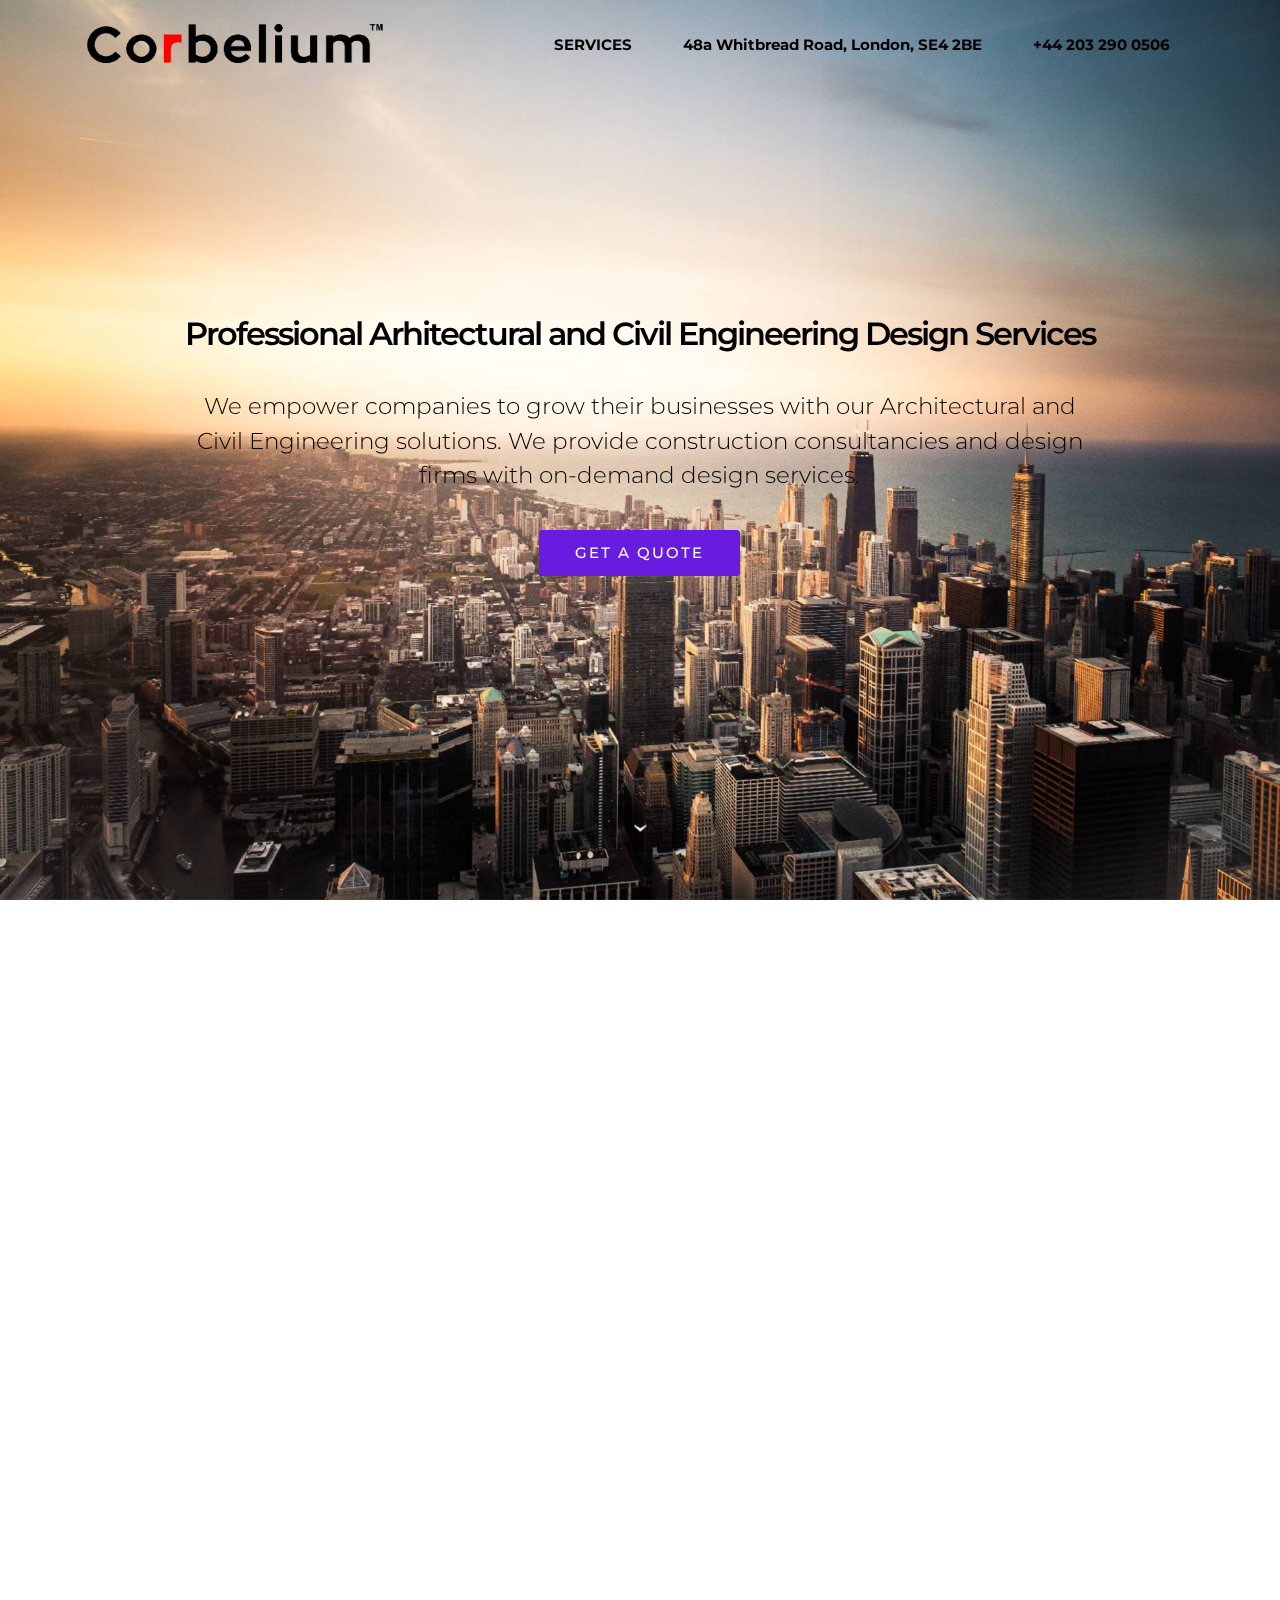
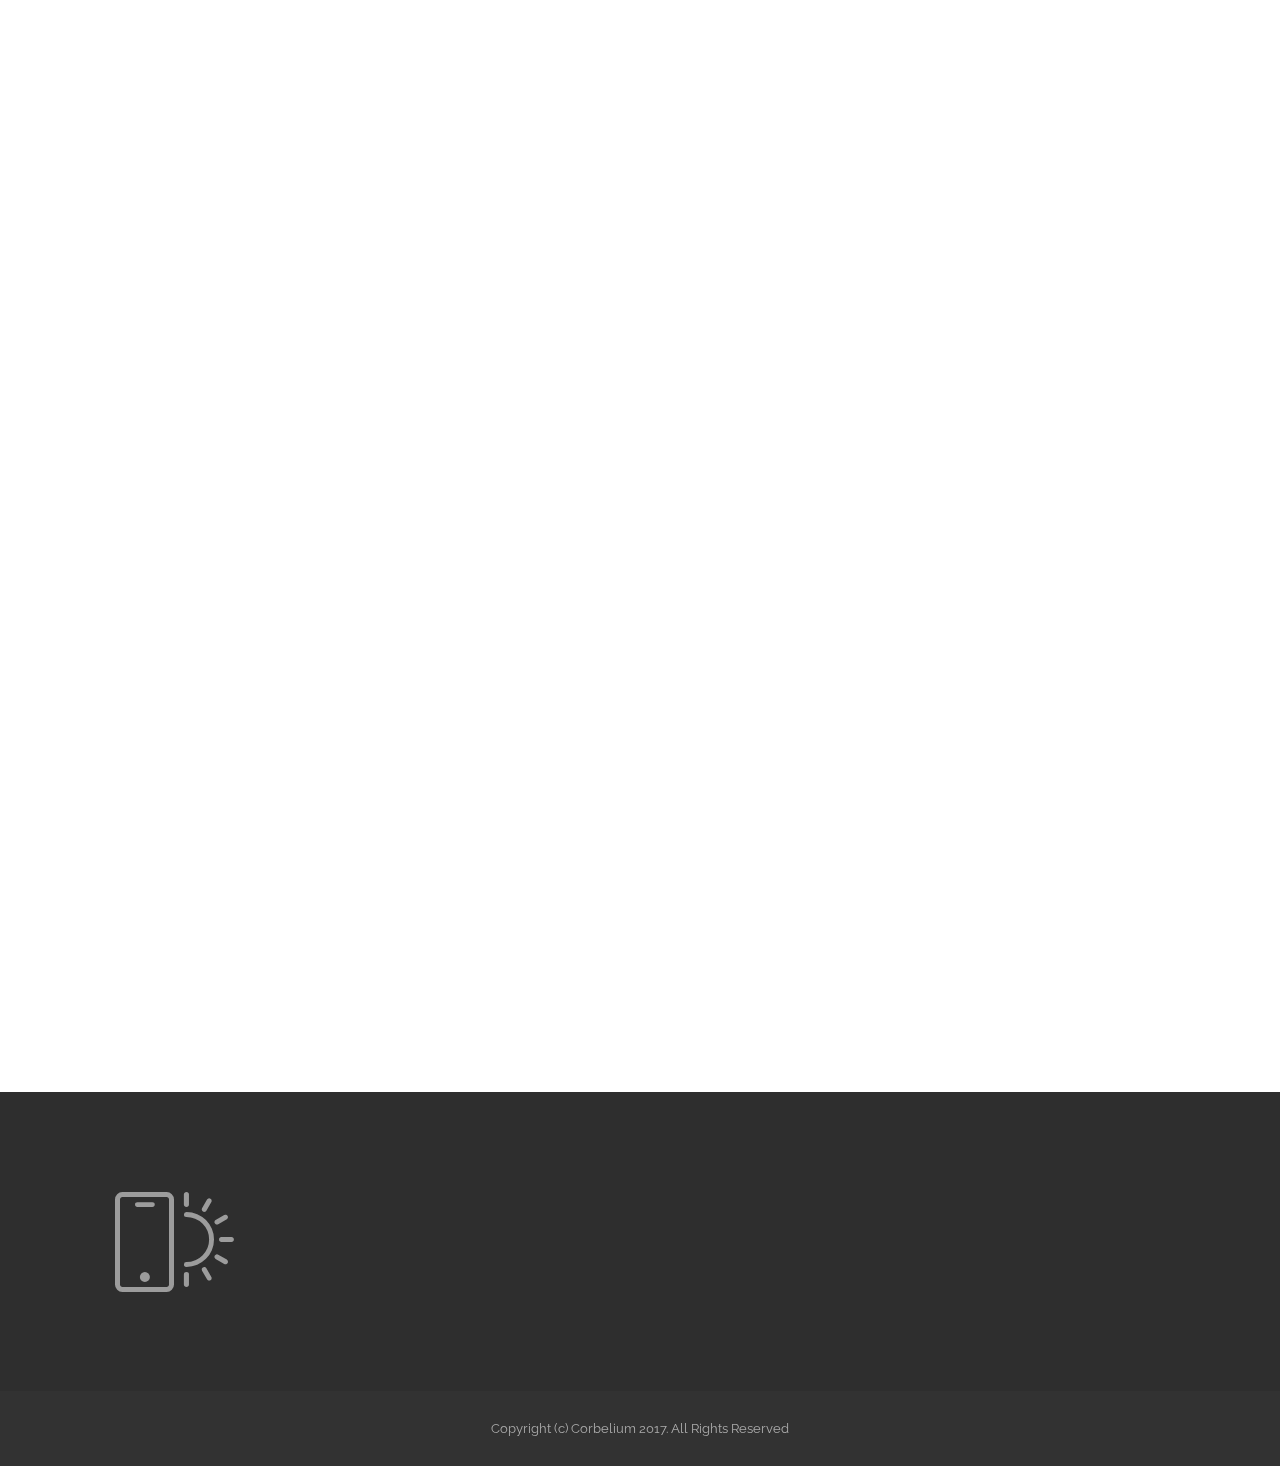
<file: index.html>
<!DOCTYPE html>
<html>
<head>
  <!-- Site made with Mobirise Website Builder v3.12.1, https://mobirise.com -->
  <meta charset="UTF-8">
  <meta http-equiv="X-UA-Compatible" content="IE=edge">
  <meta name="generator" content="Mobirise v3.12.1, mobirise.com">
  <meta name="viewport" content="width=device-width, initial-scale=1">
  <link rel="shortcut icon" href="assets/images/corbelium-logo-small-background-v2-769x128.png" type="image/x-icon">
  <meta name="description" content="">
  
  <link rel="stylesheet" href="https://fonts.googleapis.com/css?family=Lora:400,700,400italic,700italic&amp;subset=latin">
  <link rel="stylesheet" href="https://fonts.googleapis.com/css?family=Montserrat:400,700">
  <link rel="stylesheet" href="https://fonts.googleapis.com/css?family=Raleway:100,100i,200,200i,300,300i,400,400i,500,500i,600,600i,700,700i,800,800i,900,900i">
  <link rel="stylesheet" href="assets/bootstrap-material-design-font/css/material.css">
  <link rel="stylesheet" href="assets/web/assets/mobirise-icons/mobirise-icons.css">
  <link rel="stylesheet" href="assets/tether/tether.min.css">
  <link rel="stylesheet" href="assets/bootstrap/css/bootstrap.min.css">
  <link rel="stylesheet" href="assets/dropdown/css/style.css">
  <link rel="stylesheet" href="assets/animate.css/animate.min.css">
  <link rel="stylesheet" href="assets/socicon/css/styles.css">
  <link rel="stylesheet" href="assets/theme/css/style.css">
  <link rel="stylesheet" href="assets/mobirise/css/mbr-additional.css" type="text/css">
  
  
  
</head>
<body>
<section id="menu-g">

    <nav class="navbar navbar-dropdown bg-color transparent navbar-fixed-top">
        <div class="container">

            <div class="mbr-table">
                <div class="mbr-table-cell">

                    <div class="navbar-brand">
                        <a href="https://mobirise.com" class="navbar-logo"><img src="assets/images/corbelium-logo-small-background-v2-769x128.png" alt="Mobirise"></a>
                        <a class="navbar-caption" href="https://mobirise.com"></a>
                    </div>

                </div>
                <div class="mbr-table-cell">

                    <button class="navbar-toggler pull-xs-right hidden-md-up" type="button" data-toggle="collapse" data-target="#exCollapsingNavbar">
                        <div class="hamburger-icon"></div>
                    </button>

                    <ul class="nav-dropdown collapse pull-xs-right nav navbar-nav navbar-toggleable-sm" id="exCollapsingNavbar"><li class="nav-item dropdown"><a class="nav-link link" href="https://google.com/" target="_blank">SERVICES</a></li><li class="nav-item"><a class="nav-link link" href="https://google.com/" target="_blank">48a Whitbread Road, London, SE4 2BE<br></a></li><li class="nav-item"><a class="nav-link link" href="https://google.com/" target="_blank">+44 203 290 0506</a></li></ul>
                    <button hidden="" class="navbar-toggler navbar-close" type="button" data-toggle="collapse" data-target="#exCollapsingNavbar">
                        <div class="close-icon"></div>
                    </button>

                </div>
            </div>

        </div>
    </nav>

</section>

<section class="engine"><a rel="external" href="https://mobirise.com">https://mobirise.com/</a></section><section class="mbr-section mbr-section-hero mbr-section-full mbr-parallax-background mbr-section-with-arrow" id="header1-1" style="background-image: url(assets/images/kevin-young-2000x1333.jpg);">

    

    <div class="mbr-table-cell">

        <div class="container">
            <div class="row">
                <div class="mbr-section col-md-10 col-md-offset-1 text-xs-center">

                    <h1 class="mbr-section-title display-1">Professional Arhitectural and Civil Engineering Design Services</h1>
                    <p class="mbr-section-lead lead"><br><span style="font-style: normal;">We empower companies to grow their businesses with our Architectural and Civil Engineering solutions. We provide construction consultancies and design firms with on-demand design services.</span></p>
                    <div class="mbr-section-btn"><a class="btn btn-lg btn-primary" href="index.html#form1-c">GET A QUOTE</a> </div>
                </div>
            </div>
        </div>
    </div>

    <div class="mbr-arrow mbr-arrow-floating" aria-hidden="true"><a href="#header3-d"><i class="mbr-arrow-icon"></i></a></div>

</section>

<section class="mbr-section mbr-section__container article" id="header3-d" style="background-color: rgb(255, 255, 255); padding-top: 20px; padding-bottom: 20px;">
    <div class="container">
        <div class="row">
            <div class="col-xs-12">
                <h3 class="mbr-section-title display-2"><span style="font-weight: normal;"><br></span><br><span style="font-weight: normal;">SERVICES</span></h3>
                <small class="mbr-section-subtitle"></small>
            </div>
        </div>
    </div>
</section>

<section class="mbr-cards mbr-section mbr-section-nopadding" id="features3-2" style="background-color: rgb(255, 255, 255);">

    

    <div class="mbr-cards-row row">
        <div class="mbr-cards-col col-xs-12 col-lg-3" style="padding-top: 0px; padding-bottom: 80px;">
            <div class="container">
              <div class="card cart-block">
                  <div class="card-img"><img src="assets/images/lance-anderson-600x400.jpg" class="card-img-top"></div>
                  <div class="card-block">
                    <h4 class="card-title">Architectural Services</h4>
                    <h5 class="card-subtitle">Bootstrap 4 has been noted</h5>
                    <p class="card-text">Bootstrap 4 has been noted as one of the most reliable and proven frameworks and Mobirise has been equipped to develop websites using this framework.</p>
                    
                    </div>
                </div>
            </div>
        </div>
        <div class="mbr-cards-col col-xs-12 col-lg-3" style="padding-top: 0px; padding-bottom: 80px;">
            <div class="container">
                <div class="card cart-block">
                    <div class="card-img"><img src="assets/images/levi-saunders-600x400.jpg" class="card-img-top"></div>
                    <div class="card-block">
                        <h4 class="card-title">Structural Engineering Services</h4>
                        <h5 class="card-subtitle">One of Bootstrap 4's big points</h5>
                        <p class="card-text">One of Bootstrap 4's big points is responsiveness and Mobirise makes effective use of this by generating highly responsive website for you.</p>
                        
                    </div>
                </div>
            </div>
        </div>
        <div class="mbr-cards-col col-xs-12 col-lg-3" style="padding-top: 0px; padding-bottom: 80px;">
            <div class="container">
                <div class="card cart-block">
                    <div class="card-img"><img src="assets/images/geotechnics-600x450.jpg" class="card-img-top"></div>
                    <div class="card-block">
                        <h4 class="card-title">Geotechnical Engineering Services</h4>
                        <h5 class="card-subtitle">Google has a highly exhaustive list of fonts</h5>
                        <p class="card-text">Google has a highly exhaustive list of fonts compiled into its web font platform and Mobirise makes it easy for you to use them on your website easily and freely.</p>
                        
                    </div>
                </div>
            </div>
        </div>
        <div class="mbr-cards-col col-xs-12 col-lg-3" style="padding-top: 0px; padding-bottom: 80px;">
            <div class="container">
                <div class="card cart-block">
                    <div class="card-img"><img src="assets/images/code-man.jpg" class="card-img-top"></div>
                    <div class="card-block">
                        <h4 class="card-title">CAD Services</h4>
                        <h5 class="card-subtitle">Mobirise gives you the freedom to develop</h5>
                        <p class="card-text">Mobirise gives you the freedom to develop as many websites as you like given the fact that it is a desktop app.</p>
                        
                    </div>
                </div>
            </div>
        </div>
        
        
    </div>
</section>

<section class="mbr-section" id="form1-c" style="background-color: rgb(255, 255, 255); padding-top: 120px; padding-bottom: 120px;">
    
    <div class="mbr-section mbr-section__container mbr-section__container--middle">
        <div class="container">
            <div class="row">
                <div class="col-xs-12 text-xs-center">
                    <h3 class="mbr-section-title display-2">QUOTE</h3>
                    <small class="mbr-section-subtitle">Please provide us with your contact details and we will send you a quote</small>
                </div>
            </div>
        </div>
    </div>
    <div class="mbr-section mbr-section-nopadding">
        <div class="container">
            <div class="row">
                <div class="col-xs-12 col-lg-10 col-lg-offset-1" data-form-type="formoid">


                    <div data-form-alert="true">
                        <div hidden="" data-form-alert-success="true" class="alert alert-form alert-success text-xs-center">Thanks for filling out form!</div>
                    </div>


                    <form action="https://mobirise.com/" method="post" data-form-title="QUOTE">

                        <input type="hidden" value="luqWkLkvU4ZrKtj52QCwFz+di6D+uedsBj1EMGSw7xrv58Qf33DRjjcTIVMtOvBDFFZKICdlGr3RplXf5hpR3wxyOgEutDrLSNi/jmsro4d1bxkYSqSLX2QcEfTD50az" data-form-email="true">

                        <div class="row row-sm-offset">

                            <div class="col-xs-12 col-md-4">
                                <div class="form-group">
                                    <label class="form-control-label" for="form1-c-name">Name<span class="form-asterisk">*</span></label>
                                    <input type="text" class="form-control" name="name" required="" data-form-field="Name" id="form1-c-name">
                                </div>
                            </div>

                            <div class="col-xs-12 col-md-4">
                                <div class="form-group">
                                    <label class="form-control-label" for="form1-c-email">Email<span class="form-asterisk">*</span></label>
                                    <input type="email" class="form-control" name="email" required="" data-form-field="Email" id="form1-c-email">
                                </div>
                            </div>

                            <div class="col-xs-12 col-md-4">
                                <div class="form-group">
                                    <label class="form-control-label" for="form1-c-phone">Phone</label>
                                    <input type="tel" class="form-control" name="phone" data-form-field="Phone" id="form1-c-phone">
                                </div>
                            </div>

                        </div>

                        <div class="form-group">
                            <label class="form-control-label" for="form1-c-message">Message</label>
                            <textarea class="form-control" name="message" rows="7" data-form-field="Message" id="form1-c-message"></textarea>
                        </div>

                        <div><button type="submit" class="btn btn-primary">CONTACT US</button></div>

                    </form>
                </div>
            </div>
        </div>
    </div>
</section>

<section class="mbr-section mbr-section-md-padding mbr-parallax-background" id="social-buttons2-f" style="background-image: url(assets/images/mbr-2000x1328.jpg); padding-top: 90px; padding-bottom: 90px;">
    
    <div class="container">
        <div class="row">
            <div class="col-md-8 col-md-offset-2 text-xs-center">
                <h3 class="mbr-section-title display-2">FOLLOW US</h3>
                <div> <a class="btn btn-social" title="Facebook" target="_blank" href="https://www.facebook.com/Corbelium/"><i class="socicon socicon-facebook"></i></a> <a class="btn btn-social" title="Google+" target="_blank" href="https://plus.google.com/u/0/+Mobirise/posts"><i class="socicon socicon-googleplus"></i></a>     <a class="btn btn-social" title="LinkedIn" target="_blank" href="https://www.linkedin.com/company-beta/18101928"><i class="socicon socicon-linkedin"></i></a>   </div>
            </div>
        </div>
    </div>
</section>

<section class="mbr-section mbr-section-md-padding mbr-footer footer1" id="contacts1-j" style="background-color: rgb(46, 46, 46); padding-top: 90px; padding-bottom: 90px;">
    
    <div class="container">
        <div class="row">
            <div class="mbr-footer-content col-xs-12 col-md-3">
                <div><span class="mbri-mobirise mbr-iconfont mbr-iconfont-contacts1"></span></div>
            </div>
            <div class="mbr-footer-content col-xs-12 col-md-3">
                <p><strong>Address</strong><br>
48a Whitbread Road<br>
London, SE4 2BE<br>United Kingdom</p>
            </div>
            <div class="mbr-footer-content col-xs-12 col-md-3">
                <p><strong>Contacts</strong><br>
Email: welcome@corbelium.com<br>
Phone: +44 203 290 0506<br></p>
            </div>
            <div class="mbr-footer-content col-xs-12 col-md-3">
                <p></p>
            </div>

        </div>
    </div>
</section>

<footer class="mbr-small-footer mbr-section mbr-section-nopadding" id="footer1-2" style="background-color: rgb(50, 50, 50); padding-top: 1.75rem; padding-bottom: 1.75rem;">
    
    <div class="container">
        <p class="text-xs-center">Copyright (c) Corbelium 2017.&nbsp;All Rights Reserved</p>
    </div>
</footer>


  <script src="assets/web/assets/jquery/jquery.min.js"></script>
  <script src="assets/tether/tether.min.js"></script>
  <script src="assets/bootstrap/js/bootstrap.min.js"></script>
  <script src="assets/smooth-scroll/smooth-scroll.js"></script>
  <script src="assets/dropdown/js/script.min.js"></script>
  <script src="assets/touch-swipe/jquery.touch-swipe.min.js"></script>
  <script src="assets/viewport-checker/jquery.viewportchecker.js"></script>
  <script src="assets/jarallax/jarallax.js"></script>
  <script src="assets/theme/js/script.js"></script>
  <script src="assets/formoid/formoid.min.js"></script>
  
  
  <input name="animation" type="hidden">
   <div id="scrollToTop" class="scrollToTop mbr-arrow-up"><a style="text-align: center;"><i class="mbr-arrow-up-icon"></i></a></div>
  </body>
</html>
</file>
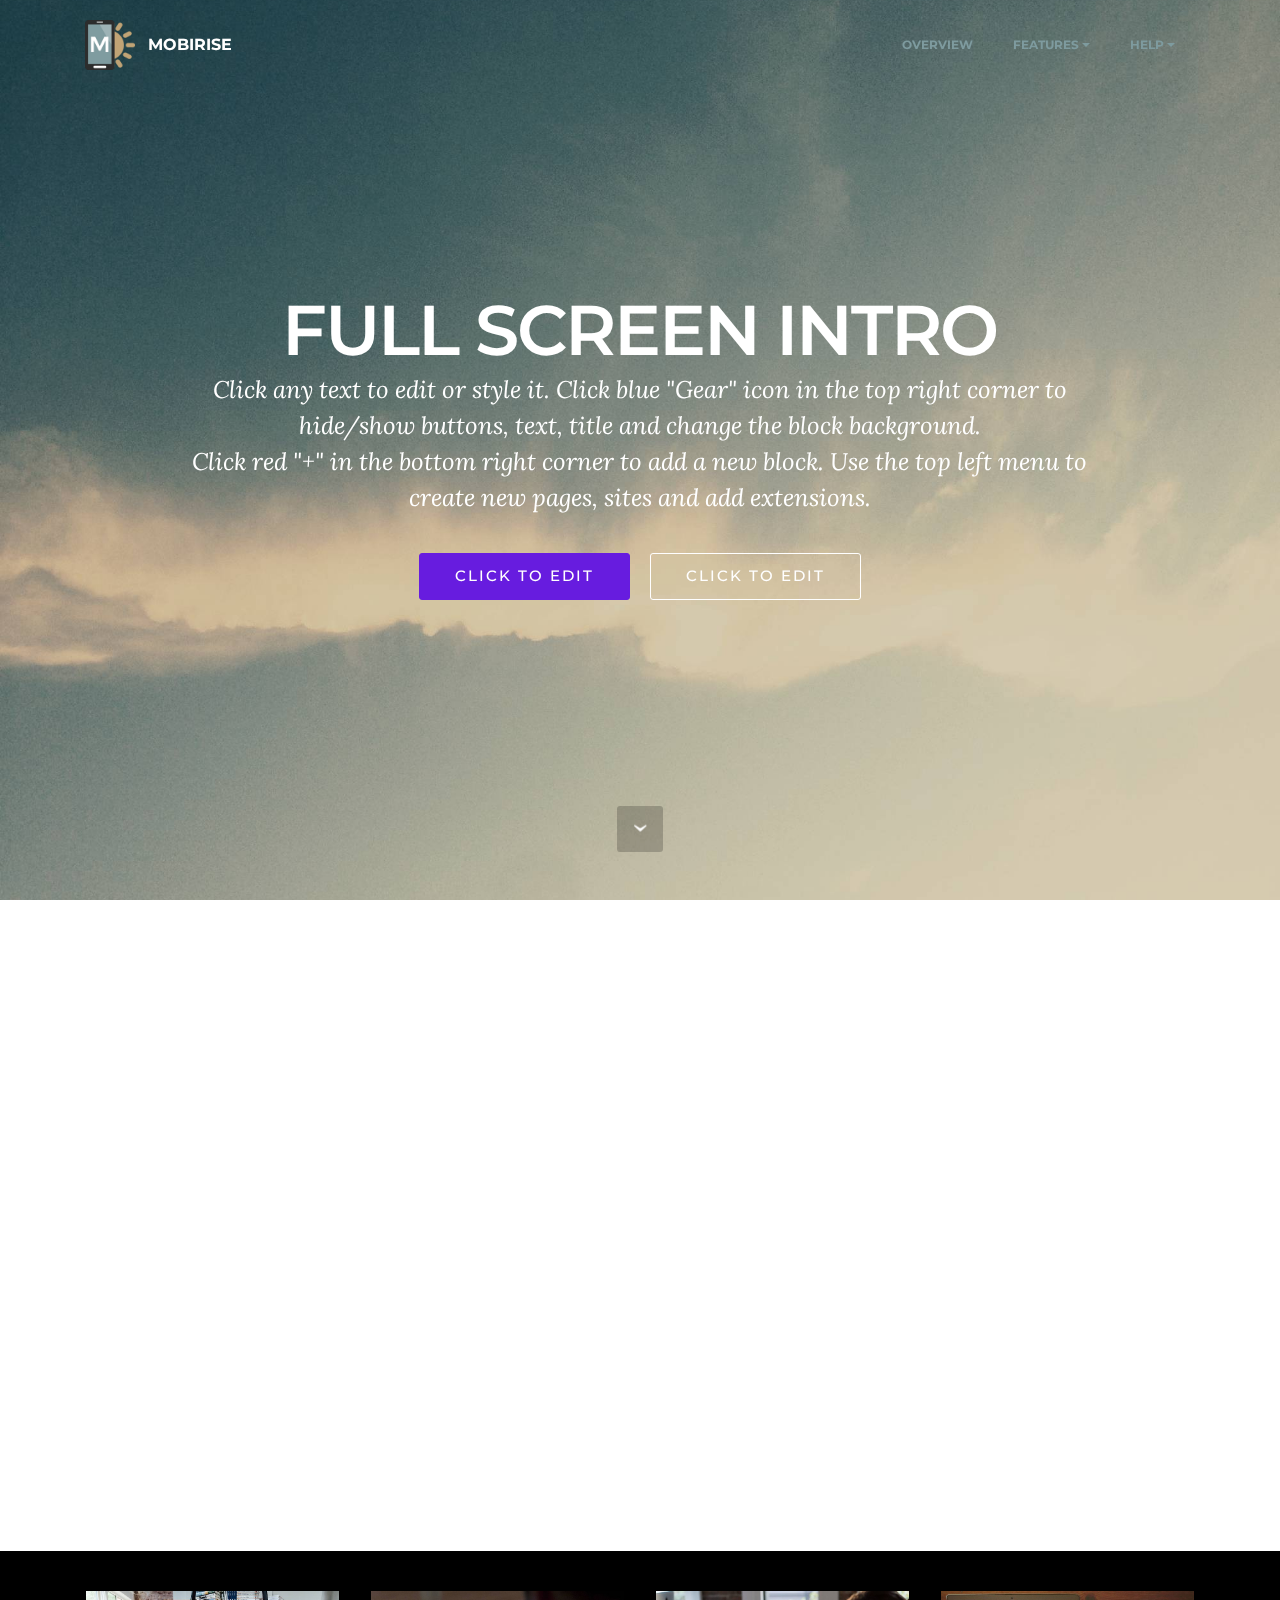
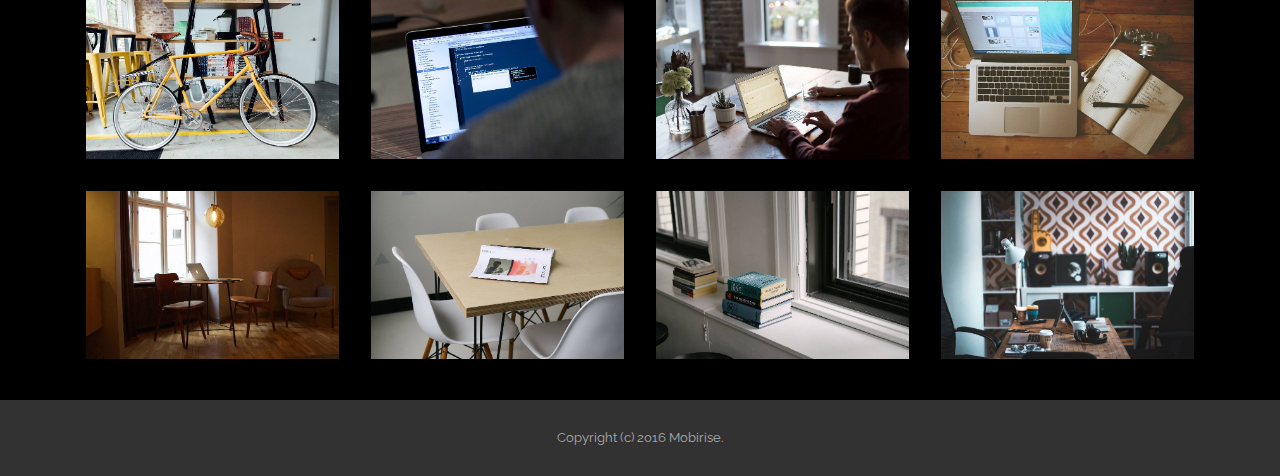
<file: Website/index.html>
<!DOCTYPE html>
<html>
<head>
  <!-- Site made with Mobirise Website Builder v3.12.1, https://mobirise.com -->
  <meta charset="UTF-8">
  <meta http-equiv="X-UA-Compatible" content="IE=edge">
  <meta name="generator" content="Mobirise v3.12.1, mobirise.com">
  <meta name="viewport" content="width=device-width, initial-scale=1">
  <link rel="shortcut icon" href="assets/images/logo.png" type="image/x-icon">
  <meta name="description" content="">
  
  <link rel="stylesheet" href="https://fonts.googleapis.com/css?family=Lora:400,700,400italic,700italic&amp;subset=latin">
  <link rel="stylesheet" href="https://fonts.googleapis.com/css?family=Montserrat:400,700">
  <link rel="stylesheet" href="https://fonts.googleapis.com/css?family=Raleway:100,100i,200,200i,300,300i,400,400i,500,500i,600,600i,700,700i,800,800i,900,900i">
  <link rel="stylesheet" href="assets/bootstrap-material-design-font/css/material.css">
  <link rel="stylesheet" href="assets/et-line-font-plugin/style.css">
  <link rel="stylesheet" href="assets/tether/tether.min.css">
  <link rel="stylesheet" href="assets/bootstrap/css/bootstrap.min.css">
  <link rel="stylesheet" href="assets/dropdown/css/style.css">
  <link rel="stylesheet" href="assets/animate.css/animate.min.css">
  <link rel="stylesheet" href="assets/theme/css/style.css">
  <link rel="stylesheet" href="assets/mobirise-gallery/style.css">
  <link rel="stylesheet" href="assets/mobirise/css/mbr-additional.css" type="text/css">
  
  
  
</head>
<body>
<section id="menu-0">

    <nav class="navbar navbar-dropdown bg-color transparent navbar-fixed-top">
        <div class="container">

            <div class="mbr-table">
                <div class="mbr-table-cell">

                    <div class="navbar-brand">
                        <a href="https://mobirise.com" class="navbar-logo"><img src="assets/images/logo.png" alt="Mobirise"></a>
                        <a class="navbar-caption" href="https://mobirise.com">MOBIRISE</a>
                    </div>

                </div>
                <div class="mbr-table-cell">

                    <button class="navbar-toggler pull-xs-right hidden-md-up" type="button" data-toggle="collapse" data-target="#exCollapsingNavbar">
                        <div class="hamburger-icon"></div>
                    </button>

                    <ul class="nav-dropdown collapse pull-xs-right nav navbar-nav navbar-toggleable-sm" id="exCollapsingNavbar"><li class="nav-item"><a class="nav-link link" href="https://google.com/" target="_blank">OVERVIEW</a></li><li class="nav-item dropdown open"><a class="nav-link link dropdown-toggle" data-toggle="dropdown-submenu" href="page1.html" aria-expanded="true">FEATURES</a><div class="dropdown-menu"><a class="dropdown-item" href="https://mobirise.com/">Mobile friendly</a><a class="dropdown-item" href="page1.html">Based on Bootstrap</a><div class="dropdown"><a class="dropdown-item dropdown-toggle" data-toggle="dropdown-submenu" href="https://mobirise.com/">Trendy blocks</a><div class="dropdown-menu dropdown-submenu"><a class="dropdown-item" href="https://mobirise.com/">Image/content slider</a><a class="dropdown-item" href="https://mobirise.com/">Contact forms</a><a class="dropdown-item" href="https://mobirise.com/">Image gallery</a><a class="dropdown-item" href="https://mobirise.com/">Mobile menu</a><a class="dropdown-item" href="https://mobirise.com/">Google maps</a><a class="dropdown-item" href="https://mobirise.com/">Social buttons</a><a class="dropdown-item" href="https://mobirise.com/">Google fonts</a><a class="dropdown-item" href="https://mobirise.com/">Video background</a></div></div><a class="dropdown-item" href="https://mobirise.com/">Host anywhere</a></div></li><li class="nav-item dropdown"><a class="nav-link link dropdown-toggle" data-toggle="dropdown-submenu" href="https://mobirise.com/" aria-expanded="false">HELP</a><div class="dropdown-menu"><a class="dropdown-item" href="http://forums.mobirise.com/">Forum</a><a class="dropdown-item" href="page1.html#form1-a">Tutorials</a><a class="dropdown-item" href="https://mobirise.com/">Contact us</a></div></li></ul>
                    <button hidden="" class="navbar-toggler navbar-close" type="button" data-toggle="collapse" data-target="#exCollapsingNavbar">
                        <div class="close-icon"></div>
                    </button>

                </div>
            </div>

        </div>
    </nav>

</section>

<section class="engine"><a rel="external" href="https://mobirise.com">Mobirise</a></section><section class="mbr-section mbr-section-hero mbr-section-full mbr-parallax-background mbr-section-with-arrow mbr-after-navbar" id="header1-1" style="background-image: url(assets/images/jumbotron.jpg);">

    

    <div class="mbr-table-cell">

        <div class="container">
            <div class="row">
                <div class="mbr-section col-md-10 col-md-offset-1 text-xs-center">

                    <h1 class="mbr-section-title display-1">FULL SCREEN INTRO</h1>
                    <p class="mbr-section-lead lead">Click any text to edit or style it. Click blue "Gear" icon in the top right corner to hide/show buttons, text, title and change the block background. <br> Click red "+" in the bottom right corner to add a new block. Use the top left menu to create new pages, sites and add extensions.</p>
                    <div class="mbr-section-btn"><a class="btn btn-lg btn-primary" href="https://mobirise.com">CLICK TO EDIT</a> <a class="btn btn-lg btn-white btn-white-outline" href="https://mobirise.com">CLICK TO EDIT</a></div>
                </div>
            </div>
        </div>
    </div>

    <div class="mbr-arrow mbr-arrow-floating" aria-hidden="true"><a href="#features3-2"><i class="mbr-arrow-icon"></i></a></div>

</section>

<section class="mbr-cards mbr-section mbr-section-nopadding" id="features3-2" style="background-color: rgb(255, 255, 255);">

    

    <div class="mbr-cards-row row">
        <div class="mbr-cards-col col-xs-12 col-lg-3" style="padding-top: 80px; padding-bottom: 80px;">
            <div class="container">
              <div class="card cart-block">
                  <div class="card-img"><img src="assets/images/table.jpg" class="card-img-top"></div>
                  <div class="card-block">
                    <h4 class="card-title">Bootstrap 4</h4>
                    <h5 class="card-subtitle">Bootstrap 4 has been noted</h5>
                    <p class="card-text">Bootstrap 4 has been noted as one of the most reliable and proven frameworks and Mobirise has been equipped to develop websites using this framework.</p>
                    <div class="card-btn"><a href="https://mobirise.com" class="btn btn-primary">MORE</a></div>
                    </div>
                </div>
            </div>
        </div>
        <div class="mbr-cards-col col-xs-12 col-lg-3" style="padding-top: 80px; padding-bottom: 80px;">
            <div class="container">
                <div class="card cart-block">
                    <div class="card-img"><img src="assets/images/desktop.jpg" class="card-img-top"></div>
                    <div class="card-block">
                        <h4 class="card-title">Responsive</h4>
                        <h5 class="card-subtitle">One of Bootstrap 4's big points</h5>
                        <p class="card-text">One of Bootstrap 4's big points is responsiveness and Mobirise makes effective use of this by generating highly responsive website for you.</p>
                        <div class="card-btn"><a href="https://mobirise.com" class="btn btn-primary">MORE</a></div>
                    </div>
                </div>
            </div>
        </div>
        <div class="mbr-cards-col col-xs-12 col-lg-3" style="padding-top: 80px; padding-bottom: 80px;">
            <div class="container">
                <div class="card cart-block">
                    <div class="card-img"><img src="assets/images/coworkers.jpg" class="card-img-top"></div>
                    <div class="card-block">
                        <h4 class="card-title">Web Fonts</h4>
                        <h5 class="card-subtitle">Google has a highly exhaustive list of fonts</h5>
                        <p class="card-text">Google has a highly exhaustive list of fonts compiled into its web font platform and Mobirise makes it easy for you to use them on your website easily and freely.</p>
                        <div class="card-btn"><a href="https://mobirise.com" class="btn btn-primary">MORE</a></div>
                    </div>
                </div>
            </div>
        </div>
        <div class="mbr-cards-col col-xs-12 col-lg-3" style="padding-top: 80px; padding-bottom: 80px;">
            <div class="container">
                <div class="card cart-block">
                    <div class="card-img"><img src="assets/images/code-man.jpg" class="card-img-top"></div>
                    <div class="card-block">
                        <h4 class="card-title">Unlimited Sites</h4>
                        <h5 class="card-subtitle">Mobirise gives you the freedom to develop</h5>
                        <p class="card-text">Mobirise gives you the freedom to develop as many websites as you like given the fact that it is a desktop app.</p>
                        <div class="card-btn"><a href="https://mobirise.com" class="btn btn-primary">MORE</a></div>
                    </div>
                </div>
            </div>
        </div>
        
        
    </div>
</section>

<section class="mbr-gallery mbr-section mbr-section-nopadding mbr-slider-carousel" id="gallery3-1" data-filter="false" style="background-color: rgb(0, 0, 0); padding-top: 1.5rem; padding-bottom: 1.5rem;">
    <!-- Filter -->
    

    <!-- Gallery -->
    <div class="mbr-gallery-row container">
        <div class=" mbr-gallery-layout-default">
            <div>
                <div>
                    <div class="mbr-gallery-item mbr-gallery-item__mobirise3 mbr-gallery-item--p1" data-tags="Awesome" data-video-url="false">
                        <div href="#lb-gallery3-1" data-slide-to="0" data-toggle="modal">
                            
                            

                            <img alt="" src="assets/images/bike-small.jpg">
                            
                            <span class="icon-focus"></span>
                            
                        </div>
                    </div><div class="mbr-gallery-item mbr-gallery-item__mobirise3 mbr-gallery-item--p1" data-tags="Responsive" data-video-url="false">
                        <div href="#lb-gallery3-1" data-slide-to="1" data-toggle="modal">
                            
                            

                            <img alt="" src="assets/images/code-man-small.jpg">
                            
                            <span class="icon-focus"></span>
                            
                        </div>
                    </div><div class="mbr-gallery-item mbr-gallery-item__mobirise3 mbr-gallery-item--p1" data-tags="Creative" data-video-url="false">
                        <div href="#lb-gallery3-1" data-slide-to="2" data-toggle="modal">
                            
                            

                            <img alt="" src="assets/images/coworkers-small.jpg">
                            
                            <span class="icon-focus"></span>
                            
                        </div>
                    </div><div class="mbr-gallery-item mbr-gallery-item__mobirise3 mbr-gallery-item--p1" data-tags="Animated" data-video-url="false">
                        <div href="#lb-gallery3-1" data-slide-to="3" data-toggle="modal">
                            
                            

                            <img alt="" src="assets/images/desktop-small.jpg">
                            
                            <span class="icon-focus"></span>
                            
                        </div>
                    </div><div class="mbr-gallery-item mbr-gallery-item__mobirise3 mbr-gallery-item--p1" data-tags="Awesome" data-video-url="false">
                        <div href="#lb-gallery3-1" data-slide-to="4" data-toggle="modal">
                            
                            

                            <img alt="" src="assets/images/room-laptop-small.jpg">
                            
                            <span class="icon-focus"></span>
                            
                        </div>
                    </div><div class="mbr-gallery-item mbr-gallery-item__mobirise3 mbr-gallery-item--p1" data-tags="Beautiful" data-video-url="false">
                        <div href="#lb-gallery3-1" data-slide-to="5" data-toggle="modal">
                            
                            

                            <img alt="" src="assets/images/table-small.jpg">
                            
                            <span class="icon-focus"></span>
                            
                        </div>
                    </div><div class="mbr-gallery-item mbr-gallery-item__mobirise3 mbr-gallery-item--p1" data-tags="Responsive" data-video-url="false">
                        <div href="#lb-gallery3-1" data-slide-to="6" data-toggle="modal">
                            
                            

                            <img alt="" src="assets/images/windows-books-small.jpg">
                            
                            <span class="icon-focus"></span>
                            
                        </div>
                    </div><div class="mbr-gallery-item mbr-gallery-item__mobirise3 mbr-gallery-item--p1" data-tags="Animated" data-video-url="false">
                        <div href="#lb-gallery3-1" data-slide-to="7" data-toggle="modal">
                            
                            

                            <img alt="" src="assets/images/working-area-small.jpg">
                            
                            <span class="icon-focus"></span>
                            
                        </div>
                    </div>
                </div>
            </div>
            <div class="clearfix"></div>
        </div>
    </div>

    <!-- Lightbox -->
    <div data-app-prevent-settings="" class="mbr-slider modal fade carousel slide" tabindex="-1" data-keyboard="true" data-interval="false" id="lb-gallery3-1">
        <div class="modal-dialog">
            <div class="modal-content">
                <div class="modal-body">
                    <ol class="carousel-indicators">
                        <li data-app-prevent-settings="" data-target="#lb-gallery3-1" class=" active" data-slide-to="0"></li><li data-app-prevent-settings="" data-target="#lb-gallery3-1" data-slide-to="1"></li><li data-app-prevent-settings="" data-target="#lb-gallery3-1" data-slide-to="2"></li><li data-app-prevent-settings="" data-target="#lb-gallery3-1" data-slide-to="3"></li><li data-app-prevent-settings="" data-target="#lb-gallery3-1" data-slide-to="4"></li><li data-app-prevent-settings="" data-target="#lb-gallery3-1" data-slide-to="5"></li><li data-app-prevent-settings="" data-target="#lb-gallery3-1" data-slide-to="6"></li><li data-app-prevent-settings="" data-target="#lb-gallery3-1" data-slide-to="7"></li>
                    </ol>
                    <div class="carousel-inner">
                        <div class="carousel-item active">
                            <img alt="" src="assets/images/bike.jpg">
                        </div><div class="carousel-item">
                            <img alt="" src="assets/images/code-man.jpg">
                        </div><div class="carousel-item">
                            <img alt="" src="assets/images/coworkers.jpg">
                        </div><div class="carousel-item">
                            <img alt="" src="assets/images/desktop.jpg">
                        </div><div class="carousel-item">
                            <img alt="" src="assets/images/room-laptop.jpg">
                        </div><div class="carousel-item">
                            <img alt="" src="assets/images/table.jpg">
                        </div><div class="carousel-item">
                            <img alt="" src="assets/images/windows-books.jpg">
                        </div><div class="carousel-item">
                            <img alt="" src="assets/images/working-area.jpg">
                        </div>
                    </div>
                    <a class="left carousel-control" role="button" data-slide="prev" href="#lb-gallery3-1">
                        <span class="icon-prev" aria-hidden="true"></span>
                        <span class="sr-only">Previous</span>
                    </a>
                    <a class="right carousel-control" role="button" data-slide="next" href="#lb-gallery3-1">
                        <span class="icon-next" aria-hidden="true"></span>
                        <span class="sr-only">Next</span>
                    </a>

                    <a class="close" href="#" role="button" data-dismiss="modal">
                        <span aria-hidden="true">×</span>
                        <span class="sr-only">Close</span>
                    </a>
                </div>
            </div>
        </div>
    </div>
</section>

<footer class="mbr-small-footer mbr-section mbr-section-nopadding" id="footer1-2" style="background-color: rgb(50, 50, 50); padding-top: 1.75rem; padding-bottom: 1.75rem;">
    
    <div class="container">
        <p class="text-xs-center">Copyright (c) 2016 Mobirise.</p>
    </div>
</footer>


  <script src="assets/web/assets/jquery/jquery.min.js"></script>
  <script src="assets/tether/tether.min.js"></script>
  <script src="assets/bootstrap/js/bootstrap.min.js"></script>
  <script src="assets/smooth-scroll/smooth-scroll.js"></script>
  <script src="assets/dropdown/js/script.min.js"></script>
  <script src="assets/touch-swipe/jquery.touch-swipe.min.js"></script>
  <script src="assets/viewport-checker/jquery.viewportchecker.js"></script>
  <script src="assets/jarallax/jarallax.js"></script>
  <script src="assets/masonry/masonry.pkgd.min.js"></script>
  <script src="assets/imagesloaded/imagesloaded.pkgd.min.js"></script>
  <script src="assets/bootstrap-carousel-swipe/bootstrap-carousel-swipe.js"></script>
  <script src="assets/theme/js/script.js"></script>
  <script src="assets/mobirise-gallery/player.min.js"></script>
  <script src="assets/mobirise-gallery/script.js"></script>
  
  
  <input name="animation" type="hidden">
   <div id="scrollToTop" class="scrollToTop mbr-arrow-up"><a style="text-align: center;"><i class="mbr-arrow-up-icon"></i></a></div>
  </body>
</html>
</file>
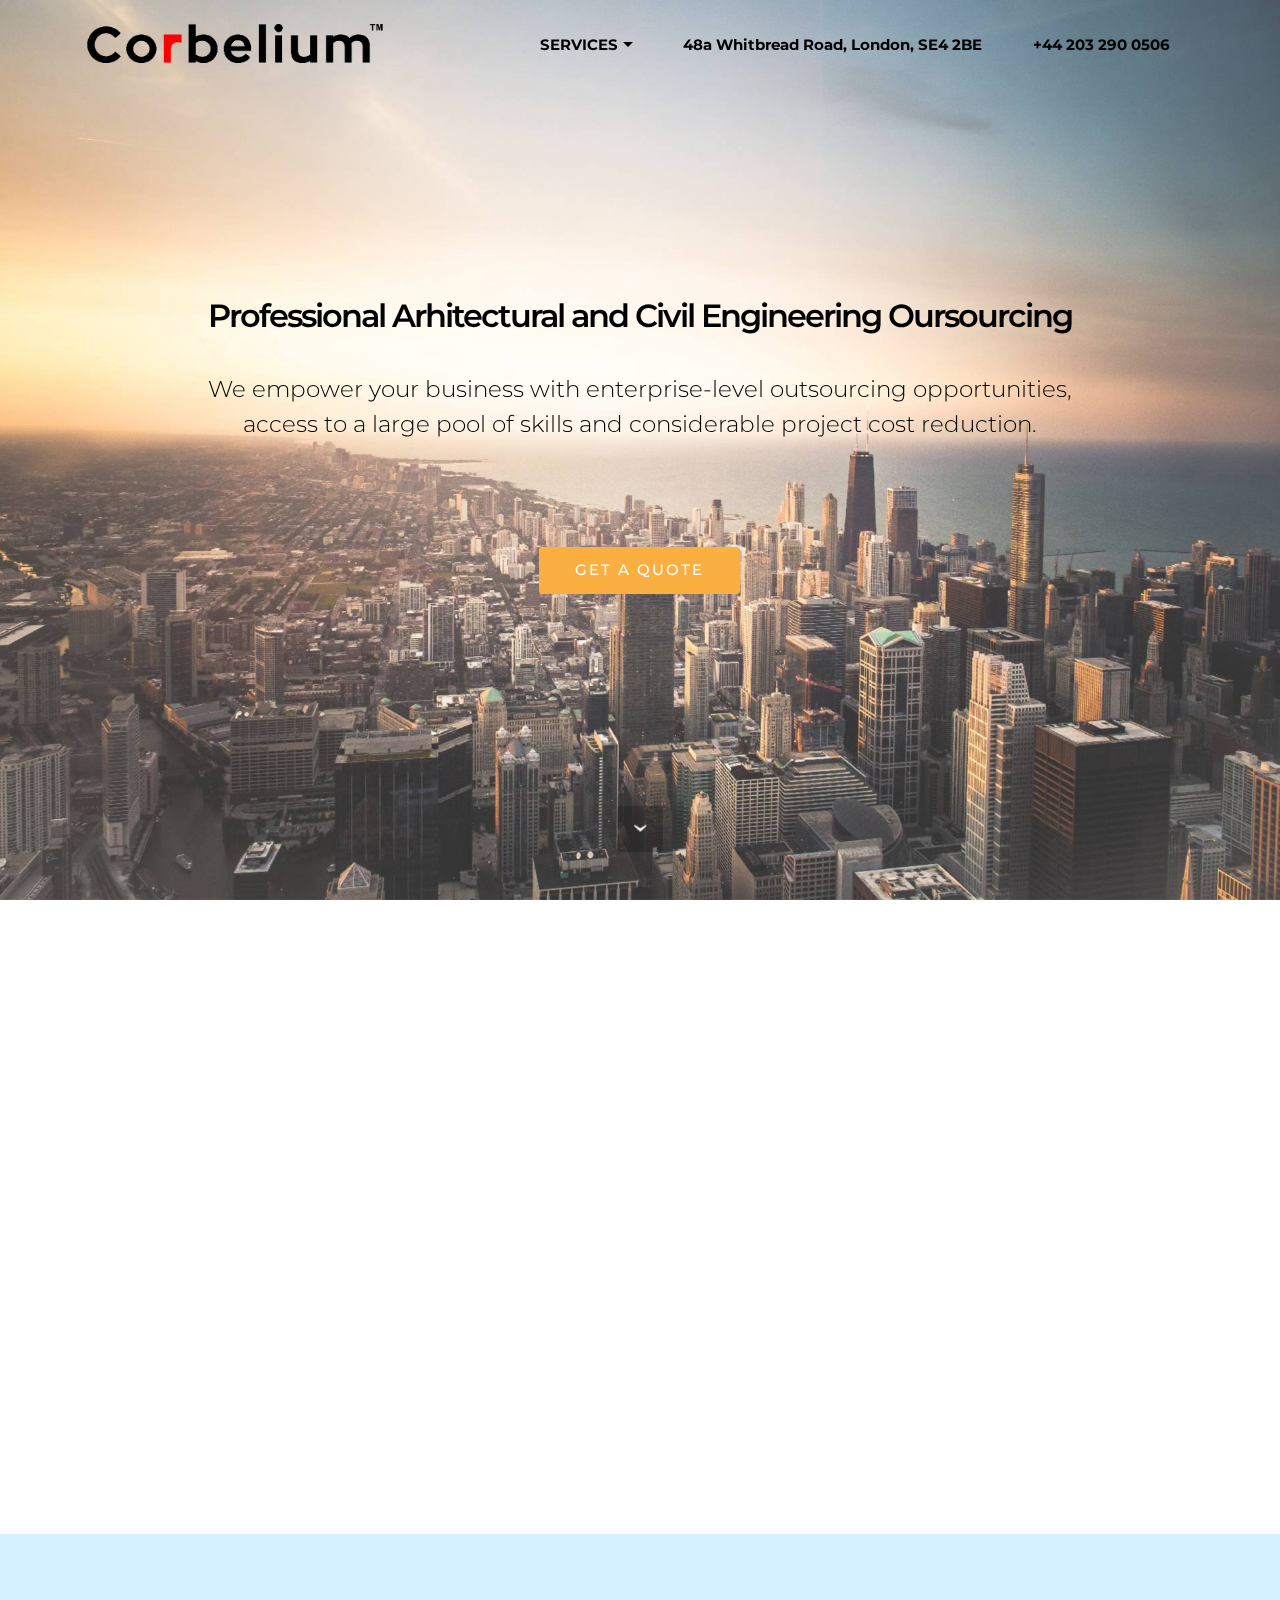
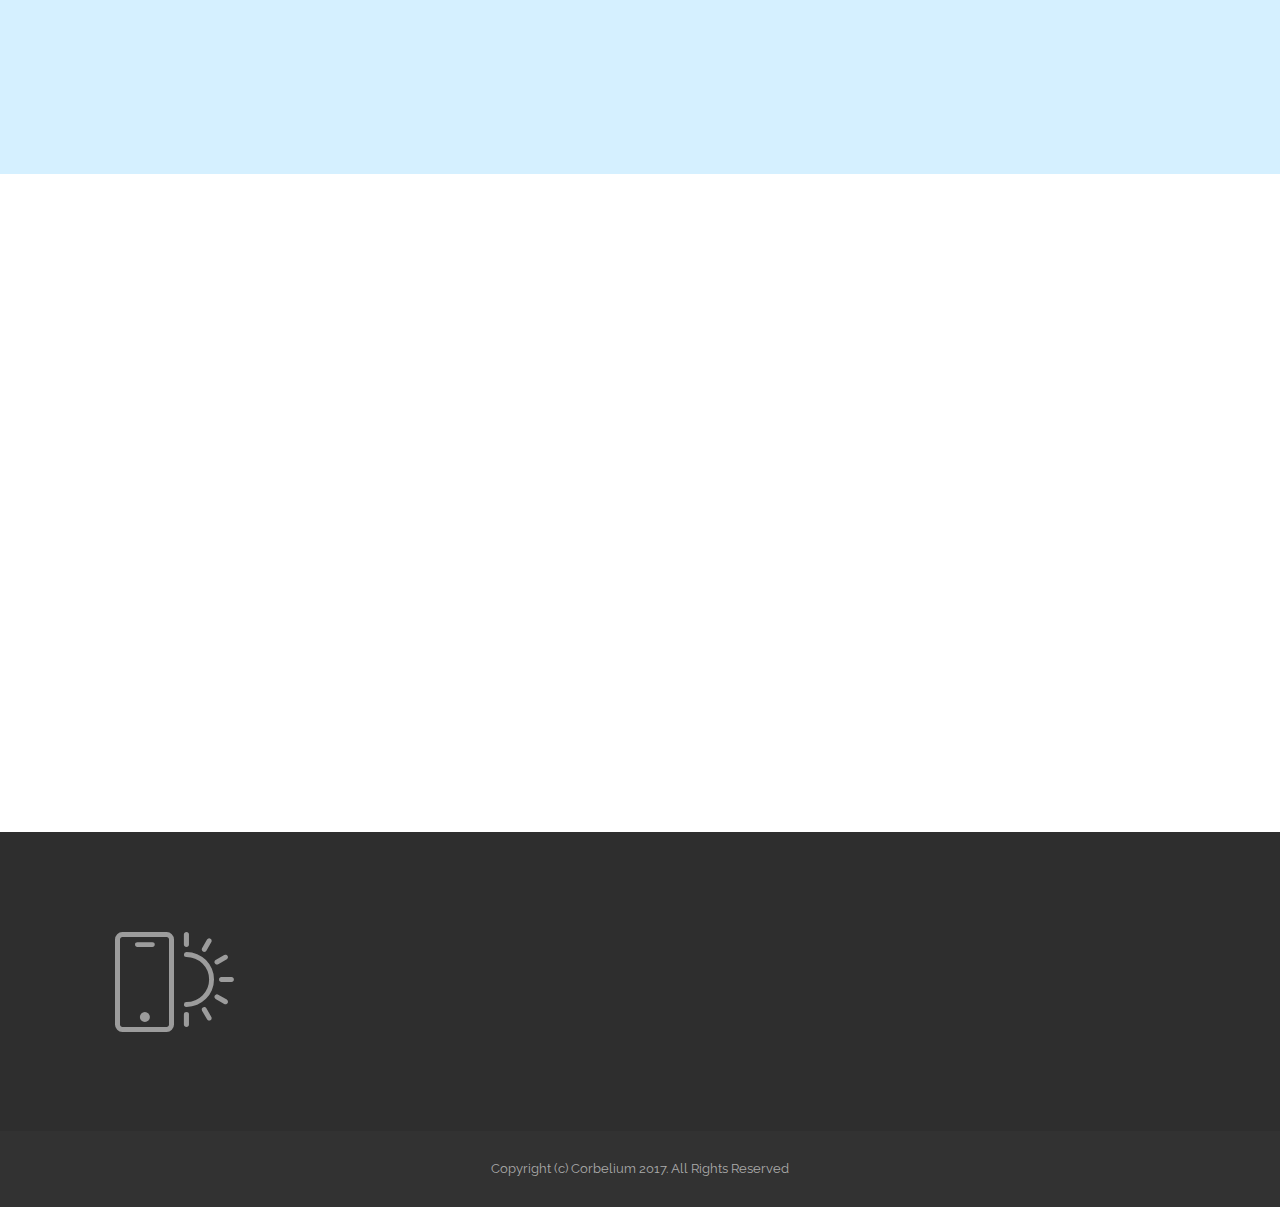
<file: Landing_page.html>
<!DOCTYPE html>
<html>
<head>
  <!-- Site made with Mobirise Website Builder v3.12.1, https://mobirise.com -->
  <meta charset="UTF-8">
  <meta http-equiv="X-UA-Compatible" content="IE=edge">
  <meta name="generator" content="Mobirise v3.12.1, mobirise.com">
  <meta name="viewport" content="width=device-width, initial-scale=1">
  <link rel="shortcut icon" href="assets/images/corbelium-logo-small-background-v2-769x128.png" type="image/x-icon">
  <meta name="description" content="Corbelium Landing Page">
  <title>Corbelium Landing Page</title>
  <link rel="stylesheet" href="https://fonts.googleapis.com/css?family=Lora:400,700,400italic,700italic&amp;subset=latin">
  <link rel="stylesheet" href="https://fonts.googleapis.com/css?family=Montserrat:400,700">
  <link rel="stylesheet" href="https://fonts.googleapis.com/css?family=Raleway:100,100i,200,200i,300,300i,400,400i,500,500i,600,600i,700,700i,800,800i,900,900i">
  <link rel="stylesheet" href="assets/bootstrap-material-design-font/css/material.css">
  <link rel="stylesheet" href="assets/web/assets/mobirise-icons/mobirise-icons.css">
  <link rel="stylesheet" href="assets/tether/tether.min.css">
  <link rel="stylesheet" href="assets/bootstrap/css/bootstrap.min.css">
  <link rel="stylesheet" href="assets/dropdown/css/style.css">
  <link rel="stylesheet" href="assets/animate.css/animate.min.css">
  <link rel="stylesheet" href="assets/theme/css/style.css">
  <link rel="stylesheet" href="assets/mobirise/css/mbr-additional.css" type="text/css">
  
  
  
</head>
<body>
<section id="menu-g">

    <nav class="navbar navbar-dropdown bg-color transparent navbar-fixed-top">
        <div class="container">

            <div class="mbr-table">
                <div class="mbr-table-cell">

                    <div class="navbar-brand">
                        <a href="Landing_page.html#contacts1-j" class="navbar-logo"><img src="assets/images/corbelium-logo-small-background-v2-769x128.png" alt="Mobirise"></a>
                        <a class="navbar-caption" href="https://mobirise.com"></a>
                    </div>

                </div>
                <div class="mbr-table-cell">

                    <button class="navbar-toggler pull-xs-right hidden-md-up" type="button" data-toggle="collapse" data-target="#exCollapsingNavbar">
                        <div class="hamburger-icon"></div>
                    </button>

                    <ul class="nav-dropdown collapse pull-xs-right nav navbar-nav navbar-toggleable-sm" id="exCollapsingNavbar"><li class="nav-item dropdown"><a class="nav-link link dropdown-toggle" href="Landing_page.html#header3-d" data-toggle="dropdown-submenu" aria-expanded="false">SERVICES</a><div class="dropdown-menu"><a class="dropdown-item" href="Services_Architecture.html">Architectural Services</a><a class="dropdown-item" href="Services_Structural.html">Structural Engineering Services</a><a class="dropdown-item" href="Services_Geotechnics.html">Geotechnical Engineering Services</a><a class="dropdown-item" href="Services_CAD.html">CAD Services</a></div></li><li class="nav-item"><a class="nav-link link" href="Landing_page.html#contacts1-j">48a Whitbread Road, London, SE4 2BE<br></a></li><li class="nav-item"><a class="nav-link link" href="Landing_page.html#contacts1-j">+44 203 290 0506</a></li></ul>
                    <button hidden="" class="navbar-toggler navbar-close" type="button" data-toggle="collapse" data-target="#exCollapsingNavbar">
                        <div class="close-icon"></div>
                    </button>

                </div>
            </div>

        </div>
    </nav>

</section>

<section class="engine"><a rel="external" href="https://mobirise.com">Mobirise Web Page Builder</a></section><section class="mbr-section mbr-section-hero mbr-section-full mbr-parallax-background mbr-section-with-arrow" id="header1-1" style="background-image: url(assets/images/main-picture-2000x1333.jpg);">

    

    <div class="mbr-table-cell">

        <div class="container">
            <div class="row">
                <div class="mbr-section col-md-10 col-md-offset-1 text-xs-center">

                    <h1 class="mbr-section-title display-1"><span style="line-height: 1.1;">Professional Arhitectural and Civil Engineering Oursourcing</span><br></h1>
                    <p class="mbr-section-lead lead"><br><span style="font-style: normal;">We empower your business with enterprise-level outsourcing opportunities, access to a large pool of skills and considerable project cost reduction.</span><br><span style="font-style: normal;"><br></span><span style="font-style: normal;"><br></span></p>
                    <div class="mbr-section-btn"><a class="btn btn-lg btn-danger" href="index.html#form1-c">GET A QUOTE</a> </div>
                </div>
            </div>
        </div>
    </div>

    <div class="mbr-arrow mbr-arrow-floating" aria-hidden="true"><a href="#header3-d"><i class="mbr-arrow-icon"></i></a></div>

</section>

<section class="mbr-section mbr-section__container article" id="header3-d" style="background-color: rgb(255, 255, 255); padding-top: 20px; padding-bottom: 20px;">
    <div class="container">
        <div class="row">
            <div class="col-xs-12">
                <h3 class="mbr-section-title display-2"><span style="font-weight: normal;"><br></span><br><span style="font-weight: normal;">SERVICES</span></h3>
                <small class="mbr-section-subtitle"></small>
            </div>
        </div>
    </div>
</section>

<section class="mbr-cards mbr-section mbr-section-nopadding" id="features3-2" style="background-color: rgb(255, 255, 255);">

    

    <div class="mbr-cards-row row">
        <div class="mbr-cards-col col-xs-12 col-lg-3" style="padding-top: 0px; padding-bottom: 80px;">
            <div class="container">
              <div class="card cart-block">
                  <div class="card-img"><img src="assets/images/architectural-services-600x400.jpg" class="card-img-top"></div>
                  <div class="card-block">
                    <h4 class="card-title">Architectural Services</h4>
                    
                    
                    <div class="card-btn"><a href="Services_Architecture.html" class="btn btn-danger">MORE DETAILS</a></div>
                    </div>
                </div>
            </div>
        </div>
        <div class="mbr-cards-col col-xs-12 col-lg-3" style="padding-top: 0px; padding-bottom: 80px;">
            <div class="container">
                <div class="card cart-block">
                    <div class="card-img"><img src="assets/images/structural-600x400.jpg" class="card-img-top"></div>
                    <div class="card-block">
                        <h4 class="card-title">Structural Engineering Services</h4>
                        
                        
                        <div class="card-btn"><a href="Services_Structural.html" class="btn btn-danger">MORE DETAILS</a></div>
                    </div>
                </div>
            </div>
        </div>
        <div class="mbr-cards-col col-xs-12 col-lg-3" style="padding-top: 0px; padding-bottom: 80px;">
            <div class="container">
                <div class="card cart-block">
                    <div class="card-img"><img src="assets/images/geotech-600x400.jpg" class="card-img-top"></div>
                    <div class="card-block">
                        <h4 class="card-title">Geotechnical Engineering Services</h4>
                        
                        
                        <div class="card-btn"><a href="Services_Geotechnics.html" class="btn btn-danger">MORE DETAILS</a></div>
                    </div>
                </div>
            </div>
        </div>
        <div class="mbr-cards-col col-xs-12 col-lg-3" style="padding-top: 0px; padding-bottom: 80px;">
            <div class="container">
                <div class="card cart-block">
                    <div class="card-img"><img src="assets/images/cad-edit-600x400.jpg" class="card-img-top"></div>
                    <div class="card-block">
                        <h4 class="card-title">CAD Services</h4>
                        
                        
                        <div class="card-btn"><a href="Services_CAD.html" class="btn btn-danger">MORE DETAILS</a></div>
                    </div>
                </div>
            </div>
        </div>
        
        
    </div>
</section>

<section class="mbr-section mbr-section__container article" id="header3-s" style="background-color: rgb(213, 240, 255); padding-top: 40px; padding-bottom: 0px;">
    <div class="container">
        <div class="row">
            <div class="col-xs-12">
                <h3 class="mbr-section-title display-2">Our collaborators have gathered extensive experience in the construction industry</h3>
                <small class="mbr-section-subtitle">Below are presented examples of institutions and companies that our collaborators have been involved with throughout their career&nbsp;</small>
            </div>
        </div>
    </div>
</section>

<section class="mbr-cards mbr-section mbr-section-nopadding" id="features3-r" style="background-color: rgb(213, 240, 255);">

    

    <div class="mbr-cards-row row">
        <div class="mbr-cards-col col-xs-12 col-lg-2" style="padding-top: 0px; padding-bottom: 0px;">
            <div class="container">
              <div class="card cart-block">
                  <div class="card-img"><img src="assets/images/imperial-college-london2-600x146.png" class="card-img-top"></div>
                  
                </div>
            </div>
        </div>
        <div class="mbr-cards-col col-xs-12 col-lg-2" style="padding-top: 0px; padding-bottom: 0px;">
            <div class="container">
                <div class="card cart-block">
                    <div class="card-img"><img src="assets/images/arup-logo-600x185.png" class="card-img-top"></div>
                    
                </div>
            </div>
        </div>
        <div class="mbr-cards-col col-xs-12 col-lg-2" style="padding-top: 0px; padding-bottom: 0px;">
            <div class="container">
                <div class="card cart-block">
                    <div class="card-img"><img src="assets/images/plaxis-600x281.jpg" class="card-img-top"></div>
                    
                </div>
            </div>
        </div>
        <div class="mbr-cards-col col-xs-12 col-lg-2" style="padding-top: 0px; padding-bottom: 0px;">
            <div class="container">
                <div class="card cart-block">
                    <div class="card-img"><img src="assets/images/institution-of-civil-engineers-600x468.png" class="card-img-top"></div>
                    
                </div>
            </div>
        </div>
        <div class="mbr-cards-col col-xs-12 col-lg-2" style="padding-top: 0px; padding-bottom: 0px;">
            <div class="container">
                <div class="card cart-block">
                    <div class="card-img"><img src="assets/images/bga-600x296.png" class="card-img-top"></div>
                    
                </div>
            </div>
        </div>
        <div class="mbr-cards-col col-xs-12 col-lg-2" style="padding-top: 0px; padding-bottom: 0px;">
            <div class="container">
                <div class="card cart-block">
                    <div class="card-img"><img src="assets/images/crossrail-600x308.png" class="card-img-top"></div>
                    
                </div>
            </div>
        </div>
    </div>
</section>

<section class="mbr-section" id="form1-c" style="background-color: rgb(255, 255, 255); padding-top: 80px; padding-bottom: 80px;">
    
    <div class="mbr-section mbr-section__container mbr-section__container--middle">
        <div class="container">
            <div class="row">
                <div class="col-xs-12 text-xs-center">
                    <h3 class="mbr-section-title display-2">QUOTE</h3>
                    <small class="mbr-section-subtitle">Please provide us with your contact details and we will reach you for a quote</small>
                </div>
            </div>
        </div>
    </div>
    <div class="mbr-section mbr-section-nopadding">
        <div class="container">
            <div class="row">
                <div class="col-xs-12 col-lg-10 col-lg-offset-1" data-form-type="formoid">


                    <div data-form-alert="true">
                        <div hidden="" data-form-alert-success="true" class="alert alert-form alert-success text-xs-center">Thanks for filling out form!</div>
                    </div>


                    <form action="https://mobirise.com/" method="post" data-form-title="QUOTE">

                        <input type="hidden" value="gVNX8tF3i8JXfX8IqfO7+Bk8010cq7mRvqiBUYY0VWg+iWlbMa0ctSv7Cjb+yqH9nRkMwodMAVryslXVXrPW5SChQM2paLaQkEnWvpyiVuM2Tel0d8Ou8ww15xZVuWjF" data-form-email="true">

                        <div class="row row-sm-offset">

                            <div class="col-xs-12 col-md-4">
                                <div class="form-group">
                                    <label class="form-control-label" for="form1-c-name">Name<span class="form-asterisk">*</span></label>
                                    <input type="text" class="form-control" name="name" required="" data-form-field="Name" id="form1-c-name">
                                </div>
                            </div>

                            <div class="col-xs-12 col-md-4">
                                <div class="form-group">
                                    <label class="form-control-label" for="form1-c-email">Email<span class="form-asterisk">*</span></label>
                                    <input type="email" class="form-control" name="email" required="" data-form-field="Email" id="form1-c-email">
                                </div>
                            </div>

                            <div class="col-xs-12 col-md-4">
                                <div class="form-group">
                                    <label class="form-control-label" for="form1-c-phone">Phone</label>
                                    <input type="tel" class="form-control" name="phone" data-form-field="Phone" id="form1-c-phone">
                                </div>
                            </div>

                        </div>

                        <div class="form-group">
                            <label class="form-control-label" for="form1-c-message">Message</label>
                            <textarea class="form-control" name="message" rows="7" data-form-field="Message" id="form1-c-message"></textarea>
                        </div>

                        <div><button type="submit" class="btn btn-danger">CONTACT US</button></div>

                    </form>
                </div>
            </div>
        </div>
    </div>
</section>

<section class="mbr-section mbr-section-md-padding mbr-footer footer1" id="contacts1-j" style="background-color: rgb(46, 46, 46); padding-top: 90px; padding-bottom: 90px;">
    
    <div class="container">
        <div class="row">
            <div class="mbr-footer-content col-xs-12 col-md-3">
                <div><span class="mbri-mobirise mbr-iconfont mbr-iconfont-contacts1"></span></div>
            </div>
            <div class="mbr-footer-content col-xs-12 col-md-3">
                <p><strong>Address</strong><br>
48a Whitbread Road<br>
London, SE4 2BE<br>United Kingdom</p>
            </div>
            <div class="mbr-footer-content col-xs-12 col-md-3">
                <p><strong>Contacts</strong><br>
Email: welcome@corbelium.com<br>
Phone: +44 203 290 0506<br></p>
            </div>
            <div class="mbr-footer-content col-xs-12 col-md-3">
                <p></p>
            </div>

        </div>
    </div>
</section>

<footer class="mbr-small-footer mbr-section mbr-section-nopadding" id="footer1-2" style="background-color: rgb(50, 50, 50); padding-top: 1.75rem; padding-bottom: 1.75rem;">
    
    <div class="container">
        <p class="text-xs-center">Copyright (c) Corbelium 2017.&nbsp;All Rights Reserved</p>
    </div>
</footer>


  <script src="assets/web/assets/jquery/jquery.min.js"></script>
  <script src="assets/tether/tether.min.js"></script>
  <script src="assets/bootstrap/js/bootstrap.min.js"></script>
  <script src="assets/smooth-scroll/smooth-scroll.js"></script>
  <script src="assets/dropdown/js/script.min.js"></script>
  <script src="assets/touch-swipe/jquery.touch-swipe.min.js"></script>
  <script src="assets/viewport-checker/jquery.viewportchecker.js"></script>
  <script src="assets/jarallax/jarallax.js"></script>
  <script src="assets/theme/js/script.js"></script>
  <script src="assets/formoid/formoid.min.js"></script>
  
  
  <input name="animation" type="hidden">
   <div id="scrollToTop" class="scrollToTop mbr-arrow-up"><a style="text-align: center;"><i class="mbr-arrow-up-icon"></i></a></div>
  </body>
</html>
</file>
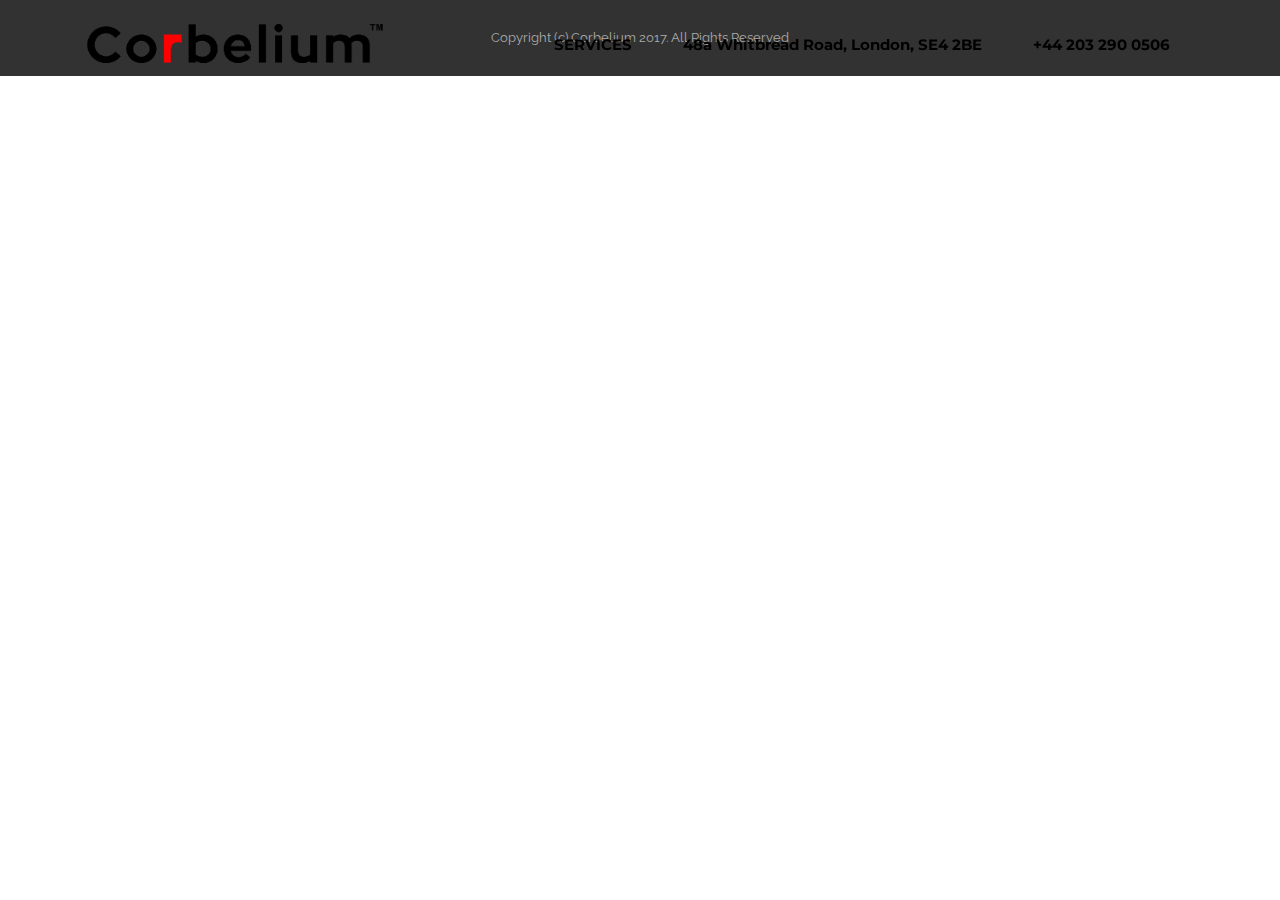
<file: page1.html>
<!DOCTYPE html>
<html>
<head>
  <!-- Site made with Mobirise Website Builder v3.12.1, https://mobirise.com -->
  <meta charset="UTF-8">
  <meta http-equiv="X-UA-Compatible" content="IE=edge">
  <meta name="generator" content="Mobirise v3.12.1, mobirise.com">
  <meta name="viewport" content="width=device-width, initial-scale=1">
  <link rel="shortcut icon" href="assets/images/corbelium-logo-small-background-v2-769x128.png" type="image/x-icon">
  <meta name="description" content="Web Builder Description">
  <title>Web Builder Title</title>
  <link rel="stylesheet" href="https://fonts.googleapis.com/css?family=Lora:400,700,400italic,700italic&amp;subset=latin">
  <link rel="stylesheet" href="https://fonts.googleapis.com/css?family=Montserrat:400,700">
  <link rel="stylesheet" href="https://fonts.googleapis.com/css?family=Raleway:100,100i,200,200i,300,300i,400,400i,500,500i,600,600i,700,700i,800,800i,900,900i">
  <link rel="stylesheet" href="assets/bootstrap-material-design-font/css/material.css">
  <link rel="stylesheet" href="assets/tether/tether.min.css">
  <link rel="stylesheet" href="assets/bootstrap/css/bootstrap.min.css">
  <link rel="stylesheet" href="assets/dropdown/css/style.css">
  <link rel="stylesheet" href="assets/animate.css/animate.min.css">
  <link rel="stylesheet" href="assets/theme/css/style.css">
  <link rel="stylesheet" href="assets/mobirise/css/mbr-additional.css" type="text/css">
  
  
  
</head>
<body>
<section id="menu-g">

    <nav class="navbar navbar-dropdown bg-color transparent navbar-fixed-top">
        <div class="container">

            <div class="mbr-table">
                <div class="mbr-table-cell">

                    <div class="navbar-brand">
                        <a href="https://mobirise.com" class="navbar-logo"><img src="assets/images/corbelium-logo-small-background-v2-769x128.png" alt="Mobirise"></a>
                        <a class="navbar-caption" href="https://mobirise.com"></a>
                    </div>

                </div>
                <div class="mbr-table-cell">

                    <button class="navbar-toggler pull-xs-right hidden-md-up" type="button" data-toggle="collapse" data-target="#exCollapsingNavbar">
                        <div class="hamburger-icon"></div>
                    </button>

                    <ul class="nav-dropdown collapse pull-xs-right nav navbar-nav navbar-toggleable-sm" id="exCollapsingNavbar"><li class="nav-item dropdown"><a class="nav-link link" href="https://google.com/" target="_blank">SERVICES</a></li><li class="nav-item"><a class="nav-link link" href="https://google.com/" target="_blank">48a Whitbread Road, London, SE4 2BE<br></a></li><li class="nav-item"><a class="nav-link link" href="https://google.com/" target="_blank">+44 203 290 0506</a></li></ul>
                    <button hidden="" class="navbar-toggler navbar-close" type="button" data-toggle="collapse" data-target="#exCollapsingNavbar">
                        <div class="close-icon"></div>
                    </button>

                </div>
            </div>

        </div>
    </nav>

</section>

<section class="engine"><a rel="external" href="https://mobirise.com">mobirise.com</a></section><footer class="mbr-small-footer mbr-section mbr-section-nopadding mbr-after-navbar" id="footer1-h" style="background-color: rgb(50, 50, 50); padding-top: 1.75rem; padding-bottom: 1.75rem;">
    
    <div class="container">
        <p class="text-xs-center">Copyright (c) Corbelium 2017.&nbsp;All Rights Reserved</p>
    </div>
</footer>


  <script src="assets/web/assets/jquery/jquery.min.js"></script>
  <script src="assets/tether/tether.min.js"></script>
  <script src="assets/bootstrap/js/bootstrap.min.js"></script>
  <script src="assets/smooth-scroll/smooth-scroll.js"></script>
  <script src="assets/dropdown/js/script.min.js"></script>
  <script src="assets/touch-swipe/jquery.touch-swipe.min.js"></script>
  <script src="assets/viewport-checker/jquery.viewportchecker.js"></script>
  <script src="assets/theme/js/script.js"></script>
  
  
  <input name="animation" type="hidden">
   <div id="scrollToTop" class="scrollToTop mbr-arrow-up"><a style="text-align: center;"><i class="mbr-arrow-up-icon"></i></a></div>
  </body>
</html>
</file>
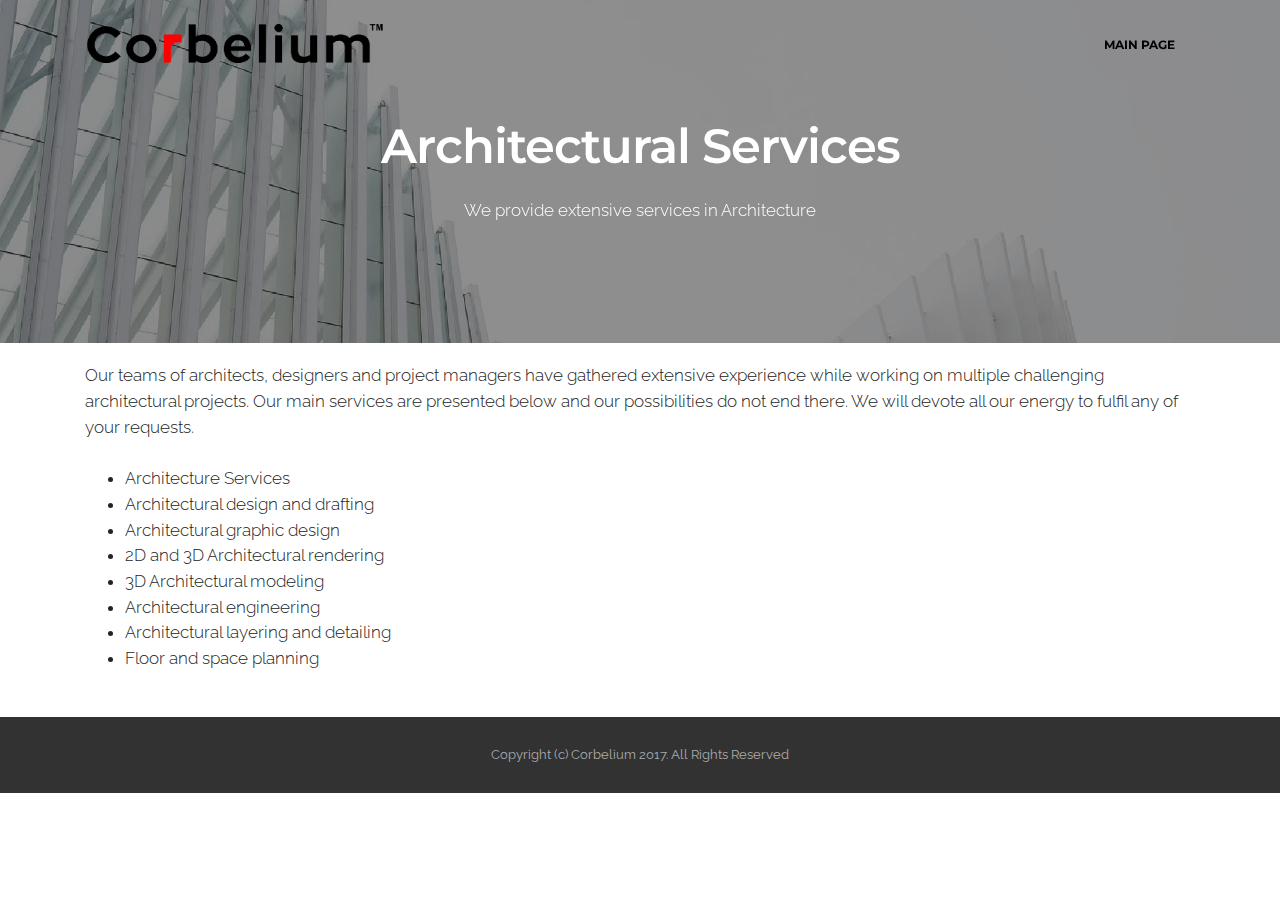
<file: Services_Architecture.html>
<!DOCTYPE html>
<html>
<head>
  <!-- Site made with Mobirise Website Builder v3.12.1, https://mobirise.com -->
  <meta charset="UTF-8">
  <meta http-equiv="X-UA-Compatible" content="IE=edge">
  <meta name="generator" content="Mobirise v3.12.1, mobirise.com">
  <meta name="viewport" content="width=device-width, initial-scale=1">
  <link rel="shortcut icon" href="assets/images/corbelium-logo-small-background-v2-769x128.png" type="image/x-icon">
  <meta name="description" content="Services - Architecture">
  <title>Services - Architecture</title>
  <link rel="stylesheet" href="https://fonts.googleapis.com/css?family=Lora:400,700,400italic,700italic&amp;subset=latin">
  <link rel="stylesheet" href="https://fonts.googleapis.com/css?family=Montserrat:400,700">
  <link rel="stylesheet" href="https://fonts.googleapis.com/css?family=Raleway:100,100i,200,200i,300,300i,400,400i,500,500i,600,600i,700,700i,800,800i,900,900i">
  <link rel="stylesheet" href="assets/bootstrap-material-design-font/css/material.css">
  <link rel="stylesheet" href="assets/tether/tether.min.css">
  <link rel="stylesheet" href="assets/bootstrap/css/bootstrap.min.css">
  <link rel="stylesheet" href="assets/animate.css/animate.min.css">
  <link rel="stylesheet" href="assets/dropdown/css/style.css">
  <link rel="stylesheet" href="assets/theme/css/style.css">
  <link rel="stylesheet" href="assets/mobirise/css/mbr-additional.css" type="text/css">
  
  
  
</head>
<body>
<section id="ext_menu-12">

    <nav class="navbar navbar-dropdown bg-color transparent">
        <div class="container">

            <div class="mbr-table">
                <div class="mbr-table-cell">

                    <div class="navbar-brand">
                        <a href="Landing_page.html" class="navbar-logo"><img src="assets/images/corbelium-logo-small-background-v2-769x128.png" alt="Mobirise"></a>
                        <a class="navbar-caption" href="https://mobirise.com"></a>
                    </div>

                </div>
                <div class="mbr-table-cell">

                    <button class="navbar-toggler pull-xs-right hidden-md-up" type="button" data-toggle="collapse" data-target="#exCollapsingNavbar">
                        <div class="hamburger-icon"></div>
                    </button>

                    <ul class="nav-dropdown collapse pull-xs-right nav navbar-nav navbar-toggleable-sm" id="exCollapsingNavbar"><li class="nav-item"><a class="nav-link link" href="Landing_page.html">MAIN PAGE</a></li></ul>
                    <button hidden="" class="navbar-toggler navbar-close" type="button" data-toggle="collapse" data-target="#exCollapsingNavbar">
                        <div class="close-icon"></div>
                    </button>

                </div>
            </div>

        </div>
    </nav>

</section>

<section class="engine"><a rel="external" href="https://mobirise.com">Web Page Generator</a></section><section class="mbr-section article mbr-parallax-background mbr-after-navbar" id="msg-box8-w" style="background-image: url(assets/images/mbr-1-2000x1333.jpg); padding-top: 120px; padding-bottom: 120px;">

    <div class="mbr-overlay" style="opacity: 0.5; background-color: rgb(34, 34, 34);">
    </div>
    <div class="container">
        <div class="row">
            <div class="col-md-8 col-md-offset-2 text-xs-center">
                <h3 class="mbr-section-title display-2">Architectural Services</h3>
                <div class="lead"><p>We provide extensive services in Architecture</p></div>
                
            </div>
        </div>
    </div>

</section>

<section class="mbr-section article mbr-section__container" id="content1-x" style="background-color: rgb(255, 255, 255); padding-top: 20px; padding-bottom: 20px;">

    <div class="container">
        <div class="row">
            <div class="col-xs-12 lead"><div>Our teams of architects, designers and project managers have gathered extensive experience while working on multiple challenging architectural projects. Our main services are presented below and our possibilities do not end there. We will devote all our energy to fulfil any of your requests.</div><div><br></div><ul><li>Architecture Services</li><li>Architectural design and drafting</li><li>Architectural graphic design</li><li>2D and 3D Architectural rendering</li><li>3D Architectural modeling</li><li>Architectural engineering</li><li>Architectural layering and detailing</li><li>Floor and space planning</li></ul><p><br></p></div>
        </div>
    </div>

</section>

<footer class="mbr-small-footer mbr-section mbr-section-nopadding" id="footer1-h" style="background-color: rgb(50, 50, 50); padding-top: 1.75rem; padding-bottom: 1.75rem;">
    
    <div class="container">
        <p class="text-xs-center">Copyright (c) Corbelium 2017.&nbsp;All Rights Reserved</p>
    </div>
</footer>


  <script src="assets/web/assets/jquery/jquery.min.js"></script>
  <script src="assets/tether/tether.min.js"></script>
  <script src="assets/bootstrap/js/bootstrap.min.js"></script>
  <script src="assets/smooth-scroll/smooth-scroll.js"></script>
  <script src="assets/viewport-checker/jquery.viewportchecker.js"></script>
  <script src="assets/dropdown/js/script.min.js"></script>
  <script src="assets/touch-swipe/jquery.touch-swipe.min.js"></script>
  <script src="assets/jarallax/jarallax.js"></script>
  <script src="assets/theme/js/script.js"></script>
  
  
  <input name="animation" type="hidden">
   <div id="scrollToTop" class="scrollToTop mbr-arrow-up"><a style="text-align: center;"><i class="mbr-arrow-up-icon"></i></a></div>
  </body>
</html>
</file>
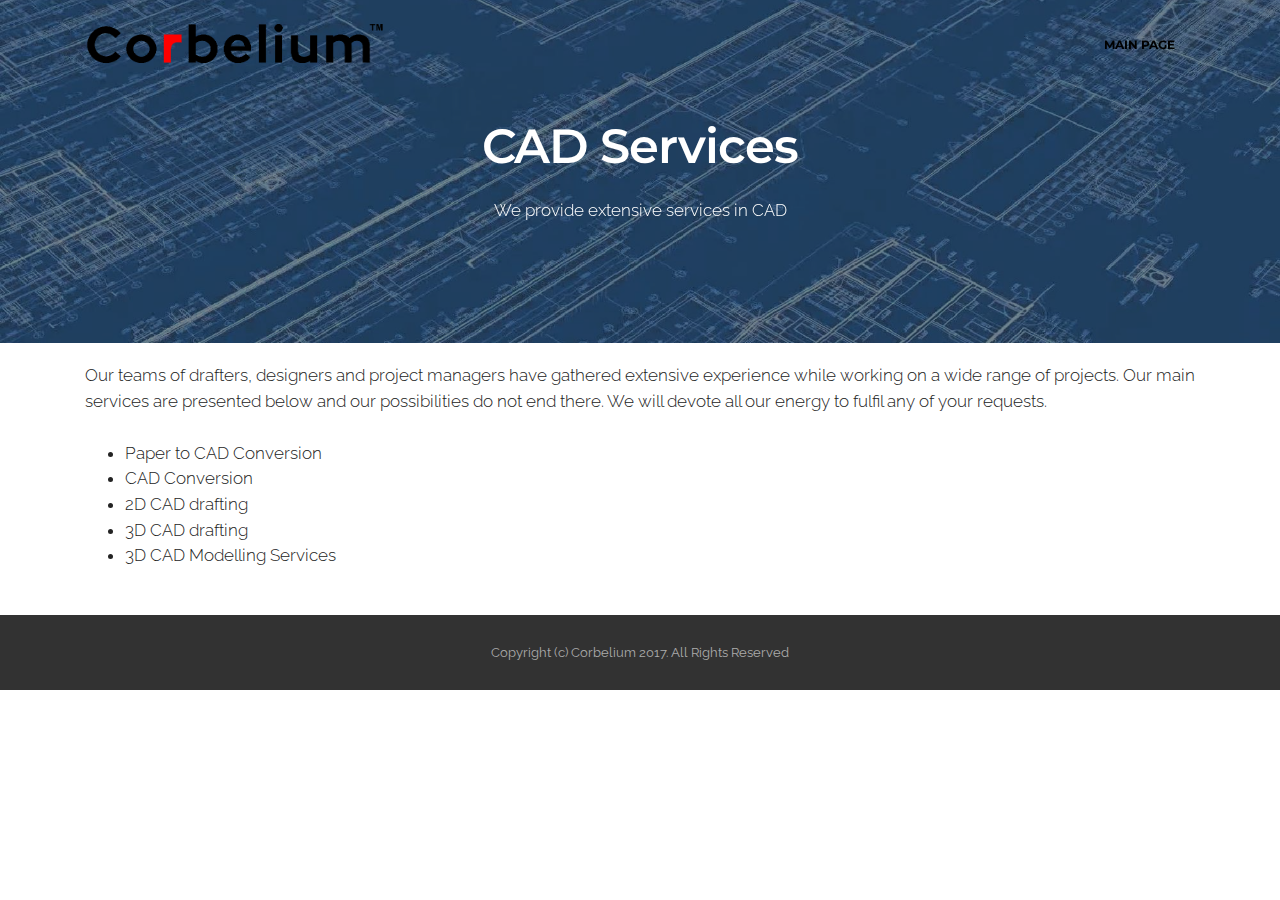
<file: Services_CAD.html>
<!DOCTYPE html>
<html>
<head>
  <!-- Site made with Mobirise Website Builder v3.12.1, https://mobirise.com -->
  <meta charset="UTF-8">
  <meta http-equiv="X-UA-Compatible" content="IE=edge">
  <meta name="generator" content="Mobirise v3.12.1, mobirise.com">
  <meta name="viewport" content="width=device-width, initial-scale=1">
  <link rel="shortcut icon" href="assets/images/corbelium-logo-small-background-v2-769x128.png" type="image/x-icon">
  <meta name="description" content="Services - CAD">
  <title>Services - CAD</title>
  <link rel="stylesheet" href="https://fonts.googleapis.com/css?family=Lora:400,700,400italic,700italic&amp;subset=latin">
  <link rel="stylesheet" href="https://fonts.googleapis.com/css?family=Montserrat:400,700">
  <link rel="stylesheet" href="https://fonts.googleapis.com/css?family=Raleway:100,100i,200,200i,300,300i,400,400i,500,500i,600,600i,700,700i,800,800i,900,900i">
  <link rel="stylesheet" href="assets/bootstrap-material-design-font/css/material.css">
  <link rel="stylesheet" href="assets/tether/tether.min.css">
  <link rel="stylesheet" href="assets/bootstrap/css/bootstrap.min.css">
  <link rel="stylesheet" href="assets/animate.css/animate.min.css">
  <link rel="stylesheet" href="assets/dropdown/css/style.css">
  <link rel="stylesheet" href="assets/theme/css/style.css">
  <link rel="stylesheet" href="assets/mobirise/css/mbr-additional.css" type="text/css">
  
  
  
</head>
<body>
<section id="ext_menu-1c">

    <nav class="navbar navbar-dropdown bg-color transparent">
        <div class="container">

            <div class="mbr-table">
                <div class="mbr-table-cell">

                    <div class="navbar-brand">
                        <a href="Services_CAD.html" class="navbar-logo"><img src="assets/images/corbelium-logo-small-background-v2-769x128.png" alt="Mobirise"></a>
                        <a class="navbar-caption" href="https://mobirise.com"></a>
                    </div>

                </div>
                <div class="mbr-table-cell">

                    <button class="navbar-toggler pull-xs-right hidden-md-up" type="button" data-toggle="collapse" data-target="#exCollapsingNavbar">
                        <div class="hamburger-icon"></div>
                    </button>

                    <ul class="nav-dropdown collapse pull-xs-right nav navbar-nav navbar-toggleable-sm" id="exCollapsingNavbar"><li class="nav-item"><a class="nav-link link" href="Landing_page.html">MAIN PAGE</a></li></ul>
                    <button hidden="" class="navbar-toggler navbar-close" type="button" data-toggle="collapse" data-target="#exCollapsingNavbar">
                        <div class="close-icon"></div>
                    </button>

                </div>
            </div>

        </div>
    </nav>

</section>

<section class="engine"><a rel="external" href="https://mobirise.com">Website Builder</a></section><section class="mbr-section article mbr-parallax-background mbr-after-navbar" id="msg-box8-1d" style="background-image: url(assets/images/blueprint-2000x1125.jpg); padding-top: 120px; padding-bottom: 120px;">

    <div class="mbr-overlay" style="opacity: 0.5; background-color: rgb(34, 34, 34);">
    </div>
    <div class="container">
        <div class="row">
            <div class="col-md-8 col-md-offset-2 text-xs-center">
                <h3 class="mbr-section-title display-2">CAD Services</h3>
                <div class="lead"><p>We provide extensive services in CAD</p></div>
                
            </div>
        </div>
    </div>

</section>

<section class="mbr-section article mbr-section__container" id="content1-1e" style="background-color: rgb(255, 255, 255); padding-top: 20px; padding-bottom: 20px;">

    <div class="container">
        <div class="row">
            <div class="col-xs-12 lead"><div>Our teams of drafters, designers and project managers have gathered extensive experience while working on a wide range of projects. Our main services are presented below and our possibilities do not end there. We will devote all our energy to fulfil any of your requests.</div><div><br></div><ul><li>Paper to CAD Conversion</li><li><span style="font-size: 1.07rem; line-height: 1.5;">CAD Conversion</span></li><li><span style="font-size: 1.07rem; line-height: 1.5;">2D CAD drafting</span></li><li>3D CAD drafting</li><li>3D CAD Modelling Services</li></ul><p><br></p></div>
        </div>
    </div>

</section>

<footer class="mbr-small-footer mbr-section mbr-section-nopadding" id="footer1-1b" style="background-color: rgb(50, 50, 50); padding-top: 1.75rem; padding-bottom: 1.75rem;">
    
    <div class="container">
        <p class="text-xs-center">Copyright (c) Corbelium 2017.&nbsp;All Rights Reserved</p>
    </div>
</footer>


  <script src="assets/web/assets/jquery/jquery.min.js"></script>
  <script src="assets/tether/tether.min.js"></script>
  <script src="assets/bootstrap/js/bootstrap.min.js"></script>
  <script src="assets/smooth-scroll/smooth-scroll.js"></script>
  <script src="assets/viewport-checker/jquery.viewportchecker.js"></script>
  <script src="assets/dropdown/js/script.min.js"></script>
  <script src="assets/touch-swipe/jquery.touch-swipe.min.js"></script>
  <script src="assets/jarallax/jarallax.js"></script>
  <script src="assets/theme/js/script.js"></script>
  
  
  <input name="animation" type="hidden">
   <div id="scrollToTop" class="scrollToTop mbr-arrow-up"><a style="text-align: center;"><i class="mbr-arrow-up-icon"></i></a></div>
  </body>
</html>
</file>
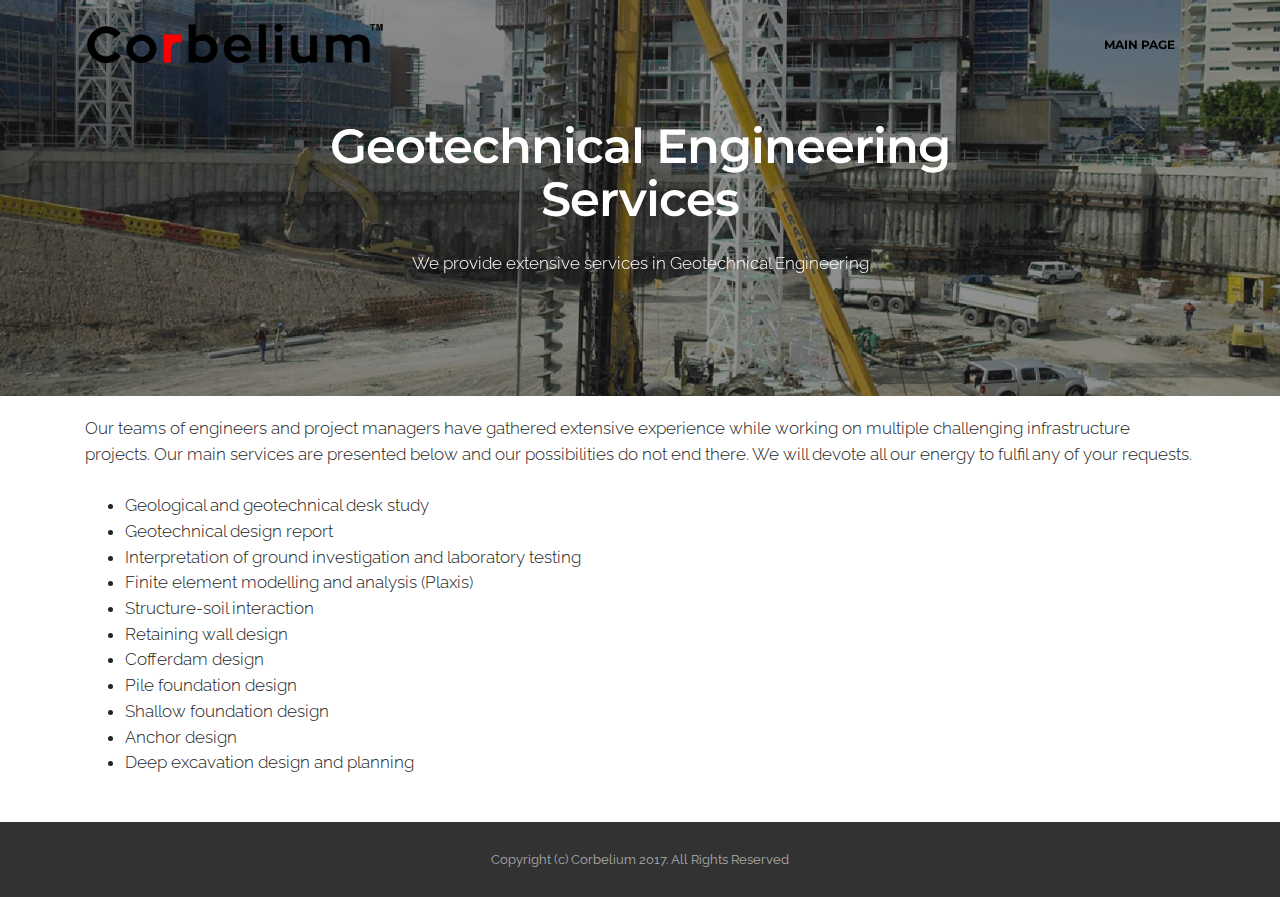
<file: Services_Geotechnics.html>
<!DOCTYPE html>
<html>
<head>
  <!-- Site made with Mobirise Website Builder v3.12.1, https://mobirise.com -->
  <meta charset="UTF-8">
  <meta http-equiv="X-UA-Compatible" content="IE=edge">
  <meta name="generator" content="Mobirise v3.12.1, mobirise.com">
  <meta name="viewport" content="width=device-width, initial-scale=1">
  <link rel="shortcut icon" href="assets/images/corbelium-logo-small-background-v2-769x128.png" type="image/x-icon">
  <meta name="description" content="Services - Geotechnics">
  <title>Services - Geotechnics</title>
  <link rel="stylesheet" href="https://fonts.googleapis.com/css?family=Lora:400,700,400italic,700italic&amp;subset=latin">
  <link rel="stylesheet" href="https://fonts.googleapis.com/css?family=Montserrat:400,700">
  <link rel="stylesheet" href="https://fonts.googleapis.com/css?family=Raleway:100,100i,200,200i,300,300i,400,400i,500,500i,600,600i,700,700i,800,800i,900,900i">
  <link rel="stylesheet" href="assets/bootstrap-material-design-font/css/material.css">
  <link rel="stylesheet" href="assets/tether/tether.min.css">
  <link rel="stylesheet" href="assets/bootstrap/css/bootstrap.min.css">
  <link rel="stylesheet" href="assets/animate.css/animate.min.css">
  <link rel="stylesheet" href="assets/dropdown/css/style.css">
  <link rel="stylesheet" href="assets/theme/css/style.css">
  <link rel="stylesheet" href="assets/mobirise/css/mbr-additional.css" type="text/css">
  
  
  
</head>
<body>
<section id="ext_menu-18">

    <nav class="navbar navbar-dropdown bg-color transparent">
        <div class="container">

            <div class="mbr-table">
                <div class="mbr-table-cell">

                    <div class="navbar-brand">
                        <a href="Landing_page.html" class="navbar-logo"><img src="assets/images/corbelium-logo-small-background-v2-769x128.png" alt="Mobirise"></a>
                        <a class="navbar-caption" href="https://mobirise.com"></a>
                    </div>

                </div>
                <div class="mbr-table-cell">

                    <button class="navbar-toggler pull-xs-right hidden-md-up" type="button" data-toggle="collapse" data-target="#exCollapsingNavbar">
                        <div class="hamburger-icon"></div>
                    </button>

                    <ul class="nav-dropdown collapse pull-xs-right nav navbar-nav navbar-toggleable-sm" id="exCollapsingNavbar"><li class="nav-item"><a class="nav-link link" href="Landing_page.html">MAIN PAGE</a></li></ul>
                    <button hidden="" class="navbar-toggler navbar-close" type="button" data-toggle="collapse" data-target="#exCollapsingNavbar">
                        <div class="close-icon"></div>
                    </button>

                </div>
            </div>

        </div>
    </nav>

</section>

<section class="engine"><a rel="external" href="https://mobirise.com">Mobirise</a></section><section class="mbr-section article mbr-parallax-background mbr-after-navbar" id="msg-box8-19" style="background-image: url(assets/images/geotech-2000x1125.jpg); padding-top: 120px; padding-bottom: 120px;">

    <div class="mbr-overlay" style="opacity: 0.5; background-color: rgb(34, 34, 34);">
    </div>
    <div class="container">
        <div class="row">
            <div class="col-md-8 col-md-offset-2 text-xs-center">
                <h3 class="mbr-section-title display-2">Geotechnical Engineering Services</h3>
                <div class="lead"><p>We provide extensive services in Geotechnical Engineering</p></div>
                
            </div>
        </div>
    </div>

</section>

<section class="mbr-section article mbr-section__container" id="content1-1a" style="background-color: rgb(255, 255, 255); padding-top: 20px; padding-bottom: 20px;">

    <div class="container">
        <div class="row">
            <div class="col-xs-12 lead"><div>Our teams of engineers and project managers have gathered extensive experience while working on multiple challenging infrastructure projects. Our main services are presented below and our possibilities do not end there. We will devote all our energy to fulfil any of your requests.</div><div><br></div><ul><li>Geological and geotechnical desk study</li><li>Geotechnical design report</li><li>Interpretation of ground investigation and laboratory testing</li><li>Finite element modelling and analysis (Plaxis)</li><li>Structure-soil interaction</li><li>Retaining wall design</li><li>Cofferdam design</li><li>Pile foundation design</li><li>Shallow foundation design</li><li>Anchor design</li><li>Deep excavation design and planning</li></ul><p><br></p></div>
        </div>
    </div>

</section>

<footer class="mbr-small-footer mbr-section mbr-section-nopadding" id="footer1-17" style="background-color: rgb(50, 50, 50); padding-top: 1.75rem; padding-bottom: 1.75rem;">
    
    <div class="container">
        <p class="text-xs-center">Copyright (c) Corbelium 2017.&nbsp;All Rights Reserved</p>
    </div>
</footer>


  <script src="assets/web/assets/jquery/jquery.min.js"></script>
  <script src="assets/tether/tether.min.js"></script>
  <script src="assets/bootstrap/js/bootstrap.min.js"></script>
  <script src="assets/smooth-scroll/smooth-scroll.js"></script>
  <script src="assets/viewport-checker/jquery.viewportchecker.js"></script>
  <script src="assets/dropdown/js/script.min.js"></script>
  <script src="assets/touch-swipe/jquery.touch-swipe.min.js"></script>
  <script src="assets/jarallax/jarallax.js"></script>
  <script src="assets/theme/js/script.js"></script>
  
  
  <input name="animation" type="hidden">
   <div id="scrollToTop" class="scrollToTop mbr-arrow-up"><a style="text-align: center;"><i class="mbr-arrow-up-icon"></i></a></div>
  </body>
</html>
</file>
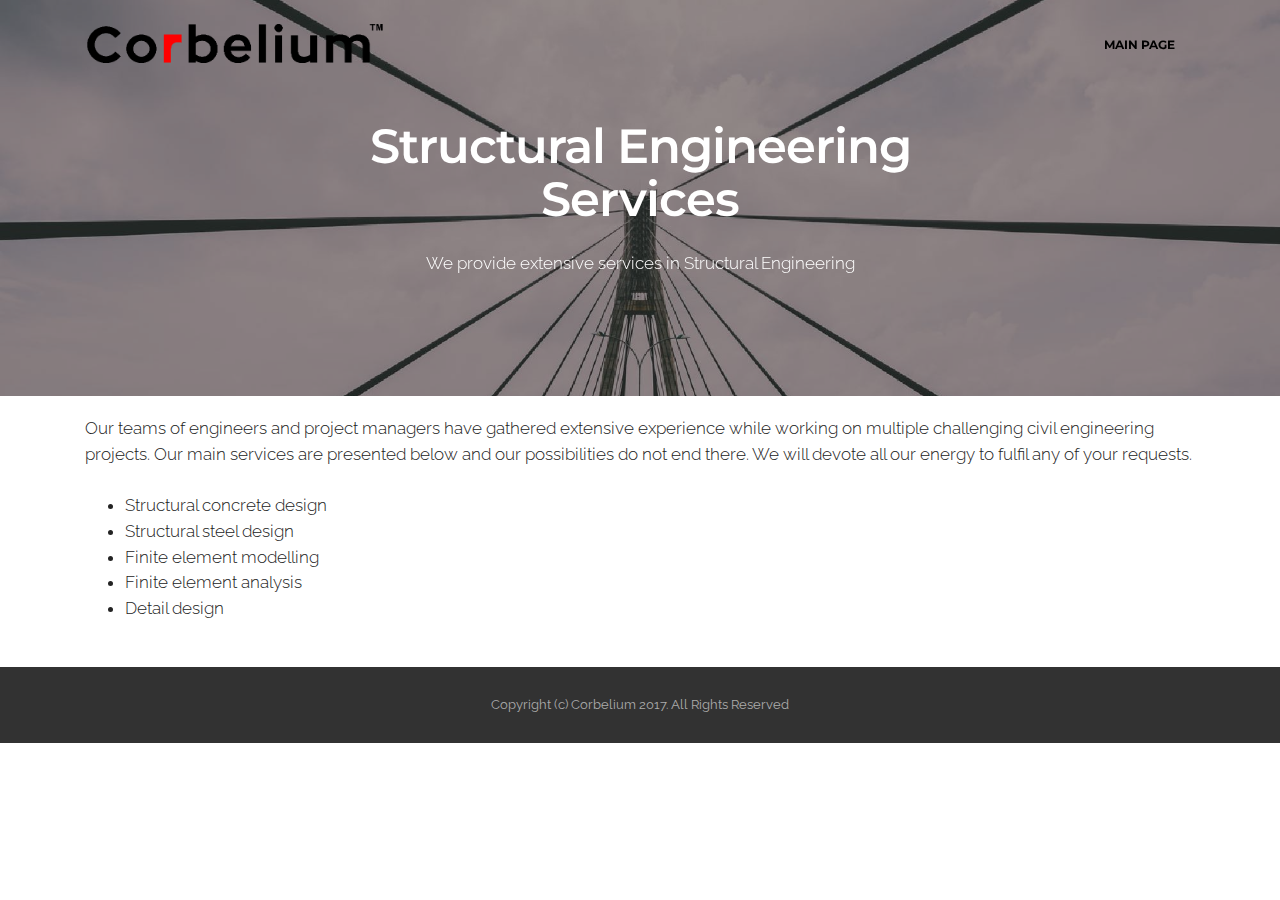
<file: Services_Structural.html>
<!DOCTYPE html>
<html>
<head>
  <!-- Site made with Mobirise Website Builder v3.12.1, https://mobirise.com -->
  <meta charset="UTF-8">
  <meta http-equiv="X-UA-Compatible" content="IE=edge">
  <meta name="generator" content="Mobirise v3.12.1, mobirise.com">
  <meta name="viewport" content="width=device-width, initial-scale=1">
  <link rel="shortcut icon" href="assets/images/corbelium-logo-small-background-v2-769x128.png" type="image/x-icon">
  <meta name="description" content="Services - Structural">
  <title>Services - Structural</title>
  <link rel="stylesheet" href="https://fonts.googleapis.com/css?family=Lora:400,700,400italic,700italic&amp;subset=latin">
  <link rel="stylesheet" href="https://fonts.googleapis.com/css?family=Montserrat:400,700">
  <link rel="stylesheet" href="https://fonts.googleapis.com/css?family=Raleway:100,100i,200,200i,300,300i,400,400i,500,500i,600,600i,700,700i,800,800i,900,900i">
  <link rel="stylesheet" href="assets/bootstrap-material-design-font/css/material.css">
  <link rel="stylesheet" href="assets/tether/tether.min.css">
  <link rel="stylesheet" href="assets/bootstrap/css/bootstrap.min.css">
  <link rel="stylesheet" href="assets/animate.css/animate.min.css">
  <link rel="stylesheet" href="assets/dropdown/css/style.css">
  <link rel="stylesheet" href="assets/theme/css/style.css">
  <link rel="stylesheet" href="assets/mobirise/css/mbr-additional.css" type="text/css">
  
  
  
</head>
<body>
<section id="ext_menu-14">

    <nav class="navbar navbar-dropdown bg-color transparent">
        <div class="container">

            <div class="mbr-table">
                <div class="mbr-table-cell">

                    <div class="navbar-brand">
                        <a href="Landing_page.html" class="navbar-logo"><img src="assets/images/corbelium-logo-small-background-v2-769x128.png" alt="Mobirise"></a>
                        <a class="navbar-caption" href="https://mobirise.com"></a>
                    </div>

                </div>
                <div class="mbr-table-cell">

                    <button class="navbar-toggler pull-xs-right hidden-md-up" type="button" data-toggle="collapse" data-target="#exCollapsingNavbar">
                        <div class="hamburger-icon"></div>
                    </button>

                    <ul class="nav-dropdown collapse pull-xs-right nav navbar-nav navbar-toggleable-sm" id="exCollapsingNavbar"><li class="nav-item"><a class="nav-link link" href="Landing_page.html">MAIN PAGE</a></li></ul>
                    <button hidden="" class="navbar-toggler navbar-close" type="button" data-toggle="collapse" data-target="#exCollapsingNavbar">
                        <div class="close-icon"></div>
                    </button>

                </div>
            </div>

        </div>
    </nav>

</section>

<section class="engine"><a rel="external" href="https://mobirise.com">Mobirise Web Page Maker</a></section><section class="mbr-section article mbr-parallax-background mbr-after-navbar" id="msg-box8-15" style="background-image: url(assets/images/mbr-2-2000x1333.jpg); padding-top: 120px; padding-bottom: 120px;">

    <div class="mbr-overlay" style="opacity: 0.5; background-color: rgb(34, 34, 34);">
    </div>
    <div class="container">
        <div class="row">
            <div class="col-md-8 col-md-offset-2 text-xs-center">
                <h3 class="mbr-section-title display-2">Structural Engineering Services</h3>
                <div class="lead"><p>We provide extensive services in Structural Engineering</p></div>
                
            </div>
        </div>
    </div>

</section>

<section class="mbr-section article mbr-section__container" id="content1-16" style="background-color: rgb(255, 255, 255); padding-top: 20px; padding-bottom: 20px;">

    <div class="container">
        <div class="row">
            <div class="col-xs-12 lead"><div>Our teams of engineers and project managers have gathered extensive experience while working on multiple challenging civil engineering projects. Our main services are presented below and our possibilities do not end there. We will devote all our energy to fulfil any of your requests.</div><div><br></div><ul><li>Structural concrete design</li><li>Structural steel design</li><li>Finite element modelling</li><li>Finite element analysis</li><li>Detail design</li></ul><p><br></p></div>
        </div>
    </div>

</section>

<footer class="mbr-small-footer mbr-section mbr-section-nopadding" id="footer1-13" style="background-color: rgb(50, 50, 50); padding-top: 1.75rem; padding-bottom: 1.75rem;">
    
    <div class="container">
        <p class="text-xs-center">Copyright (c) Corbelium 2017.&nbsp;All Rights Reserved</p>
    </div>
</footer>


  <script src="assets/web/assets/jquery/jquery.min.js"></script>
  <script src="assets/tether/tether.min.js"></script>
  <script src="assets/bootstrap/js/bootstrap.min.js"></script>
  <script src="assets/smooth-scroll/smooth-scroll.js"></script>
  <script src="assets/viewport-checker/jquery.viewportchecker.js"></script>
  <script src="assets/dropdown/js/script.min.js"></script>
  <script src="assets/touch-swipe/jquery.touch-swipe.min.js"></script>
  <script src="assets/jarallax/jarallax.js"></script>
  <script src="assets/theme/js/script.js"></script>
  
  
  <input name="animation" type="hidden">
   <div id="scrollToTop" class="scrollToTop mbr-arrow-up"><a style="text-align: center;"><i class="mbr-arrow-up-icon"></i></a></div>
  </body>
</html>
</file>
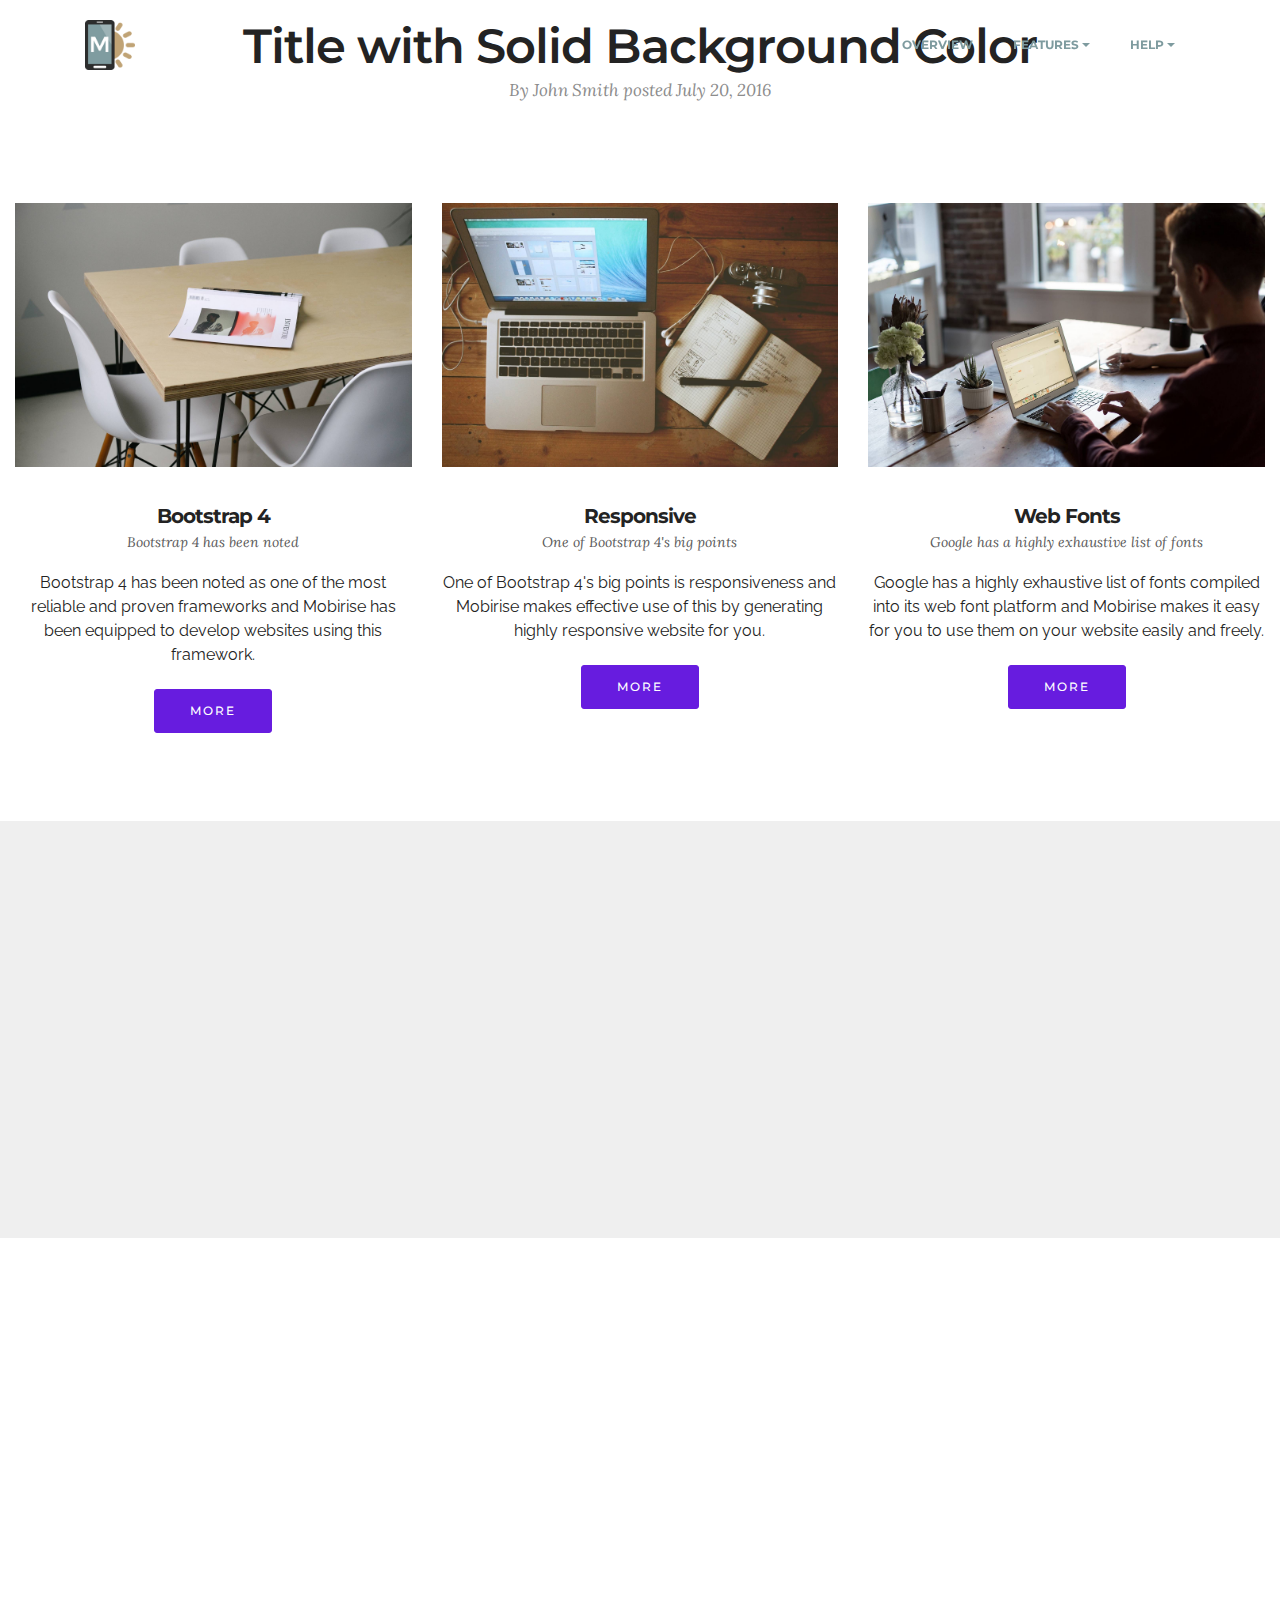
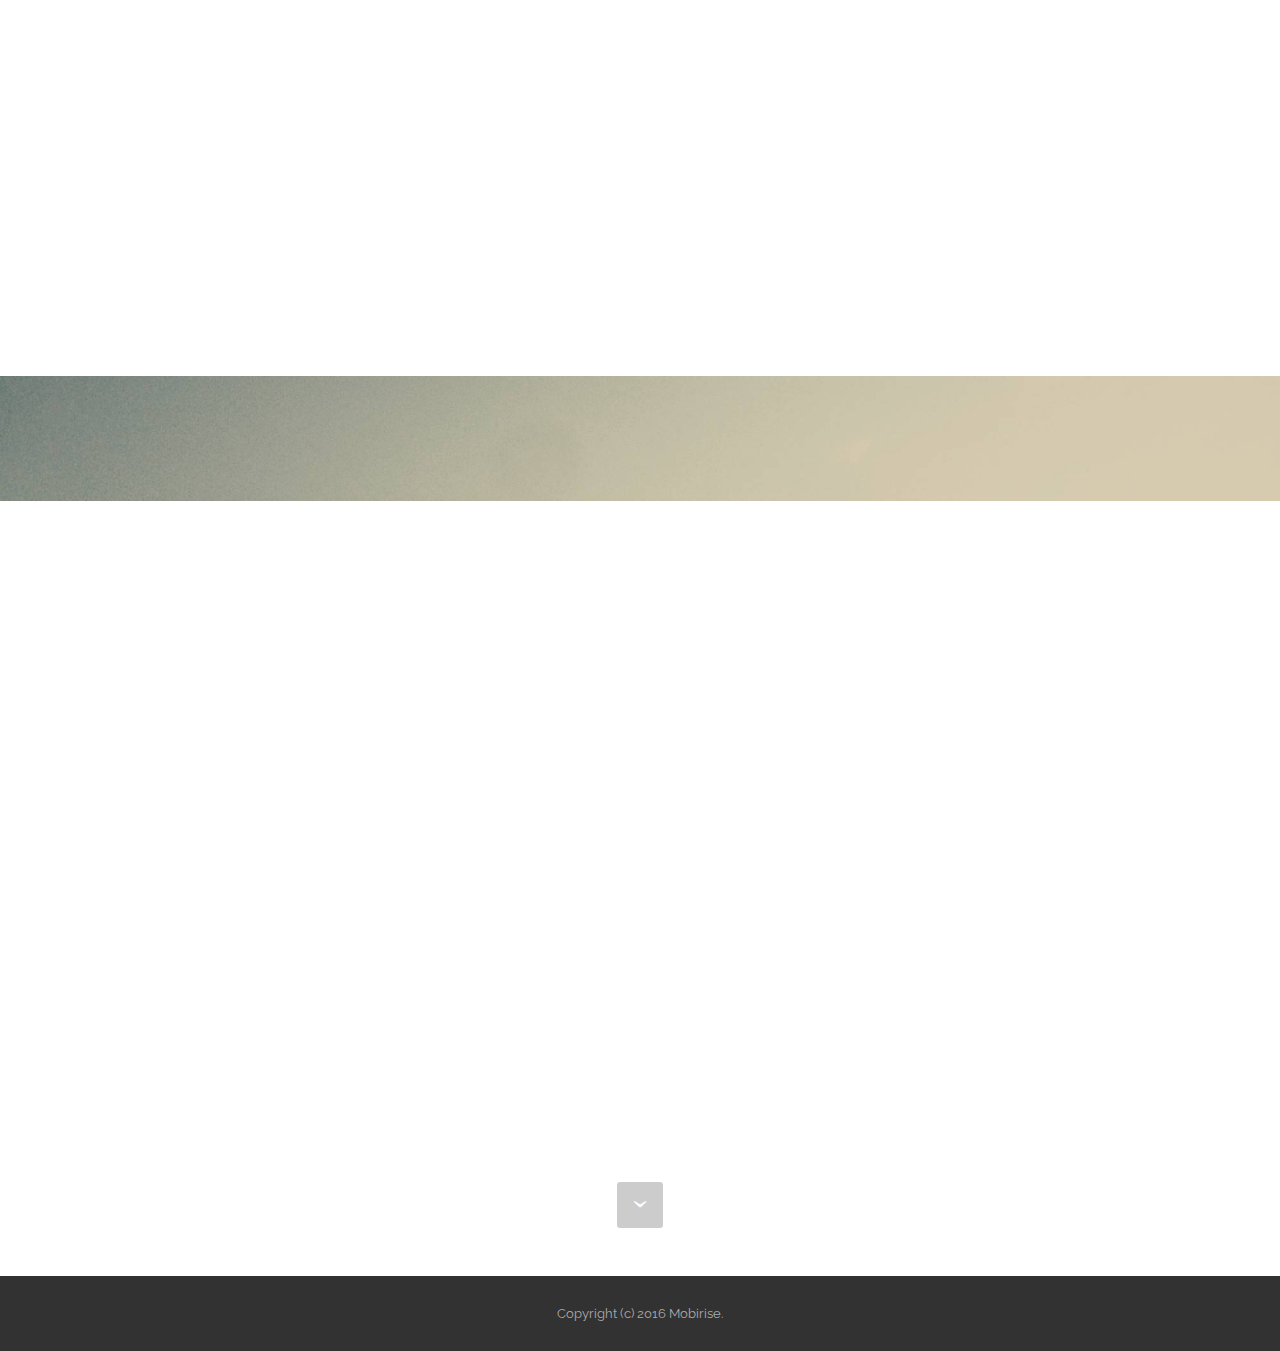
<file: Website/page1.html>
<!DOCTYPE html>
<html>
<head>
  <!-- Site made with Mobirise Website Builder v3.12.1, https://mobirise.com -->
  <meta charset="UTF-8">
  <meta http-equiv="X-UA-Compatible" content="IE=edge">
  <meta name="generator" content="Mobirise v3.12.1, mobirise.com">
  <meta name="viewport" content="width=device-width, initial-scale=1">
  <link rel="shortcut icon" href="assets/images/logo.png" type="image/x-icon">
  <meta name="description" content="Web Site Generator Description">
  <title>Web Site Generator Title</title>
  <link rel="stylesheet" href="https://fonts.googleapis.com/css?family=Lora:400,700,400italic,700italic&amp;subset=latin">
  <link rel="stylesheet" href="https://fonts.googleapis.com/css?family=Montserrat:400,700">
  <link rel="stylesheet" href="https://fonts.googleapis.com/css?family=Raleway:100,100i,200,200i,300,300i,400,400i,500,500i,600,600i,700,700i,800,800i,900,900i">
  <link rel="stylesheet" href="assets/bootstrap-material-design-font/css/material.css">
  <link rel="stylesheet" href="assets/et-line-font-plugin/style.css">
  <link rel="stylesheet" href="assets/tether/tether.min.css">
  <link rel="stylesheet" href="assets/bootstrap/css/bootstrap.min.css">
  <link rel="stylesheet" href="assets/dropdown/css/style.css">
  <link rel="stylesheet" href="assets/animate.css/animate.min.css">
  <link rel="stylesheet" href="assets/theme/css/style.css">
  <link rel="stylesheet" href="assets/mobirise/css/mbr-additional.css" type="text/css">
  
  
  
</head>
<body>
<section id="menu-3">

    <nav class="navbar navbar-dropdown bg-color transparent navbar-fixed-top">
        <div class="container">

            <div class="mbr-table">
                <div class="mbr-table-cell">

                    <div class="navbar-brand">
                        <a href="https://mobirise.com" class="navbar-logo"><img src="assets/images/logo.png" alt="Mobirise"></a>
                        <a class="navbar-caption" href="https://mobirise.com">MOBIRISE</a>
                    </div>

                </div>
                <div class="mbr-table-cell">

                    <button class="navbar-toggler pull-xs-right hidden-md-up" type="button" data-toggle="collapse" data-target="#exCollapsingNavbar">
                        <div class="hamburger-icon"></div>
                    </button>

                    <ul class="nav-dropdown collapse pull-xs-right nav navbar-nav navbar-toggleable-sm" id="exCollapsingNavbar"><li class="nav-item"><a class="nav-link link" href="https://google.com/" target="_blank">OVERVIEW</a></li><li class="nav-item dropdown open"><a class="nav-link link dropdown-toggle" data-toggle="dropdown-submenu" href="page1.html" aria-expanded="true">FEATURES</a><div class="dropdown-menu"><a class="dropdown-item" href="https://mobirise.com/">Mobile friendly</a><a class="dropdown-item" href="page1.html">Based on Bootstrap</a><div class="dropdown"><a class="dropdown-item dropdown-toggle" data-toggle="dropdown-submenu" href="https://mobirise.com/">Trendy blocks</a><div class="dropdown-menu dropdown-submenu"><a class="dropdown-item" href="https://mobirise.com/">Image/content slider</a><a class="dropdown-item" href="https://mobirise.com/">Contact forms</a><a class="dropdown-item" href="https://mobirise.com/">Image gallery</a><a class="dropdown-item" href="https://mobirise.com/">Mobile menu</a><a class="dropdown-item" href="https://mobirise.com/">Google maps</a><a class="dropdown-item" href="https://mobirise.com/">Social buttons</a><a class="dropdown-item" href="https://mobirise.com/">Google fonts</a><a class="dropdown-item" href="https://mobirise.com/">Video background</a></div></div><a class="dropdown-item" href="https://mobirise.com/">Host anywhere</a></div></li><li class="nav-item dropdown"><a class="nav-link link dropdown-toggle" data-toggle="dropdown-submenu" href="https://mobirise.com/" aria-expanded="false">HELP</a><div class="dropdown-menu"><a class="dropdown-item" href="http://forums.mobirise.com/">Forum</a><a class="dropdown-item" href="page1.html#form1-a">Tutorials</a><a class="dropdown-item" href="https://mobirise.com/">Contact us</a></div></li></ul>
                    <button hidden="" class="navbar-toggler navbar-close" type="button" data-toggle="collapse" data-target="#exCollapsingNavbar">
                        <div class="close-icon"></div>
                    </button>

                </div>
            </div>

        </div>
    </nav>

</section>

<section class="engine"><a rel="external" href="https://mobirise.com">Mobirise Web Site Maker</a></section><section class="mbr-section mbr-section__container article mbr-after-navbar" id="header3-7" style="background-color: rgb(255, 255, 255); padding-top: 20px; padding-bottom: 20px;">
    <div class="container">
        <div class="row">
            <div class="col-xs-12">
                <h3 class="mbr-section-title display-2">Title with Solid Background Color</h3>
                <small class="mbr-section-subtitle">By John Smith posted July 20, 2016</small>
            </div>
        </div>
    </div>
</section>

<section class="mbr-cards mbr-section mbr-section-nopadding" id="features3-8" style="background-color: rgb(255, 255, 255);">

    

    <div class="mbr-cards-row row">
        <div class="mbr-cards-col col-xs-12 col-lg-4" style="padding-top: 80px; padding-bottom: 80px;">
            <div class="container">
              <div class="card cart-block">
                  <div class="card-img"><img src="assets/images/table.jpg" class="card-img-top"></div>
                  <div class="card-block">
                    <h4 class="card-title">Bootstrap 4</h4>
                    <h5 class="card-subtitle">Bootstrap 4 has been noted</h5>
                    <p class="card-text">Bootstrap 4 has been noted as one of the most reliable and proven frameworks and Mobirise has been equipped to develop websites using this framework.</p>
                    <div class="card-btn"><a href="https://mobirise.com" class="btn btn-primary">MORE</a></div>
                    </div>
                </div>
            </div>
        </div>
        <div class="mbr-cards-col col-xs-12 col-lg-4" style="padding-top: 80px; padding-bottom: 80px;">
            <div class="container">
                <div class="card cart-block">
                    <div class="card-img"><img src="assets/images/desktop.jpg" class="card-img-top"></div>
                    <div class="card-block">
                        <h4 class="card-title">Responsive</h4>
                        <h5 class="card-subtitle">One of Bootstrap 4's big points</h5>
                        <p class="card-text">One of Bootstrap 4's big points is responsiveness and Mobirise makes effective use of this by generating highly responsive website for you.</p>
                        <div class="card-btn"><a href="https://mobirise.com" class="btn btn-primary">MORE</a></div>
                    </div>
                </div>
            </div>
        </div>
        <div class="mbr-cards-col col-xs-12 col-lg-4" style="padding-top: 80px; padding-bottom: 80px;">
            <div class="container">
                <div class="card cart-block">
                    <div class="card-img"><img src="assets/images/coworkers.jpg" class="card-img-top"></div>
                    <div class="card-block">
                        <h4 class="card-title">Web Fonts</h4>
                        <h5 class="card-subtitle">Google has a highly exhaustive list of fonts</h5>
                        <p class="card-text">Google has a highly exhaustive list of fonts compiled into its web font platform and Mobirise makes it easy for you to use them on your website easily and freely.</p>
                        <div class="card-btn"><a href="https://mobirise.com" class="btn btn-primary">MORE</a></div>
                    </div>
                </div>
            </div>
        </div>
        
        
        
    </div>
</section>

<section class="mbr-cards mbr-section mbr-section-nopadding" id="features7-b" style="background-color: rgb(239, 239, 239);">

    

    <div class="mbr-cards-row row">
        <div class="mbr-cards-col col-xs-12 col-lg-3" style="padding-top: 80px; padding-bottom: 80px;">
            <div class="container">
                <div class="card cart-block">
                    <div class="card-img iconbox"><a href="https://mobirise.com" class="etl-icon icon-phone mbr-iconfont mbr-iconfont-features7" style="color: rgb(255, 255, 255);"></a></div>
                    <div class="card-block">
                        
                        
                        <p class="card-text">Bootstrap 4 has been noted as one of the most reliable and proven frameworks and Mobirise has been equipped to develop websites using this framework.</p>
                        
                    </div>
                </div>
            </div>
        </div>
        <div class="mbr-cards-col col-xs-12 col-lg-3" style="padding-top: 80px; padding-bottom: 80px;">
            <div class="container">
                <div class="card cart-block">
                    <div class="card-img iconbox"><a href="https://mobirise.com" class="etl-icon icon-edit mbr-iconfont mbr-iconfont-features7" style="color: rgb(255, 255, 255);"></a></div>
                    <div class="card-block">
                        
                        
                        <p class="card-text">One of Bootstrap 4's big points is responsiveness and Mobirise makes effective use of this by generating highly responsive website for you.</p>
                        
                    </div>
                </div>
          </div>
        </div>
        <div class="mbr-cards-col col-xs-12 col-lg-3" style="padding-top: 80px; padding-bottom: 80px;">
            <div class="container">
                <div class="card cart-block">
                    <div class="card-img iconbox"><a href="https://mobirise.com" class="etl-icon icon-briefcase mbr-iconfont mbr-iconfont-features7" style="color: rgb(255, 255, 255);"></a></div>
                    <div class="card-block">
                        
                        
                        <p class="card-text">Google has a highly exhaustive list of fonts compiled into its web font platform and Mobirise makes it easy for you to use them on your website easily and freely.</p>
                        
                    </div>
                </div>
            </div>
        </div>
        <div class="mbr-cards-col col-xs-12 col-lg-3" style="padding-top: 80px; padding-bottom: 80px;">
            <div class="container">
                <div class="card cart-block">
                    <div class="card-img iconbox"><a href="https://mobirise.com" class="etl-icon icon-linegraph mbr-iconfont mbr-iconfont-features7" style="color: rgb(255, 255, 255);"></a></div>
                    <div class="card-block">
                        
                        
                        <p class="card-text">Mobirise gives you the freedom to develop as many websites as you like given the fact that it is a desktop app.</p>
                        
                    </div>
                </div>
            </div>
        </div>
        
        
    </div>
</section>

<section class="mbr-section" id="form1-a" style="background-color: rgb(255, 255, 255); padding-top: 120px; padding-bottom: 120px;">
    
    <div class="mbr-section mbr-section__container mbr-section__container--middle">
        <div class="container">
            <div class="row">
                <div class="col-xs-12 text-xs-center">
                    <h3 class="mbr-section-title display-2">CONTACT FORM</h3>
                    <small class="mbr-section-subtitle">Shape your future web project with sharp design and refine coded functions.</small>
                </div>
            </div>
        </div>
    </div>
    <div class="mbr-section mbr-section-nopadding">
        <div class="container">
            <div class="row">
                <div class="col-xs-12 col-lg-10 col-lg-offset-1" data-form-type="formoid">


                    <div data-form-alert="true">
                        <div hidden="" data-form-alert-success="true" class="alert alert-form alert-success text-xs-center">Thanks for filling out form!</div>
                    </div>


                    <form action="https://mobirise.com/" method="post" data-form-title="CONTACT FORM">

                        <input type="hidden" value="hXjUVJoPqalZpr0Paz2c4+8UFeIOZ8c+gd2t3cvlPqfb2EZgbgDtSShsQfkzMJL/4Q265cut3m/G+nZSftrvGmMlJ5ZE7rV70tpRKnULjZj8vx6QxrmqwZHFM25TG9+L" data-form-email="true">

                        <div class="row row-sm-offset">

                            <div class="col-xs-12 col-md-6">
                                <div class="form-group">
                                    <label class="form-control-label" for="form1-a-name">Name<span class="form-asterisk">*</span></label>
                                    <input type="text" class="form-control" name="name" required="" data-form-field="Name" id="form1-a-name">
                                </div>
                            </div>

                            <div class="col-xs-12 col-md-6">
                                <div class="form-group">
                                    <label class="form-control-label" for="form1-a-email">Email<span class="form-asterisk">*</span></label>
                                    <input type="email" class="form-control" name="email" required="" data-form-field="Email" id="form1-a-email">
                                </div>
                            </div>

                            

                        </div>

                        <div class="form-group">
                            <label class="form-control-label" for="form1-a-message">Message</label>
                            <textarea class="form-control" name="message" rows="7" data-form-field="Message" id="form1-a-message"></textarea>
                        </div>

                        <div><button type="submit" class="btn btn-primary">CONTACT US</button></div>

                    </form>
                </div>
            </div>
        </div>
    </div>
</section>

<section class="mbr-section mbr-section-hero mbr-section-full mbr-parallax-background mbr-section-with-arrow" id="header1-5" style="background-image: url(assets/images/jumbotron.jpg);">

    

    <div class="mbr-table-cell">

        <div class="container">
            <div class="row">
                <div class="mbr-section col-md-10 col-md-offset-1 text-xs-center">

                    <h1 class="mbr-section-title display-1">FULL SCREEN INTRO</h1>
                    <p class="mbr-section-lead lead">Click any text to edit or style it. Click blue "Gear" icon in the top right corner to hide/show buttons, text, title and change the block background. <br> Click red "+" in the bottom right corner to add a new block. Use the top left menu to create new pages, sites and add extensions.</p>
                    <div class="mbr-section-btn"><a class="btn btn-lg btn-primary" href="https://mobirise.com">DOWNLOAD FOR WINDOWS</a> <a class="btn btn-lg btn-white btn-white-outline" href="https://mobirise.com">DOWNLOAD FOR MAC</a></div>
                </div>
            </div>
        </div>
    </div>

    <div class="mbr-arrow mbr-arrow-floating" aria-hidden="true"><a href="#next"><i class="mbr-arrow-icon"></i></a></div>

</section>

<footer class="mbr-small-footer mbr-section mbr-section-nopadding" id="footer1-4" style="background-color: rgb(50, 50, 50); padding-top: 1.75rem; padding-bottom: 1.75rem;">
    
    <div class="container">
        <p class="text-xs-center">Copyright (c) 2016 Mobirise.</p>
    </div>
</footer>


  <script src="assets/web/assets/jquery/jquery.min.js"></script>
  <script src="assets/tether/tether.min.js"></script>
  <script src="assets/bootstrap/js/bootstrap.min.js"></script>
  <script src="assets/smooth-scroll/smooth-scroll.js"></script>
  <script src="assets/dropdown/js/script.min.js"></script>
  <script src="assets/touch-swipe/jquery.touch-swipe.min.js"></script>
  <script src="assets/viewport-checker/jquery.viewportchecker.js"></script>
  <script src="assets/jarallax/jarallax.js"></script>
  <script src="assets/theme/js/script.js"></script>
  <script src="assets/formoid/formoid.min.js"></script>
  
  
  <input name="animation" type="hidden">
   <div id="scrollToTop" class="scrollToTop mbr-arrow-up"><a style="text-align: center;"><i class="mbr-arrow-up-icon"></i></a></div>
  </body>
</html>
</file>
<file: assets/bootstrap-material-design-font/css/material.css>
@font-face {
  font-family: 'Material-Design-Icons';
  src: url('../fonts/Material-Design-Icons.eot?3ocs8m');
  src: url('../fonts/Material-Design-Icons.eot?#iefix3ocs8m') format('embedded-opentype'), url('../fonts/Material-Design-Icons.woff?3ocs8m') format('woff'), url('../fonts/Material-Design-Icons.ttf?3ocs8m') format('truetype'), url('../fonts/Material-Design-Icons.svg?3ocs8m#Material-Design-Icons') format('svg');
  font-weight: normal;
  font-style: normal;
}
[class^="mdi-"],
[class*="mdi-"] {
  speak: none;
  display: inline-block;
  font-style: normal;
  font-variant:normal;
  font-weight:normal;
  /*font-size:24px;*/
  line-height:1;
  font-family:'Material-Design-Icons' !important;
  text-rendering: auto;
  
  -webkit-font-smoothing: antialiased;
  -moz-osx-font-smoothing: grayscale;
  -webkit-transform: translate(0, 0);
      -ms-transform: translate(0, 0);
          transform: translate(0, 0);
}
[class^="mdi-"]:before,
[class*="mdi-"]:before {
  display: inline-block;
  speak: none;
  text-decoration: inherit;
}
[class^="mdi-"].pull-left,
[class*="mdi-"].pull-left {
  margin-right: .3em;
}
[class^="mdi-"].pull-right,
[class*="mdi-"].pull-right {
  margin-left: .3em;
}
[class^="mdi-"].mdi-lg:before,
[class*="mdi-"].mdi-lg:before,
[class^="mdi-"].mdi-lg:after,
[class*="mdi-"].mdi-lg:after {
  font-size: 1.33333333em;
  line-height: 0.75em;
  vertical-align: -15%;
}
[class^="mdi-"].mdi-2x:before,
[class*="mdi-"].mdi-2x:before,
[class^="mdi-"].mdi-2x:after,
[class*="mdi-"].mdi-2x:after {
  font-size: 2em;
}
[class^="mdi-"].mdi-3x:before,
[class*="mdi-"].mdi-3x:before,
[class^="mdi-"].mdi-3x:after,
[class*="mdi-"].mdi-3x:after {
  font-size: 3em;
}
[class^="mdi-"].mdi-4x:before,
[class*="mdi-"].mdi-4x:before,
[class^="mdi-"].mdi-4x:after,
[class*="mdi-"].mdi-4x:after {
  font-size: 4em;
}
[class^="mdi-"].mdi-5x:before,
[class*="mdi-"].mdi-5x:before,
[class^="mdi-"].mdi-5x:after,
[class*="mdi-"].mdi-5x:after {
  font-size: 5em;
}
[class^="mdi-device-signal-cellular-"]:after,
[class^="mdi-device-battery-"]:after,
[class^="mdi-device-battery-charging-"]:after,
[class^="mdi-device-signal-cellular-connected-no-internet-"]:after,
[class^="mdi-device-signal-wifi-"]:after,
[class^="mdi-device-signal-wifi-statusbar-not-connected"]:after,
.mdi-device-network-wifi:after {
  opacity: .3;
  position: absolute;
  left: 0;
  top: 0;
  z-index: 1;
  display: inline-block;
  speak: none;
  text-decoration: inherit;
}
[class^="mdi-device-signal-cellular-"]:after {
  content: "\e758";
}
[class^="mdi-device-battery-"]:after {
  content: "\e735";
}
[class^="mdi-device-battery-charging-"]:after {
  content: "\e733";
}
[class^="mdi-device-signal-cellular-connected-no-internet-"]:after {
  content: "\e75d";
}
[class^="mdi-device-signal-wifi-"]:after,
.mdi-device-network-wifi:after {
  content: "\e765";
}
[class^="mdi-device-signal-wifi-statusbasr-not-connected"]:after {
  content: "\e8f7";
}
.mdi-device-signal-cellular-off:after,
.mdi-device-signal-cellular-null:after,
.mdi-device-signal-cellular-no-sim:after,
.mdi-device-signal-wifi-off:after,
.mdi-device-signal-wifi-4-bar:after,
.mdi-device-signal-cellular-4-bar:after,
.mdi-device-battery-alert:after,
.mdi-device-signal-cellular-connected-no-internet-4-bar:after,
.mdi-device-battery-std:after,
.mdi-device-battery-full .mdi-device-battery-unknown:after {
  content: "";
}
.mdi-fw {
  width: 1.28571429em;
  text-align: center;
}
.mdi-ul {
  padding-left: 0;
  margin-left: 2.14285714em;
  list-style-type: none;
}
.mdi-ul > li {
  position: relative;
}
.mdi-li {
  position: absolute;
  left: -2.14285714em;
  width: 2.14285714em;
  top: 0.14285714em;
  text-align: center;
}
.mdi-li.mdi-lg {
  left: -1.85714286em;
}
.mdi-border {
  padding: .2em .25em .15em;
  border: solid 0.08em #eeeeee;
  border-radius: .1em;
}
.mdi-spin {
  -webkit-animation: mdi-spin 2s infinite linear;
  animation: mdi-spin 2s infinite linear;
  -webkit-transform-origin: 50% 50%;
  -ms-transform-origin: 50% 50%;
      transform-origin: 50% 50%;
}
.mdi-pulse {
  -webkit-animation: mdi-spin 1s steps(8) infinite;
  animation: mdi-spin 1s steps(8) infinite;
  -webkit-transform-origin: 50% 50%;
  -ms-transform-origin: 50% 50%;
      transform-origin: 50% 50%;
}
@-webkit-keyframes mdi-spin {
  0% {
    -webkit-transform: rotate(0deg);
    transform: rotate(0deg);
  }
  100% {
    -webkit-transform: rotate(359deg);
    transform: rotate(359deg);
  }
}
@keyframes mdi-spin {
  0% {
    -webkit-transform: rotate(0deg);
    transform: rotate(0deg);
  }
  100% {
    -webkit-transform: rotate(359deg);
    transform: rotate(359deg);
  }
}
.mdi-rotate-90 {
  filter: progid:DXImageTransform.Microsoft.BasicImage(rotation=1);
  -webkit-transform: rotate(90deg);
  -ms-transform: rotate(90deg);
  transform: rotate(90deg);
}
.mdi-rotate-180 {
  filter: progid:DXImageTransform.Microsoft.BasicImage(rotation=2);
  -webkit-transform: rotate(180deg);
  -ms-transform: rotate(180deg);
  transform: rotate(180deg);
}
.mdi-rotate-270 {
  filter: progid:DXImageTransform.Microsoft.BasicImage(rotation=3);
  -webkit-transform: rotate(270deg);
  -ms-transform: rotate(270deg);
  transform: rotate(270deg);
}
.mdi-flip-horizontal {
  filter: progid:DXImageTransform.Microsoft.BasicImage(rotation=0, mirror=1);
  -webkit-transform: scale(-1, 1);
  -ms-transform: scale(-1, 1);
  transform: scale(-1, 1);
}
.mdi-flip-vertical {
  filter: progid:DXImageTransform.Microsoft.BasicImage(rotation=2, mirror=1);
  -webkit-transform: scale(1, -1);
  -ms-transform: scale(1, -1);
  transform: scale(1, -1);
}
:root .mdi-rotate-90,
:root .mdi-rotate-180,
:root .mdi-rotate-270,
:root .mdi-flip-horizontal,
:root .mdi-flip-vertical {
  -webkit-filter: none;
          filter: none;
}
.mdi-stack {
  position: relative;
  display: inline-block;
  width: 2em;
  height: 2em;
  line-height: 2em;
  vertical-align: middle;
}
.mdi-stack-1x,
.mdi-stack-2x {
  position: absolute;
  left: 0;
  width: 100%;
  text-align: center;
}
.mdi-stack-1x {
  line-height: inherit;
}
.mdi-stack-2x {
  font-size: 2em;
}
.mdi-inverse {
  color: #ffffff;
}
/* Start Icons */
.mdi-action-3d-rotation:before {
  content: "\e600";
}
.mdi-action-accessibility:before {
  content: "\e601";
}
.mdi-action-account-balance-wallet:before {
  content: "\e602";
}
.mdi-action-account-balance:before {
  content: "\e603";
}
.mdi-action-account-box:before {
  content: "\e604";
}
.mdi-action-account-child:before {
  content: "\e605";
}
.mdi-action-account-circle:before {
  content: "\e606";
}
.mdi-action-add-shopping-cart:before {
  content: "\e607";
}
.mdi-action-alarm-add:before {
  content: "\e608";
}
.mdi-action-alarm-off:before {
  content: "\e609";
}
.mdi-action-alarm-on:before {
  content: "\e60a";
}
.mdi-action-alarm:before {
  content: "\e60b";
}
.mdi-action-android:before {
  content: "\e60c";
}
.mdi-action-announcement:before {
  content: "\e60d";
}
.mdi-action-aspect-ratio:before {
  content: "\e60e";
}
.mdi-action-assessment:before {
  content: "\e60f";
}
.mdi-action-assignment-ind:before {
  content: "\e610";
}
.mdi-action-assignment-late:before {
  content: "\e611";
}
.mdi-action-assignment-return:before {
  content: "\e612";
}
.mdi-action-assignment-returned:before {
  content: "\e613";
}
.mdi-action-assignment-turned-in:before {
  content: "\e614";
}
.mdi-action-assignment:before {
  content: "\e615";
}
.mdi-action-autorenew:before {
  content: "\e616";
}
.mdi-action-backup:before {
  content: "\e617";
}
.mdi-action-book:before {
  content: "\e618";
}
.mdi-action-bookmark-outline:before {
  content: "\e619";
}
.mdi-action-bookmark:before {
  content: "\e61a";
}
.mdi-action-bug-report:before {
  content: "\e61b";
}
.mdi-action-cached:before {
  content: "\e61c";
}
.mdi-action-check-circle:before {
  content: "\e61d";
}
.mdi-action-class:before {
  content: "\e61e";
}
.mdi-action-credit-card:before {
  content: "\e61f";
}
.mdi-action-dashboard:before {
  content: "\e620";
}
.mdi-action-delete:before {
  content: "\e621";
}
.mdi-action-description:before {
  content: "\e622";
}
.mdi-action-dns:before {
  content: "\e623";
}
.mdi-action-done-all:before {
  content: "\e624";
}
.mdi-action-done:before {
  content: "\e625";
}
.mdi-action-event:before {
  content: "\e626";
}
.mdi-action-exit-to-app:before {
  content: "\e627";
}
.mdi-action-explore:before {
  content: "\e628";
}
.mdi-action-extension:before {
  content: "\e629";
}
.mdi-action-face-unlock:before {
  content: "\e62a";
}
.mdi-action-favorite-outline:before {
  content: "\e62b";
}
.mdi-action-favorite:before {
  content: "\e62c";
}
.mdi-action-find-in-page:before {
  content: "\e62d";
}
.mdi-action-find-replace:before {
  content: "\e62e";
}
.mdi-action-flip-to-back:before {
  content: "\e62f";
}
.mdi-action-flip-to-front:before {
  content: "\e630";
}
.mdi-action-get-app:before {
  content: "\e631";
}
.mdi-action-grade:before {
  content: "\e632";
}
.mdi-action-group-work:before {
  content: "\e633";
}
.mdi-action-help:before {
  content: "\e634";
}
.mdi-action-highlight-remove:before {
  content: "\e635";
}
.mdi-action-history:before {
  content: "\e636";
}
.mdi-action-home:before {
  content: "\e637";
}
.mdi-action-https:before {
  content: "\e638";
}
.mdi-action-info-outline:before {
  content: "\e639";
}
.mdi-action-info:before {
  content: "\e63a";
}
.mdi-action-input:before {
  content: "\e63b";
}
.mdi-action-invert-colors:before {
  content: "\e63c";
}
.mdi-action-label-outline:before {
  content: "\e63d";
}
.mdi-action-label:before {
  content: "\e63e";
}
.mdi-action-language:before {
  content: "\e63f";
}
.mdi-action-launch:before {
  content: "\e640";
}
.mdi-action-list:before {
  content: "\e641";
}
.mdi-action-lock-open:before {
  content: "\e642";
}
.mdi-action-lock-outline:before {
  content: "\e643";
}
.mdi-action-lock:before {
  content: "\e644";
}
.mdi-action-loyalty:before {
  content: "\e645";
}
.mdi-action-markunread-mailbox:before {
  content: "\e646";
}
.mdi-action-note-add:before {
  content: "\e647";
}
.mdi-action-open-in-browser:before {
  content: "\e648";
}
.mdi-action-open-in-new:before {
  content: "\e649";
}
.mdi-action-open-with:before {
  content: "\e64a";
}
.mdi-action-pageview:before {
  content: "\e64b";
}
.mdi-action-payment:before {
  content: "\e64c";
}
.mdi-action-perm-camera-mic:before {
  content: "\e64d";
}
.mdi-action-perm-contact-cal:before {
  content: "\e64e";
}
.mdi-action-perm-data-setting:before {
  content: "\e64f";
}
.mdi-action-perm-device-info:before {
  content: "\e650";
}
.mdi-action-perm-identity:before {
  content: "\e651";
}
.mdi-action-perm-media:before {
  content: "\e652";
}
.mdi-action-perm-phone-msg:before {
  content: "\e653";
}
.mdi-action-perm-scan-wifi:before {
  content: "\e654";
}
.mdi-action-picture-in-picture:before {
  content: "\e655";
}
.mdi-action-polymer:before {
  content: "\e656";
}
.mdi-action-print:before {
  content: "\e657";
}
.mdi-action-query-builder:before {
  content: "\e658";
}
.mdi-action-question-answer:before {
  content: "\e659";
}
.mdi-action-receipt:before {
  content: "\e65a";
}
.mdi-action-redeem:before {
  content: "\e65b";
}
.mdi-action-reorder:before {
  content: "\e65c";
}
.mdi-action-report-problem:before {
  content: "\e65d";
}
.mdi-action-restore:before {
  content: "\e65e";
}
.mdi-action-room:before {
  content: "\e65f";
}
.mdi-action-schedule:before {
  content: "\e660";
}
.mdi-action-search:before {
  content: "\e661";
}
.mdi-action-settings-applications:before {
  content: "\e662";
}
.mdi-action-settings-backup-restore:before {
  content: "\e663";
}
.mdi-action-settings-bluetooth:before {
  content: "\e664";
}
.mdi-action-settings-cell:before {
  content: "\e665";
}
.mdi-action-settings-display:before {
  content: "\e666";
}
.mdi-action-settings-ethernet:before {
  content: "\e667";
}
.mdi-action-settings-input-antenna:before {
  content: "\e668";
}
.mdi-action-settings-input-component:before {
  content: "\e669";
}
.mdi-action-settings-input-composite:before {
  content: "\e66a";
}
.mdi-action-settings-input-hdmi:before {
  content: "\e66b";
}
.mdi-action-settings-input-svideo:before {
  content: "\e66c";
}
.mdi-action-settings-overscan:before {
  content: "\e66d";
}
.mdi-action-settings-phone:before {
  content: "\e66e";
}
.mdi-action-settings-power:before {
  content: "\e66f";
}
.mdi-action-settings-remote:before {
  content: "\e670";
}
.mdi-action-settings-voice:before {
  content: "\e671";
}
.mdi-action-settings:before {
  content: "\e672";
}
.mdi-action-shop-two:before {
  content: "\e673";
}
.mdi-action-shop:before {
  content: "\e674";
}
.mdi-action-shopping-basket:before {
  content: "\e675";
}
.mdi-action-shopping-cart:before {
  content: "\e676";
}
.mdi-action-speaker-notes:before {
  content: "\e677";
}
.mdi-action-spellcheck:before {
  content: "\e678";
}
.mdi-action-star-rate:before {
  content: "\e679";
}
.mdi-action-stars:before {
  content: "\e67a";
}
.mdi-action-store:before {
  content: "\e67b";
}
.mdi-action-subject:before {
  content: "\e67c";
}
.mdi-action-supervisor-account:before {
  content: "\e67d";
}
.mdi-action-swap-horiz:before {
  content: "\e67e";
}
.mdi-action-swap-vert-circle:before {
  content: "\e67f";
}
.mdi-action-swap-vert:before {
  content: "\e680";
}
.mdi-action-system-update-tv:before {
  content: "\e681";
}
.mdi-action-tab-unselected:before {
  content: "\e682";
}
.mdi-action-tab:before {
  content: "\e683";
}
.mdi-action-theaters:before {
  content: "\e684";
}
.mdi-action-thumb-down:before {
  content: "\e685";
}
.mdi-action-thumb-up:before {
  content: "\e686";
}
.mdi-action-thumbs-up-down:before {
  content: "\e687";
}
.mdi-action-toc:before {
  content: "\e688";
}
.mdi-action-today:before {
  content: "\e689";
}
.mdi-action-track-changes:before {
  content: "\e68a";
}
.mdi-action-translate:before {
  content: "\e68b";
}
.mdi-action-trending-down:before {
  content: "\e68c";
}
.mdi-action-trending-neutral:before {
  content: "\e68d";
}
.mdi-action-trending-up:before {
  content: "\e68e";
}
.mdi-action-turned-in-not:before {
  content: "\e68f";
}
.mdi-action-turned-in:before {
  content: "\e690";
}
.mdi-action-verified-user:before {
  content: "\e691";
}
.mdi-action-view-agenda:before {
  content: "\e692";
}
.mdi-action-view-array:before {
  content: "\e693";
}
.mdi-action-view-carousel:before {
  content: "\e694";
}
.mdi-action-view-column:before {
  content: "\e695";
}
.mdi-action-view-day:before {
  content: "\e696";
}
.mdi-action-view-headline:before {
  content: "\e697";
}
.mdi-action-view-list:before {
  content: "\e698";
}
.mdi-action-view-module:before {
  content: "\e699";
}
.mdi-action-view-quilt:before {
  content: "\e69a";
}
.mdi-action-view-stream:before {
  content: "\e69b";
}
.mdi-action-view-week:before {
  content: "\e69c";
}
.mdi-action-visibility-off:before {
  content: "\e69d";
}
.mdi-action-visibility:before {
  content: "\e69e";
}
.mdi-action-wallet-giftcard:before {
  content: "\e69f";
}
.mdi-action-wallet-membership:before {
  content: "\e6a0";
}
.mdi-action-wallet-travel:before {
  content: "\e6a1";
}
.mdi-action-work:before {
  content: "\e6a2";
}
.mdi-alert-error:before {
  content: "\e6a3";
}
.mdi-alert-warning:before {
  content: "\e6a4";
}
.mdi-av-album:before {
  content: "\e6a5";
}
.mdi-av-closed-caption:before {
  content: "\e6a6";
}
.mdi-av-equalizer:before {
  content: "\e6a7";
}
.mdi-av-explicit:before {
  content: "\e6a8";
}
.mdi-av-fast-forward:before {
  content: "\e6a9";
}
.mdi-av-fast-rewind:before {
  content: "\e6aa";
}
.mdi-av-games:before {
  content: "\e6ab";
}
.mdi-av-hearing:before {
  content: "\e6ac";
}
.mdi-av-high-quality:before {
  content: "\e6ad";
}
.mdi-av-loop:before {
  content: "\e6ae";
}
.mdi-av-mic-none:before {
  content: "\e6af";
}
.mdi-av-mic-off:before {
  content: "\e6b0";
}
.mdi-av-mic:before {
  content: "\e6b1";
}
.mdi-av-movie:before {
  content: "\e6b2";
}
.mdi-av-my-library-add:before {
  content: "\e6b3";
}
.mdi-av-my-library-books:before {
  content: "\e6b4";
}
.mdi-av-my-library-music:before {
  content: "\e6b5";
}
.mdi-av-new-releases:before {
  content: "\e6b6";
}
.mdi-av-not-interested:before {
  content: "\e6b7";
}
.mdi-av-pause-circle-fill:before {
  content: "\e6b8";
}
.mdi-av-pause-circle-outline:before {
  content: "\e6b9";
}
.mdi-av-pause:before {
  content: "\e6ba";
}
.mdi-av-play-arrow:before {
  content: "\e6bb";
}
.mdi-av-play-circle-fill:before {
  content: "\e6bc";
}
.mdi-av-play-circle-outline:before {
  content: "\e6bd";
}
.mdi-av-play-shopping-bag:before {
  content: "\e6be";
}
.mdi-av-playlist-add:before {
  content: "\e6bf";
}
.mdi-av-queue-music:before {
  content: "\e6c0";
}
.mdi-av-queue:before {
  content: "\e6c1";
}
.mdi-av-radio:before {
  content: "\e6c2";
}
.mdi-av-recent-actors:before {
  content: "\e6c3";
}
.mdi-av-repeat-one:before {
  content: "\e6c4";
}
.mdi-av-repeat:before {
  content: "\e6c5";
}
.mdi-av-replay:before {
  content: "\e6c6";
}
.mdi-av-shuffle:before {
  content: "\e6c7";
}
.mdi-av-skip-next:before {
  content: "\e6c8";
}
.mdi-av-skip-previous:before {
  content: "\e6c9";
}
.mdi-av-snooze:before {
  content: "\e6ca";
}
.mdi-av-stop:before {
  content: "\e6cb";
}
.mdi-av-subtitles:before {
  content: "\e6cc";
}
.mdi-av-surround-sound:before {
  content: "\e6cd";
}
.mdi-av-timer:before {
  content: "\e6ce";
}
.mdi-av-video-collection:before {
  content: "\e6cf";
}
.mdi-av-videocam-off:before {
  content: "\e6d0";
}
.mdi-av-videocam:before {
  content: "\e6d1";
}
.mdi-av-volume-down:before {
  content: "\e6d2";
}
.mdi-av-volume-mute:before {
  content: "\e6d3";
}
.mdi-av-volume-off:before {
  content: "\e6d4";
}
.mdi-av-volume-up:before {
  content: "\e6d5";
}
.mdi-av-web:before {
  content: "\e6d6";
}
.mdi-communication-business:before {
  content: "\e6d7";
}
.mdi-communication-call-end:before {
  content: "\e6d8";
}
.mdi-communication-call-made:before {
  content: "\e6d9";
}
.mdi-communication-call-merge:before {
  content: "\e6da";
}
.mdi-communication-call-missed:before {
  content: "\e6db";
}
.mdi-communication-call-received:before {
  content: "\e6dc";
}
.mdi-communication-call-split:before {
  content: "\e6dd";
}
.mdi-communication-call:before {
  content: "\e6de";
}
.mdi-communication-chat:before {
  content: "\e6df";
}
.mdi-communication-clear-all:before {
  content: "\e6e0";
}
.mdi-communication-comment:before {
  content: "\e6e1";
}
.mdi-communication-contacts:before {
  content: "\e6e2";
}
.mdi-communication-dialer-sip:before {
  content: "\e6e3";
}
.mdi-communication-dialpad:before {
  content: "\e6e4";
}
.mdi-communication-dnd-on:before {
  content: "\e6e5";
}
.mdi-communication-email:before {
  content: "\e6e6";
}
.mdi-communication-forum:before {
  content: "\e6e7";
}
.mdi-communication-import-export:before {
  content: "\e6e8";
}
.mdi-communication-invert-colors-off:before {
  content: "\e6e9";
}
.mdi-communication-invert-colors-on:before {
  content: "\e6ea";
}
.mdi-communication-live-help:before {
  content: "\e6eb";
}
.mdi-communication-location-off:before {
  content: "\e6ec";
}
.mdi-communication-location-on:before {
  content: "\e6ed";
}
.mdi-communication-message:before {
  content: "\e6ee";
}
.mdi-communication-messenger:before {
  content: "\e6ef";
}
.mdi-communication-no-sim:before {
  content: "\e6f0";
}
.mdi-communication-phone:before {
  content: "\e6f1";
}
.mdi-communication-portable-wifi-off:before {
  content: "\e6f2";
}
.mdi-communication-quick-contacts-dialer:before {
  content: "\e6f3";
}
.mdi-communication-quick-contacts-mail:before {
  content: "\e6f4";
}
.mdi-communication-ring-volume:before {
  content: "\e6f5";
}
.mdi-communication-stay-current-landscape:before {
  content: "\e6f6";
}
.mdi-communication-stay-current-portrait:before {
  content: "\e6f7";
}
.mdi-communication-stay-primary-landscape:before {
  content: "\e6f8";
}
.mdi-communication-stay-primary-portrait:before {
  content: "\e6f9";
}
.mdi-communication-swap-calls:before {
  content: "\e6fa";
}
.mdi-communication-textsms:before {
  content: "\e6fb";
}
.mdi-communication-voicemail:before {
  content: "\e6fc";
}
.mdi-communication-vpn-key:before {
  content: "\e6fd";
}
.mdi-content-add-box:before {
  content: "\e6fe";
}
.mdi-content-add-circle-outline:before {
  content: "\e6ff";
}
.mdi-content-add-circle:before {
  content: "\e700";
}
.mdi-content-add:before {
  content: "\e701";
}
.mdi-content-archive:before {
  content: "\e702";
}
.mdi-content-backspace:before {
  content: "\e703";
}
.mdi-content-block:before {
  content: "\e704";
}
.mdi-content-clear:before {
  content: "\e705";
}
.mdi-content-content-copy:before {
  content: "\e706";
}
.mdi-content-content-cut:before {
  content: "\e707";
}
.mdi-content-content-paste:before {
  content: "\e708";
}
.mdi-content-create:before {
  content: "\e709";
}
.mdi-content-drafts:before {
  content: "\e70a";
}
.mdi-content-filter-list:before {
  content: "\e70b";
}
.mdi-content-flag:before {
  content: "\e70c";
}
.mdi-content-forward:before {
  content: "\e70d";
}
.mdi-content-gesture:before {
  content: "\e70e";
}
.mdi-content-inbox:before {
  content: "\e70f";
}
.mdi-content-link:before {
  content: "\e710";
}
.mdi-content-mail:before {
  content: "\e711";
}
.mdi-content-markunread:before {
  content: "\e712";
}
.mdi-content-redo:before {
  content: "\e713";
}
.mdi-content-remove-circle-outline:before {
  content: "\e714";
}
.mdi-content-remove-circle:before {
  content: "\e715";
}
.mdi-content-remove:before {
  content: "\e716";
}
.mdi-content-reply-all:before {
  content: "\e717";
}
.mdi-content-reply:before {
  content: "\e718";
}
.mdi-content-report:before {
  content: "\e719";
}
.mdi-content-save:before {
  content: "\e71a";
}
.mdi-content-select-all:before {
  content: "\e71b";
}
.mdi-content-send:before {
  content: "\e71c";
}
.mdi-content-sort:before {
  content: "\e71d";
}
.mdi-content-text-format:before {
  content: "\e71e";
}
.mdi-content-undo:before {
  content: "\e71f";
}
.mdi-editor-attach-file:before {
  content: "\e776";
}
.mdi-editor-attach-money:before {
  content: "\e777";
}
.mdi-editor-border-all:before {
  content: "\e778";
}
.mdi-editor-border-bottom:before {
  content: "\e779";
}
.mdi-editor-border-clear:before {
  content: "\e77a";
}
.mdi-editor-border-color:before {
  content: "\e77b";
}
.mdi-editor-border-horizontal:before {
  content: "\e77c";
}
.mdi-editor-border-inner:before {
  content: "\e77d";
}
.mdi-editor-border-left:before {
  content: "\e77e";
}
.mdi-editor-border-outer:before {
  content: "\e77f";
}
.mdi-editor-border-right:before {
  content: "\e780";
}
.mdi-editor-border-style:before {
  content: "\e781";
}
.mdi-editor-border-top:before {
  content: "\e782";
}
.mdi-editor-border-vertical:before {
  content: "\e783";
}
.mdi-editor-format-align-center:before {
  content: "\e784";
}
.mdi-editor-format-align-justify:before {
  content: "\e785";
}
.mdi-editor-format-align-left:before {
  content: "\e786";
}
.mdi-editor-format-align-right:before {
  content: "\e787";
}
.mdi-editor-format-bold:before {
  content: "\e788";
}
.mdi-editor-format-clear:before {
  content: "\e789";
}
.mdi-editor-format-color-fill:before {
  content: "\e78a";
}
.mdi-editor-format-color-reset:before {
  content: "\e78b";
}
.mdi-editor-format-color-text:before {
  content: "\e78c";
}
.mdi-editor-format-indent-decrease:before {
  content: "\e78d";
}
.mdi-editor-format-indent-increase:before {
  content: "\e78e";
}
.mdi-editor-format-italic:before {
  content: "\e78f";
}
.mdi-editor-format-line-spacing:before {
  content: "\e790";
}
.mdi-editor-format-list-bulleted:before {
  content: "\e791";
}
.mdi-editor-format-list-numbered:before {
  content: "\e792";
}
.mdi-editor-format-paint:before {
  content: "\e793";
}
.mdi-editor-format-quote:before {
  content: "\e794";
}
.mdi-editor-format-size:before {
  content: "\e795";
}
.mdi-editor-format-strikethrough:before {
  content: "\e796";
}
.mdi-editor-format-textdirection-l-to-r:before {
  content: "\e797";
}
.mdi-editor-format-textdirection-r-to-l:before {
  content: "\e798";
}
.mdi-editor-format-underline:before {
  content: "\e799";
}
.mdi-editor-functions:before {
  content: "\e79a";
}
.mdi-editor-insert-chart:before {
  content: "\e79b";
}
.mdi-editor-insert-comment:before {
  content: "\e79c";
}
.mdi-editor-insert-drive-file:before {
  content: "\e79d";
}
.mdi-editor-insert-emoticon:before {
  content: "\e79e";
}
.mdi-editor-insert-invitation:before {
  content: "\e79f";
}
.mdi-editor-insert-link:before {
  content: "\e7a0";
}
.mdi-editor-insert-photo:before {
  content: "\e7a1";
}
.mdi-editor-merge-type:before {
  content: "\e7a2";
}
.mdi-editor-mode-comment:before {
  content: "\e7a3";
}
.mdi-editor-mode-edit:before {
  content: "\e7a4";
}
.mdi-editor-publish:before {
  content: "\e7a5";
}
.mdi-editor-vertical-align-bottom:before {
  content: "\e7a6";
}
.mdi-editor-vertical-align-center:before {
  content: "\e7a7";
}
.mdi-editor-vertical-align-top:before {
  content: "\e7a8";
}
.mdi-editor-wrap-text:before {
  content: "\e7a9";
}
.mdi-file-attachment:before {
  content: "\e7aa";
}
.mdi-file-cloud-circle:before {
  content: "\e7ab";
}
.mdi-file-cloud-done:before {
  content: "\e7ac";
}
.mdi-file-cloud-download:before {
  content: "\e7ad";
}
.mdi-file-cloud-off:before {
  content: "\e7ae";
}
.mdi-file-cloud-queue:before {
  content: "\e7af";
}
.mdi-file-cloud-upload:before {
  content: "\e7b0";
}
.mdi-file-cloud:before {
  content: "\e7b1";
}
.mdi-file-file-download:before {
  content: "\e7b2";
}
.mdi-file-file-upload:before {
  content: "\e7b3";
}
.mdi-file-folder-open:before {
  content: "\e7b4";
}
.mdi-file-folder-shared:before {
  content: "\e7b5";
}
.mdi-file-folder:before {
  content: "\e7b6";
}
.mdi-device-access-alarm:before {
  content: "\e720";
}
.mdi-device-access-alarms:before {
  content: "\e721";
}
.mdi-device-access-time:before {
  content: "\e722";
}
.mdi-device-add-alarm:before {
  content: "\e723";
}
.mdi-device-airplanemode-off:before {
  content: "\e724";
}
.mdi-device-airplanemode-on:before {
  content: "\e725";
}
.mdi-device-battery-20:before {
  content: "\e726";
}
.mdi-device-battery-30:before {
  content: "\e727";
}
.mdi-device-battery-50:before {
  content: "\e728";
}
.mdi-device-battery-60:before {
  content: "\e729";
}
.mdi-device-battery-80:before {
  content: "\e72a";
}
.mdi-device-battery-90:before {
  content: "\e72b";
}
.mdi-device-battery-alert:before {
  content: "\e72c";
}
.mdi-device-battery-charging-20:before {
  content: "\e72d";
}
.mdi-device-battery-charging-30:before {
  content: "\e72e";
}
.mdi-device-battery-charging-50:before {
  content: "\e72f";
}
.mdi-device-battery-charging-60:before {
  content: "\e730";
}
.mdi-device-battery-charging-80:before {
  content: "\e731";
}
.mdi-device-battery-charging-90:before {
  content: "\e732";
}
.mdi-device-battery-charging-full:before {
  content: "\e733";
}
.mdi-device-battery-full:before {
  content: "\e734";
}
.mdi-device-battery-std:before {
  content: "\e735";
}
.mdi-device-battery-unknown:before {
  content: "\e736";
}
.mdi-device-bluetooth-connected:before {
  content: "\e737";
}
.mdi-device-bluetooth-disabled:before {
  content: "\e738";
}
.mdi-device-bluetooth-searching:before {
  content: "\e739";
}
.mdi-device-bluetooth:before {
  content: "\e73a";
}
.mdi-device-brightness-auto:before {
  content: "\e73b";
}
.mdi-device-brightness-high:before {
  content: "\e73c";
}
.mdi-device-brightness-low:before {
  content: "\e73d";
}
.mdi-device-brightness-medium:before {
  content: "\e73e";
}
.mdi-device-data-usage:before {
  content: "\e73f";
}
.mdi-device-developer-mode:before {
  content: "\e740";
}
.mdi-device-devices:before {
  content: "\e741";
}
.mdi-device-dvr:before {
  content: "\e742";
}
.mdi-device-gps-fixed:before {
  content: "\e743";
}
.mdi-device-gps-not-fixed:before {
  content: "\e744";
}
.mdi-device-gps-off:before {
  content: "\e745";
}
.mdi-device-location-disabled:before {
  content: "\e746";
}
.mdi-device-location-searching:before {
  content: "\e747";
}
.mdi-device-multitrack-audio:before {
  content: "\e748";
}
.mdi-device-network-cell:before {
  content: "\e749";
}
.mdi-device-network-wifi:before {
  content: "\e74a";
}
.mdi-device-nfc:before {
  content: "\e74b";
}
.mdi-device-now-wallpaper:before {
  content: "\e74c";
}
.mdi-device-now-widgets:before {
  content: "\e74d";
}
.mdi-device-screen-lock-landscape:before {
  content: "\e74e";
}
.mdi-device-screen-lock-portrait:before {
  content: "\e74f";
}
.mdi-device-screen-lock-rotation:before {
  content: "\e750";
}
.mdi-device-screen-rotation:before {
  content: "\e751";
}
.mdi-device-sd-storage:before {
  content: "\e752";
}
.mdi-device-settings-system-daydream:before {
  content: "\e753";
}
.mdi-device-signal-cellular-0-bar:before {
  content: "\e754";
}
.mdi-device-signal-cellular-1-bar:before {
  content: "\e755";
}
.mdi-device-signal-cellular-2-bar:before {
  content: "\e756";
}
.mdi-device-signal-cellular-3-bar:before {
  content: "\e757";
}
.mdi-device-signal-cellular-4-bar:before {
  content: "\e758";
}
.mdi-signal-wifi-statusbar-connected-no-internet-after:before {
  content: "\e8f6";
}
.mdi-device-signal-cellular-connected-no-internet-0-bar:before {
  content: "\e759";
}
.mdi-device-signal-cellular-connected-no-internet-1-bar:before {
  content: "\e75a";
}
.mdi-device-signal-cellular-connected-no-internet-2-bar:before {
  content: "\e75b";
}
.mdi-device-signal-cellular-connected-no-internet-3-bar:before {
  content: "\e75c";
}
.mdi-device-signal-cellular-connected-no-internet-4-bar:before {
  content: "\e75d";
}
.mdi-device-signal-cellular-no-sim:before {
  content: "\e75e";
}
.mdi-device-signal-cellular-null:before {
  content: "\e75f";
}
.mdi-device-signal-cellular-off:before {
  content: "\e760";
}
.mdi-device-signal-wifi-0-bar:before {
  content: "\e761";
}
.mdi-device-signal-wifi-1-bar:before {
  content: "\e762";
}
.mdi-device-signal-wifi-2-bar:before {
  content: "\e763";
}
.mdi-device-signal-wifi-3-bar:before {
  content: "\e764";
}
.mdi-device-signal-wifi-4-bar:before {
  content: "\e765";
}
.mdi-device-signal-wifi-off:before {
  content: "\e766";
}
.mdi-device-signal-wifi-statusbar-1-bar:before {
  content: "\e767";
}
.mdi-device-signal-wifi-statusbar-2-bar:before {
  content: "\e768";
}
.mdi-device-signal-wifi-statusbar-3-bar:before {
  content: "\e769";
}
.mdi-device-signal-wifi-statusbar-4-bar:before {
  content: "\e76a";
}
.mdi-device-signal-wifi-statusbar-connected-no-internet-:before {
  content: "\e76b";
}
.mdi-device-signal-wifi-statusbar-connected-no-internet:before {
  content: "\e76f";
}
.mdi-device-signal-wifi-statusbar-connected-no-internet-2:before {
  content: "\e76c";
}
.mdi-device-signal-wifi-statusbar-connected-no-internet-3:before {
  content: "\e76d";
}
.mdi-device-signal-wifi-statusbar-connected-no-internet-4:before {
  content: "\e76e";
}
.mdi-signal-wifi-statusbar-not-connected-after:before {
  content: "\e8f7";
}
.mdi-device-signal-wifi-statusbar-not-connected:before {
  content: "\e770";
}
.mdi-device-signal-wifi-statusbar-null:before {
  content: "\e771";
}
.mdi-device-storage:before {
  content: "\e772";
}
.mdi-device-usb:before {
  content: "\e773";
}
.mdi-device-wifi-lock:before {
  content: "\e774";
}
.mdi-device-wifi-tethering:before {
  content: "\e775";
}
.mdi-hardware-cast-connected:before {
  content: "\e7b7";
}
.mdi-hardware-cast:before {
  content: "\e7b8";
}
.mdi-hardware-computer:before {
  content: "\e7b9";
}
.mdi-hardware-desktop-mac:before {
  content: "\e7ba";
}
.mdi-hardware-desktop-windows:before {
  content: "\e7bb";
}
.mdi-hardware-dock:before {
  content: "\e7bc";
}
.mdi-hardware-gamepad:before {
  content: "\e7bd";
}
.mdi-hardware-headset-mic:before {
  content: "\e7be";
}
.mdi-hardware-headset:before {
  content: "\e7bf";
}
.mdi-hardware-keyboard-alt:before {
  content: "\e7c0";
}
.mdi-hardware-keyboard-arrow-down:before {
  content: "\e7c1";
}
.mdi-hardware-keyboard-arrow-left:before {
  content: "\e7c2";
}
.mdi-hardware-keyboard-arrow-right:before {
  content: "\e7c3";
}
.mdi-hardware-keyboard-arrow-up:before {
  content: "\e7c4";
}
.mdi-hardware-keyboard-backspace:before {
  content: "\e7c5";
}
.mdi-hardware-keyboard-capslock:before {
  content: "\e7c6";
}
.mdi-hardware-keyboard-control:before {
  content: "\e7c7";
}
.mdi-hardware-keyboard-hide:before {
  content: "\e7c8";
}
.mdi-hardware-keyboard-return:before {
  content: "\e7c9";
}
.mdi-hardware-keyboard-tab:before {
  content: "\e7ca";
}
.mdi-hardware-keyboard-voice:before {
  content: "\e7cb";
}
.mdi-hardware-keyboard:before {
  content: "\e7cc";
}
.mdi-hardware-laptop-chromebook:before {
  content: "\e7cd";
}
.mdi-hardware-laptop-mac:before {
  content: "\e7ce";
}
.mdi-hardware-laptop-windows:before {
  content: "\e7cf";
}
.mdi-hardware-laptop:before {
  content: "\e7d0";
}
.mdi-hardware-memory:before {
  content: "\e7d1";
}
.mdi-hardware-mouse:before {
  content: "\e7d2";
}
.mdi-hardware-phone-android:before {
  content: "\e7d3";
}
.mdi-hardware-phone-iphone:before {
  content: "\e7d4";
}
.mdi-hardware-phonelink-off:before {
  content: "\e7d5";
}
.mdi-hardware-phonelink:before {
  content: "\e7d6";
}
.mdi-hardware-security:before {
  content: "\e7d7";
}
.mdi-hardware-sim-card:before {
  content: "\e7d8";
}
.mdi-hardware-smartphone:before {
  content: "\e7d9";
}
.mdi-hardware-speaker:before {
  content: "\e7da";
}
.mdi-hardware-tablet-android:before {
  content: "\e7db";
}
.mdi-hardware-tablet-mac:before {
  content: "\e7dc";
}
.mdi-hardware-tablet:before {
  content: "\e7dd";
}
.mdi-hardware-tv:before {
  content: "\e7de";
}
.mdi-hardware-watch:before {
  content: "\e7df";
}
.mdi-image-add-to-photos:before {
  content: "\e7e0";
}
.mdi-image-adjust:before {
  content: "\e7e1";
}
.mdi-image-assistant-photo:before {
  content: "\e7e2";
}
.mdi-image-audiotrack:before {
  content: "\e7e3";
}
.mdi-image-blur-circular:before {
  content: "\e7e4";
}
.mdi-image-blur-linear:before {
  content: "\e7e5";
}
.mdi-image-blur-off:before {
  content: "\e7e6";
}
.mdi-image-blur-on:before {
  content: "\e7e7";
}
.mdi-image-brightness-1:before {
  content: "\e7e8";
}
.mdi-image-brightness-2:before {
  content: "\e7e9";
}
.mdi-image-brightness-3:before {
  content: "\e7ea";
}
.mdi-image-brightness-4:before {
  content: "\e7eb";
}
.mdi-image-brightness-5:before {
  content: "\e7ec";
}
.mdi-image-brightness-6:before {
  content: "\e7ed";
}
.mdi-image-brightness-7:before {
  content: "\e7ee";
}
.mdi-image-brush:before {
  content: "\e7ef";
}
.mdi-image-camera-alt:before {
  content: "\e7f0";
}
.mdi-image-camera-front:before {
  content: "\e7f1";
}
.mdi-image-camera-rear:before {
  content: "\e7f2";
}
.mdi-image-camera-roll:before {
  content: "\e7f3";
}
.mdi-image-camera:before {
  content: "\e7f4";
}
.mdi-image-center-focus-strong:before {
  content: "\e7f5";
}
.mdi-image-center-focus-weak:before {
  content: "\e7f6";
}
.mdi-image-collections:before {
  content: "\e7f7";
}
.mdi-image-color-lens:before {
  content: "\e7f8";
}
.mdi-image-colorize:before {
  content: "\e7f9";
}
.mdi-image-compare:before {
  content: "\e7fa";
}
.mdi-image-control-point-duplicate:before {
  content: "\e7fb";
}
.mdi-image-control-point:before {
  content: "\e7fc";
}
.mdi-image-crop-3-2:before {
  content: "\e7fd";
}
.mdi-image-crop-5-4:before {
  content: "\e7fe";
}
.mdi-image-crop-7-5:before {
  content: "\e7ff";
}
.mdi-image-crop-16-9:before {
  content: "\e800";
}
.mdi-image-crop-din:before {
  content: "\e801";
}
.mdi-image-crop-free:before {
  content: "\e802";
}
.mdi-image-crop-landscape:before {
  content: "\e803";
}
.mdi-image-crop-original:before {
  content: "\e804";
}
.mdi-image-crop-portrait:before {
  content: "\e805";
}
.mdi-image-crop-square:before {
  content: "\e806";
}
.mdi-image-crop:before {
  content: "\e807";
}
.mdi-image-dehaze:before {
  content: "\e808";
}
.mdi-image-details:before {
  content: "\e809";
}
.mdi-image-edit:before {
  content: "\e80a";
}
.mdi-image-exposure-minus-1:before {
  content: "\e80b";
}
.mdi-image-exposure-minus-2:before {
  content: "\e80c";
}
.mdi-image-exposure-plus-1:before {
  content: "\e80d";
}
.mdi-image-exposure-plus-2:before {
  content: "\e80e";
}
.mdi-image-exposure-zero:before {
  content: "\e80f";
}
.mdi-image-exposure:before {
  content: "\e810";
}
.mdi-image-filter-1:before {
  content: "\e811";
}
.mdi-image-filter-2:before {
  content: "\e812";
}
.mdi-image-filter-3:before {
  content: "\e813";
}
.mdi-image-filter-4:before {
  content: "\e814";
}
.mdi-image-filter-5:before {
  content: "\e815";
}
.mdi-image-filter-6:before {
  content: "\e816";
}
.mdi-image-filter-7:before {
  content: "\e817";
}
.mdi-image-filter-8:before {
  content: "\e818";
}
.mdi-image-filter-9-plus:before {
  content: "\e819";
}
.mdi-image-filter-9:before {
  content: "\e81a";
}
.mdi-image-filter-b-and-w:before {
  content: "\e81b";
}
.mdi-image-filter-center-focus:before {
  content: "\e81c";
}
.mdi-image-filter-drama:before {
  content: "\e81d";
}
.mdi-image-filter-frames:before {
  content: "\e81e";
}
.mdi-image-filter-hdr:before {
  content: "\e81f";
}
.mdi-image-filter-none:before {
  content: "\e820";
}
.mdi-image-filter-tilt-shift:before {
  content: "\e821";
}
.mdi-image-filter-vintage:before {
  content: "\e822";
}
.mdi-image-filter:before {
  content: "\e823";
}
.mdi-image-flare:before {
  content: "\e824";
}
.mdi-image-flash-auto:before {
  content: "\e825";
}
.mdi-image-flash-off:before {
  content: "\e826";
}
.mdi-image-flash-on:before {
  content: "\e827";
}
.mdi-image-flip:before {
  content: "\e828";
}
.mdi-image-gradient:before {
  content: "\e829";
}
.mdi-image-grain:before {
  content: "\e82a";
}
.mdi-image-grid-off:before {
  content: "\e82b";
}
.mdi-image-grid-on:before {
  content: "\e82c";
}
.mdi-image-hdr-off:before {
  content: "\e82d";
}
.mdi-image-hdr-on:before {
  content: "\e82e";
}
.mdi-image-hdr-strong:before {
  content: "\e82f";
}
.mdi-image-hdr-weak:before {
  content: "\e830";
}
.mdi-image-healing:before {
  content: "\e831";
}
.mdi-image-image-aspect-ratio:before {
  content: "\e832";
}
.mdi-image-image:before {
  content: "\e833";
}
.mdi-image-iso:before {
  content: "\e834";
}
.mdi-image-landscape:before {
  content: "\e835";
}
.mdi-image-leak-add:before {
  content: "\e836";
}
.mdi-image-leak-remove:before {
  content: "\e837";
}
.mdi-image-lens:before {
  content: "\e838";
}
.mdi-image-looks-3:before {
  content: "\e839";
}
.mdi-image-looks-4:before {
  content: "\e83a";
}
.mdi-image-looks-5:before {
  content: "\e83b";
}
.mdi-image-looks-6:before {
  content: "\e83c";
}
.mdi-image-looks-one:before {
  content: "\e83d";
}
.mdi-image-looks-two:before {
  content: "\e83e";
}
.mdi-image-looks:before {
  content: "\e83f";
}
.mdi-image-loupe:before {
  content: "\e840";
}
.mdi-image-movie-creation:before {
  content: "\e841";
}
.mdi-image-nature-people:before {
  content: "\e842";
}
.mdi-image-nature:before {
  content: "\e843";
}
.mdi-image-navigate-before:before {
  content: "\e844";
}
.mdi-image-navigate-next:before {
  content: "\e845";
}
.mdi-image-palette:before {
  content: "\e846";
}
.mdi-image-panorama-fisheye:before {
  content: "\e847";
}
.mdi-image-panorama-horizontal:before {
  content: "\e848";
}
.mdi-image-panorama-vertical:before {
  content: "\e849";
}
.mdi-image-panorama-wide-angle:before {
  content: "\e84a";
}
.mdi-image-panorama:before {
  content: "\e84b";
}
.mdi-image-photo-album:before {
  content: "\e84c";
}
.mdi-image-photo-camera:before {
  content: "\e84d";
}
.mdi-image-photo-library:before {
  content: "\e84e";
}
.mdi-image-photo:before {
  content: "\e84f";
}
.mdi-image-portrait:before {
  content: "\e850";
}
.mdi-image-remove-red-eye:before {
  content: "\e851";
}
.mdi-image-rotate-left:before {
  content: "\e852";
}
.mdi-image-rotate-right:before {
  content: "\e853";
}
.mdi-image-slideshow:before {
  content: "\e854";
}
.mdi-image-straighten:before {
  content: "\e855";
}
.mdi-image-style:before {
  content: "\e856";
}
.mdi-image-switch-camera:before {
  content: "\e857";
}
.mdi-image-switch-video:before {
  content: "\e858";
}
.mdi-image-tag-faces:before {
  content: "\e859";
}
.mdi-image-texture:before {
  content: "\e85a";
}
.mdi-image-timelapse:before {
  content: "\e85b";
}
.mdi-image-timer-3:before {
  content: "\e85c";
}
.mdi-image-timer-10:before {
  content: "\e85d";
}
.mdi-image-timer-auto:before {
  content: "\e85e";
}
.mdi-image-timer-off:before {
  content: "\e85f";
}
.mdi-image-timer:before {
  content: "\e860";
}
.mdi-image-tonality:before {
  content: "\e861";
}
.mdi-image-transform:before {
  content: "\e862";
}
.mdi-image-tune:before {
  content: "\e863";
}
.mdi-image-wb-auto:before {
  content: "\e864";
}
.mdi-image-wb-cloudy:before {
  content: "\e865";
}
.mdi-image-wb-incandescent:before {
  content: "\e866";
}
.mdi-image-wb-irradescent:before {
  content: "\e867";
}
.mdi-image-wb-sunny:before {
  content: "\e868";
}
.mdi-maps-beenhere:before {
  content: "\e869";
}
.mdi-maps-directions-bike:before {
  content: "\e86a";
}
.mdi-maps-directions-bus:before {
  content: "\e86b";
}
.mdi-maps-directions-car:before {
  content: "\e86c";
}
.mdi-maps-directions-ferry:before {
  content: "\e86d";
}
.mdi-maps-directions-subway:before {
  content: "\e86e";
}
.mdi-maps-directions-train:before {
  content: "\e86f";
}
.mdi-maps-directions-transit:before {
  content: "\e870";
}
.mdi-maps-directions-walk:before {
  content: "\e871";
}
.mdi-maps-directions:before {
  content: "\e872";
}
.mdi-maps-flight:before {
  content: "\e873";
}
.mdi-maps-hotel:before {
  content: "\e874";
}
.mdi-maps-layers-clear:before {
  content: "\e875";
}
.mdi-maps-layers:before {
  content: "\e876";
}
.mdi-maps-local-airport:before {
  content: "\e877";
}
.mdi-maps-local-atm:before {
  content: "\e878";
}
.mdi-maps-local-attraction:before {
  content: "\e879";
}
.mdi-maps-local-bar:before {
  content: "\e87a";
}
.mdi-maps-local-cafe:before {
  content: "\e87b";
}
.mdi-maps-local-car-wash:before {
  content: "\e87c";
}
.mdi-maps-local-convenience-store:before {
  content: "\e87d";
}
.mdi-maps-local-drink:before {
  content: "\e87e";
}
.mdi-maps-local-florist:before {
  content: "\e87f";
}
.mdi-maps-local-gas-station:before {
  content: "\e880";
}
.mdi-maps-local-grocery-store:before {
  content: "\e881";
}
.mdi-maps-local-hospital:before {
  content: "\e882";
}
.mdi-maps-local-hotel:before {
  content: "\e883";
}
.mdi-maps-local-laundry-service:before {
  content: "\e884";
}
.mdi-maps-local-library:before {
  content: "\e885";
}
.mdi-maps-local-mall:before {
  content: "\e886";
}
.mdi-maps-local-movies:before {
  content: "\e887";
}
.mdi-maps-local-offer:before {
  content: "\e888";
}
.mdi-maps-local-parking:before {
  content: "\e889";
}
.mdi-maps-local-pharmacy:before {
  content: "\e88a";
}
.mdi-maps-local-phone:before {
  content: "\e88b";
}
.mdi-maps-local-pizza:before {
  content: "\e88c";
}
.mdi-maps-local-play:before {
  content: "\e88d";
}
.mdi-maps-local-post-office:before {
  content: "\e88e";
}
.mdi-maps-local-print-shop:before {
  content: "\e88f";
}
.mdi-maps-local-restaurant:before {
  content: "\e890";
}
.mdi-maps-local-see:before {
  content: "\e891";
}
.mdi-maps-local-shipping:before {
  content: "\e892";
}
.mdi-maps-local-taxi:before {
  content: "\e893";
}
.mdi-maps-location-history:before {
  content: "\e894";
}
.mdi-maps-map:before {
  content: "\e895";
}
.mdi-maps-my-location:before {
  content: "\e896";
}
.mdi-maps-navigation:before {
  content: "\e897";
}
.mdi-maps-pin-drop:before {
  content: "\e898";
}
.mdi-maps-place:before {
  content: "\e899";
}
.mdi-maps-rate-review:before {
  content: "\e89a";
}
.mdi-maps-restaurant-menu:before {
  content: "\e89b";
}
.mdi-maps-satellite:before {
  content: "\e89c";
}
.mdi-maps-store-mall-directory:before {
  content: "\e89d";
}
.mdi-maps-terrain:before {
  content: "\e89e";
}
.mdi-maps-traffic:before {
  content: "\e89f";
}
.mdi-navigation-apps:before {
  content: "\e8a0";
}
.mdi-navigation-arrow-back:before {
  content: "\e8a1";
}
.mdi-navigation-arrow-drop-down-circle:before {
  content: "\e8a2";
}
.mdi-navigation-arrow-drop-down:before {
  content: "\e8a3";
}
.mdi-navigation-arrow-drop-up:before {
  content: "\e8a4";
}
.mdi-navigation-arrow-forward:before {
  content: "\e8a5";
}
.mdi-navigation-cancel:before {
  content: "\e8a6";
}
.mdi-navigation-check:before {
  content: "\e8a7";
}
.mdi-navigation-chevron-left:before {
  content: "\e8a8";
}
.mdi-navigation-chevron-right:before {
  content: "\e8a9";
}
.mdi-navigation-close:before {
  content: "\e8aa";
}
.mdi-navigation-expand-less:before {
  content: "\e8ab";
}
.mdi-navigation-expand-more:before {
  content: "\e8ac";
}
.mdi-navigation-fullscreen-exit:before {
  content: "\e8ad";
}
.mdi-navigation-fullscreen:before {
  content: "\e8ae";
}
.mdi-navigation-menu:before {
  content: "\e8af";
}
.mdi-navigation-more-horiz:before {
  content: "\e8b0";
}
.mdi-navigation-more-vert:before {
  content: "\e8b1";
}
.mdi-navigation-refresh:before {
  content: "\e8b2";
}
.mdi-navigation-unfold-less:before {
  content: "\e8b3";
}
.mdi-navigation-unfold-more:before {
  content: "\e8b4";
}
.mdi-notification-adb:before {
  content: "\e8b5";
}
.mdi-notification-bluetooth-audio:before {
  content: "\e8b6";
}
.mdi-notification-disc-full:before {
  content: "\e8b7";
}
.mdi-notification-dnd-forwardslash:before {
  content: "\e8b8";
}
.mdi-notification-do-not-disturb:before {
  content: "\e8b9";
}
.mdi-notification-drive-eta:before {
  content: "\e8ba";
}
.mdi-notification-event-available:before {
  content: "\e8bb";
}
.mdi-notification-event-busy:before {
  content: "\e8bc";
}
.mdi-notification-event-note:before {
  content: "\e8bd";
}
.mdi-notification-folder-special:before {
  content: "\e8be";
}
.mdi-notification-mms:before {
  content: "\e8bf";
}
.mdi-notification-more:before {
  content: "\e8c0";
}
.mdi-notification-network-locked:before {
  content: "\e8c1";
}
.mdi-notification-phone-bluetooth-speaker:before {
  content: "\e8c2";
}
.mdi-notification-phone-forwarded:before {
  content: "\e8c3";
}
.mdi-notification-phone-in-talk:before {
  content: "\e8c4";
}
.mdi-notification-phone-locked:before {
  content: "\e8c5";
}
.mdi-notification-phone-missed:before {
  content: "\e8c6";
}
.mdi-notification-phone-paused:before {
  content: "\e8c7";
}
.mdi-notification-play-download:before {
  content: "\e8c8";
}
.mdi-notification-play-install:before {
  content: "\e8c9";
}
.mdi-notification-sd-card:before {
  content: "\e8ca";
}
.mdi-notification-sim-card-alert:before {
  content: "\e8cb";
}
.mdi-notification-sms-failed:before {
  content: "\e8cc";
}
.mdi-notification-sms:before {
  content: "\e8cd";
}
.mdi-notification-sync-disabled:before {
  content: "\e8ce";
}
.mdi-notification-sync-problem:before {
  content: "\e8cf";
}
.mdi-notification-sync:before {
  content: "\e8d0";
}
.mdi-notification-system-update:before {
  content: "\e8d1";
}
.mdi-notification-tap-and-play:before {
  content: "\e8d2";
}
.mdi-notification-time-to-leave:before {
  content: "\e8d3";
}
.mdi-notification-vibration:before {
  content: "\e8d4";
}
.mdi-notification-voice-chat:before {
  content: "\e8d5";
}
.mdi-notification-vpn-lock:before {
  content: "\e8d6";
}
.mdi-social-cake:before {
  content: "\e8d7";
}
.mdi-social-domain:before {
  content: "\e8d8";
}
.mdi-social-group-add:before {
  content: "\e8d9";
}
.mdi-social-group:before {
  content: "\e8da";
}
.mdi-social-location-city:before {
  content: "\e8db";
}
.mdi-social-mood:before {
  content: "\e8dc";
}
.mdi-social-notifications-none:before {
  content: "\e8dd";
}
.mdi-social-notifications-off:before {
  content: "\e8de";
}
.mdi-social-notifications-on:before {
  content: "\e8df";
}
.mdi-social-notifications-paused:before {
  content: "\e8e0";
}
.mdi-social-notifications:before {
  content: "\e8e1";
}
.mdi-social-pages:before {
  content: "\e8e2";
}
.mdi-social-party-mode:before {
  content: "\e8e3";
}
.mdi-social-people-outline:before {
  content: "\e8e4";
}
.mdi-social-people:before {
  content: "\e8e5";
}
.mdi-social-person-add:before {
  content: "\e8e6";
}
.mdi-social-person-outline:before {
  content: "\e8e7";
}
.mdi-social-person:before {
  content: "\e8e8";
}
.mdi-social-plus-one:before {
  content: "\e8e9";
}
.mdi-social-poll:before {
  content: "\e8ea";
}
.mdi-social-public:before {
  content: "\e8eb";
}
.mdi-social-school:before {
  content: "\e8ec";
}
.mdi-social-share:before {
  content: "\e8ed";
}
.mdi-social-whatshot:before {
  content: "\e8ee";
}
.mdi-toggle-check-box-outline-blank:before {
  content: "\e8ef";
}
.mdi-toggle-check-box:before {
  content: "\e8f0";
}
.mdi-toggle-radio-button-off:before {
  content: "\e8f1";
}
.mdi-toggle-radio-button-on:before {
  content: "\e8f2";
}
.mdi-toggle-star-half:before {
  content: "\e8f3";
}
.mdi-toggle-star-outline:before {
  content: "\e8f4";
}
.mdi-toggle-star:before {
  content: "\e8f5";
}
</file>
<file: assets/web/assets/mobirise-icons/mobirise-icons.css>
@font-face {
  font-family: 'MobiriseIcons';
  src:  url('mobirise-icons.eot?spat4u');
  src:  url('mobirise-icons.eot?spat4u#iefix') format('embedded-opentype'),
    url('mobirise-icons.ttf?spat4u') format('truetype'),
    url('mobirise-icons.woff?spat4u') format('woff'),
    url('mobirise-icons.svg?spat4u#MobiriseIcons') format('svg');
  font-weight: normal;
  font-style: normal;
}

[class^="mbri-"], [class*=" mbri-"] {
  /* use !important to prevent issues with browser extensions that change fonts */
  font-family: MobiriseIcons !important;
  speak: none;
  font-style: normal;
  font-weight: normal;
  font-variant: normal;
  text-transform: none;
  line-height: 1;

  /* Better Font Rendering =========== */
  -webkit-font-smoothing: antialiased;
  -moz-osx-font-smoothing: grayscale;
}

.mbri-alert:before {
  content: "\e900";
}
.mbri-android:before {
  content: "\e901";
}
.mbri-apple:before {
  content: "\e902";
}
.mbri-arrow-next:before {
  content: "\e903";
}
.mbri-arrow-prev:before {
  content: "\e904";
}
.mbri-bookmark:before {
  content: "\e905";
}
.mbri-bootstrap:before {
  content: "\e906";
}
.mbri-briefcase:before {
  content: "\e907";
}
.mbri-browse:before {
  content: "\e908";
}
.mbri-calendar:before {
  content: "\e909";
}
.mbri-camera:before {
  content: "\e90a";
}
.mbri-cart-add:before {
  content: "\e90b";
}
.mbri-cart-full:before {
  content: "\e90c";
}
.mbri-cash:before {
  content: "\e90d";
}
.mbri-change-style:before {
  content: "\e90e";
}
.mbri-chat:before {
  content: "\e90f";
}
.mbri-clock:before {
  content: "\e910";
}
.mbri-close:before {
  content: "\e911";
}
.mbri-cloud:before {
  content: "\e912";
}
.mbri-code:before {
  content: "\e913";
}
.mbri-contact-form:before {
  content: "\e914";
}
.mbri-credit-card:before {
  content: "\e915";
}
.mbri-cursor-click:before {
  content: "\e916";
}
.mbri-cust-feedback:before {
  content: "\e917";
}
.mbri-database:before {
  content: "\e918";
}
.mbri-delivery:before {
  content: "\e919";
}
.mbri-desktop:before {
  content: "\e91a";
}
.mbri-devices:before {
  content: "\e91b";
}
.mbri-down:before {
  content: "\e91c";
}
.mbri-download:before {
  content: "\e972";
}
.mbri-drag-n-drop:before {
  content: "\e91e";
}
.mbri-edit:before {
  content: "\e91f";
}
.mbri-edit2:before {
  content: "\e920";
}
.mbri-error:before {
  content: "\e921";
}
.mbri-extension:before {
  content: "\e922";
}
.mbri-features:before {
  content: "\e923";
}
.mbri-file:before {
  content: "\e924";
}
.mbri-flag:before {
  content: "\e925";
}
.mbri-folder:before {
  content: "\e926";
}
.mbri-gift:before {
  content: "\e927";
}
.mbri-globe:before {
  content: "\e928";
}
.mbri-globe-2:before {
  content: "\e929";
}
.mbri-growing-chart:before {
  content: "\e92a";
}
.mbri-hearth:before {
  content: "\e92b";
}
.mbri-help:before {
  content: "\e92c";
}
.mbri-home:before {
  content: "\e92d";
}
.mbri-hot-cup:before {
  content: "\e92e";
}
.mbri-idea:before {
  content: "\e92f";
}
.mbri-image-gallery:before {
  content: "\e930";
}
.mbri-image-slider:before {
  content: "\e931";
}
.mbri-info:before {
  content: "\e932";
}
.mbri-key:before {
  content: "\e933";
}
.mbri-laptop:before {
  content: "\e934";
}
.mbri-layers:before {
  content: "\e935";
}
.mbri-left:before {
  content: "\e936";
}
.mbri-letter:before {
  content: "\e937";
}
.mbri-like:before {
  content: "\e938";
}
.mbri-link:before {
  content: "\e939";
}
.mbri-lock:before {
  content: "\e93a";
}
.mbri-login:before {
  content: "\e93b";
}
.mbri-logout:before {
  content: "\e93c";
}
.mbri-magic-stick:before {
  content: "\e93d";
}
.mbri-map-pin:before {
  content: "\e93e";
}
.mbri-menu:before {
  content: "\e93f";
}
.mbri-mobile:before {
  content: "\e940";
}
.mbri-mobile2:before {
  content: "\e941";
}
.mbri-mobirise:before {
  content: "\e942";
}
.mbri-music:before {
  content: "\e943";
}
.mbri-new-file:before {
  content: "\e944";
}
.mbri-opened-folder:before {
  content: "\e945";
}
.mbri-pages:before {
  content: "\e946";
}
.mbri-paper-plane:before {
  content: "\e947";
}
.mbri-paperclip:before {
  content: "\e948";
}
.mbri-photo:before {
  content: "\e949";
}
.mbri-photos:before {
  content: "\e94a";
}
.mbri-pin:before {
  content: "\e94b";
}
.mbri-play:before {
  content: "\e94c";
}
.mbri-plus:before {
  content: "\e94d";
}
.mbri-preview:before {
  content: "\e94e";
}
.mbri-print:before {
  content: "\e94f";
}
.mbri-protect:before {
  content: "\e950";
}
.mbri-question:before {
  content: "\e951";
}
.mbri-quote:before {
  content: "\e952";
}
.mbri-refresh:before {
  content: "\e953";
}
.mbri-responsive:before {
  content: "\e954";
}
.mbri-right:before {
  content: "\e955";
}
.mbri-rocket:before {
  content: "\e956";
}
.mbri-sad-face:before {
  content: "\e957";
}
.mbri-sale:before {
  content: "\e958";
}
.mbri-save:before {
  content: "\e959";
}
.mbri-search:before {
  content: "\e95a";
}
.mbri-setting:before {
  content: "\e95b";
}
.mbri-setting2:before {
  content: "\e95c";
}
.mbri-setting3:before {
  content: "\e95d";
}
.mbri-share:before {
  content: "\e95e";
}
.mbri-shopping-bag:before {
  content: "\e95f";
}
.mbri-shopping-basket:before {
  content: "\e960";
}
.mbri-shopping-cart:before {
  content: "\e961";
}
.mbri-sites:before {
  content: "\e962";
}
.mbri-smile-face:before {
  content: "\e963";
}
.mbri-speed:before {
  content: "\e964";
}
.mbri-star:before {
  content: "\e965";
}
.mbri-success:before {
  content: "\e966";
}
.mbri-sun:before {
  content: "\e967";
}
.mbri-tablet:before {
  content: "\e968";
}
.mbri-target:before {
  content: "\e969";
}
.mbri-timer:before {
  content: "\e96a";
}
.mbri-to-ftp:before {
  content: "\e96b";
}
.mbri-to-local-drive:before {
  content: "\e96c";
}
.mbri-touch-swipe:before {
  content: "\e96d";
}
.mbri-touch:before {
  content: "\e96e";
}
.mbri-trash:before {
  content: "\e96f";
}
.mbri-unlock:before {
  content: "\e970";
}
.mbri-up:before {
  content: "\e971";
}
.mbri-upload:before {
  content: "\e91d";
}
.mbri-user:before {
  content: "\e973";
}
.mbri-user2:before {
  content: "\e974";
}
.mbri-users:before {
  content: "\e975";
}
.mbri-video:before {
  content: "\e976";
}
.mbri-video-play:before {
  content: "\e977";
}
.mbri-watch:before {
  content: "\e978";
}
.mbri-website-theme:before {
  content: "\e979";
}
.mbri-wifi:before {
  content: "\e97a";
}
.mbri-windows:before {
  content: "\e97b";
}
</file>
<file: assets/dropdown/css/style.css>
.navbar-dropdown {
  left: 0;
  padding: 0;
  position: absolute;
  right: 0;
  top: 0;
  transition: all 0.45s ease;
  z-index: 1030; }
  .navbar-dropdown .navbar-brand {
    float: none;
    font-size: 0;
    padding: 1.25rem 0;
    position: relative;
    transition: padding 0.25s ease;
    white-space: nowrap; }
    .navbar-dropdown .navbar-brand::before {
      content: "";
      display: inline-block;
      height: 100%;
      vertical-align: middle; }
  .navbar-dropdown .navbar-logo,
  .navbar-dropdown .navbar-caption {
    display: inline-block;
    vertical-align: middle; }
  .navbar-dropdown .navbar-logo {
    margin-right: 0.8rem;
    transition: margin 0.3s ease-in-out; }
    .navbar-dropdown .navbar-logo img {
      height: 3.125rem;
      transition: all 0.3s ease-in-out; }
  .navbar-dropdown .mbr-table-cell {
    height: 5.625rem; }
  .navbar-dropdown .navbar-caption {
    font-family: "Montserrat";
    font-size: 1rem;
    font-weight: 700;
    white-space: normal; }
    .navbar-dropdown .navbar-caption, .navbar-dropdown .navbar-caption:hover {
      color: inherit;
      text-decoration: none; }
  .navbar-dropdown.navbar-fixed-top {
    position: fixed; }
  .navbar-dropdown.bg-color.transparent {
    background: none !important; }
  .navbar-dropdown.navbar-short .navbar-brand {
    padding: 0.625rem 0; }
  .navbar-dropdown.navbar-short .navbar-logo {
    margin-right: 0.5rem; }
    .navbar-dropdown.navbar-short .navbar-logo img {
      height: 2.375rem; }
  .navbar-dropdown.navbar-short .mbr-table-cell {
    height: 3.625rem; }
  .navbar-dropdown .navbar-close {
    left: 0.6875rem;
    position: fixed;
    top: 0.75rem;
    z-index: 1000; }
  .navbar-dropdown.opened {
    background: none !important; }
    .navbar-dropdown.opened .navbar-brand,
    .navbar-dropdown.opened .navbar-toggler {
      display: none; }
  .navbar-dropdown .hamburger-icon {
    content: "";
    width: 16px;
    -webkit-box-shadow: 0 -6px 0 1px,0 0 0 1px,0 6px 0 1px;
    -moz-box-shadow: 0 -6px 0 1px,0 0 0 1px,0 6px 0 1px;
    box-shadow: 0 -6px 0 1px,0 0 0 1px,0 6px 0 1px; }
  .navbar-dropdown .close-icon {
    position: relative;
    width: 21px;
    height: 21px;
    overflow: hidden; }
    .navbar-dropdown .close-icon::before, .navbar-dropdown .close-icon::after {
      content: '';
      position: absolute;
      height: 2px;
      width: 100%;
      top: 50%;
      left: 0;
      margin-top: -1px; }
    .navbar-dropdown .close-icon::before {
      transform: rotate(45deg);
      -ms-transform: rotate(45deg);
      -webkit-transform: rotate(45deg); }
    .navbar-dropdown .close-icon::after {
      transform: rotate(-45deg);
      -ms-transform: rotate(-45deg);
      -webkit-transform: rotate(-45deg); }

.dropdown-menu .dropdown-toggle[data-toggle="dropdown-submenu"]::after {
  border-bottom: 0.35em solid transparent;
  border-left: 0.35em solid;
  border-right: 0;
  border-top: 0.35em solid transparent;
  margin-left: 0.3rem; }

.dropdown-menu .dropdown-item:focus {
  outline: 0; }

.nav-dropdown {
  display: table !important;
  font-family: "Montserrat";
  font-size: 0.75rem;
  font-weight: 700;
  height: auto !important; }
  .nav-dropdown .nav-item {
    display: table-cell;
    float: none;
    vertical-align: middle; }
  .nav-dropdown .nav-btn {
    padding-left: 1rem; }
  .nav-dropdown .link {
    margin: 1.667em;
    padding: 0;
    transition: color .2s ease-in-out; }
    .nav-dropdown .link.dropdown-toggle {
      margin-right: 2.583em; }
      .nav-dropdown .link.dropdown-toggle::after {
        margin-left: .25rem;
        border-top: 0.35em solid;
        border-right: 0.35em solid transparent;
        border-left: 0.35em solid transparent;
        border-bottom: 0; }
      .nav-dropdown .link.dropdown-toggle::after {
        display: block;
        margin-top: -0.1667em;
        position: absolute;
        right: 1.3333em;
        top: 50%; }
      .nav-dropdown .link.dropdown-toggle[aria-expanded="true"] {
        margin: 0;
        padding: 1.667em 2.583em 1.667em 1.667em; }
  .nav-dropdown .link::after,
  .nav-dropdown .dropdown-item::after {
    color: inherit; }
  .nav-dropdown .btn {
    font-size: 0.75rem;
    font-weight: 700;
    letter-spacing: 0;
    margin-bottom: 0;
    padding-left: 1.25rem;
    padding-right: 1.25rem; }
  .nav-dropdown .dropdown-menu {
    border-radius: 0;
    border: 0;
    left: 0;
    margin: 0;
    padding-bottom: 1.25rem;
    padding-top: 1.25rem; }
  .nav-dropdown .dropdown-submenu {
    left: 100%;
    margin-left: 0.125rem;
    margin-top: -1.25rem;
    top: 0; }
  .nav-dropdown .dropdown-item {
    font-size: 0.8125rem;
    font-weight: 500;
    line-height: 2;
    padding: 0.3846em 4.615em 0.3846em 1.5385em;
    position: relative;
    transition: color .2s ease-in-out, background-color .2s ease-in-out; }
    .nav-dropdown .dropdown-item::after {
      margin-top: -0.3077em;
      position: absolute;
      right: 1.1538em;
      top: 50%; }
    .nav-dropdown .dropdown-item:focus, .nav-dropdown .dropdown-item:hover {
      background: none; }

@media (max-width: 767px) {
  .nav-dropdown.navbar-toggleable-sm {
    bottom: 0;
    display: none;
    left: 0;
    overflow-x: hidden;
    position: fixed;
    top: 0;
    transform: translateX(-100%);
    -ms-transform: translateX(-100%);
    -webkit-transform: translateX(-100%);
    width: 18.75rem;
    z-index: 999; } }
.nav-dropdown.navbar-toggleable-xl {
  bottom: 0;
  display: none;
  left: 0;
  overflow-x: hidden;
  position: fixed;
  top: 0;
  transform: translateX(-100%);
  -ms-transform: translateX(-100%);
  -webkit-transform: translateX(-100%);
  width: 18.75rem;
  z-index: 999; }

.nav-dropdown-sm {
  display: block !important;
  overflow-x: hidden;
  overflow: auto;
  padding-top: 3.875rem; }
  .nav-dropdown-sm::after {
    content: "";
    display: block;
    height: 3rem;
    width: 100%; }
  .nav-dropdown-sm.collapse.in ~ .navbar-close {
    display: block !important; }
  .nav-dropdown-sm.collapsing, .nav-dropdown-sm.collapse.in {
    transform: translateX(0);
    -ms-transform: translateX(0);
    -webkit-transform: translateX(0);
    transition: all 0.25s ease-out;
    -webkit-transition: all 0.25s ease-out; }
  .nav-dropdown-sm.collapsing[aria-expanded="false"] {
    transform: translateX(-100%);
    -ms-transform: translateX(-100%);
    -webkit-transform: translateX(-100%); }
  .nav-dropdown-sm .nav-item {
    display: block;
    margin-left: 0 !important;
    padding-left: 0; }
  .nav-dropdown-sm .link,
  .nav-dropdown-sm .dropdown-item {
    border-top: 1px dotted rgba(255, 255, 255, 0.1);
    font-size: 0.8125rem;
    line-height: 1.6;
    margin: 0 !important;
    padding: 0.875rem 2.4rem 0.875rem 1.5625rem !important;
    position: relative;
    white-space: normal; }
    .nav-dropdown-sm .link:focus, .nav-dropdown-sm .link:hover,
    .nav-dropdown-sm .dropdown-item:focus,
    .nav-dropdown-sm .dropdown-item:hover {
      background: rgba(0, 0, 0, 0.2) !important; }
  .nav-dropdown-sm .nav-btn {
    position: relative;
    padding: 1.5625rem 1.5625rem 0 1.5625rem; }
    .nav-dropdown-sm .nav-btn::before {
      border-top: 1px dotted rgba(255, 255, 255, 0.1);
      content: "";
      left: 0;
      position: absolute;
      top: 0;
      width: 100%; }
    .nav-dropdown-sm .nav-btn + .nav-btn {
      padding-top: 0.625rem; }
      .nav-dropdown-sm .nav-btn + .nav-btn::before {
        display: none; }
  .nav-dropdown-sm .btn {
    padding: 0.625rem 0; }
  .nav-dropdown-sm .dropdown-toggle::after {
    position: absolute;
    right: 1.25rem;
    top: 50%;
    margin-top: -0.154em; }
  .nav-dropdown-sm .dropdown-toggle[data-toggle="dropdown-submenu"]::after {
    margin-left: .25rem;
    border-top: 0.35em solid;
    border-right: 0.35em solid transparent;
    border-left: 0.35em solid transparent;
    border-bottom: 0; }
  .nav-dropdown-sm .dropdown-toggle[data-toggle="dropdown-submenu"][aria-expanded="true"]::after {
    border-top: 0;
    border-right: 0.35em solid transparent;
    border-left: 0.35em solid transparent;
    border-bottom: 0.35em solid; }
  .nav-dropdown-sm .dropdown-menu {
    margin: 0;
    padding: 0;
    position: relative;
    top: 0;
    left: 0;
    width: 100%;
    border: 0;
    float: none;
    border-radius: 0;
    background: none; }

.is-builder .nav-dropdown.collapsing {
  transition: none !important; }

/*# sourceMappingURL=style.css.map */
</file>
<file: assets/socicon/css/styles.css>
@charset "UTF-8";

@font-face {
  font-family: "socicon";
  src:url("../fonts/socicon.eot");
  src:url("../fonts/socicon.eot?#iefix") format("embedded-opentype"),
    url("../fonts/socicon.woff") format("woff"),
    url("../fonts/socicon.ttf") format("truetype"),
    url("../fonts/socicon.svg#socicon") format("svg");
  font-weight: normal;
  font-style: normal;

}

[data-icon]:before {
  font-family: "socicon" !important;
  content: attr(data-icon);
  font-style: normal !important;
  font-weight: normal !important;
  font-variant: normal !important;
  text-transform: none !important;
  speak: none;
  line-height: 1;
  -webkit-font-smoothing: antialiased;
  -moz-osx-font-smoothing: grayscale;
}

[class^="socicon-"]:before,
[class*=" socicon-"]:before {
  font-family: "socicon" !important;
  font-style: normal !important;
  font-weight: normal !important;
  font-variant: normal !important;
  text-transform: none !important;
  speak: none;
  line-height: 1;
  -webkit-font-smoothing: antialiased;
  -moz-osx-font-smoothing: grayscale;
}

.socicon-modelmayhem:before {
  content: "\e000";
}
.socicon-mixcloud:before {
  content: "\e001";
}
.socicon-drupal:before {
  content: "\e002";
}
.socicon-swarm:before {
  content: "\e003";
}
.socicon-istock:before {
  content: "\e004";
}
.socicon-yammer:before {
  content: "\e005";
}
.socicon-ello:before {
  content: "\e006";
}
.socicon-stackoverflow:before {
  content: "\e007";
}
.socicon-persona:before {
  content: "\e008";
}
.socicon-triplej:before {
  content: "\e009";
}
.socicon-houzz:before {
  content: "\e00a";
}
.socicon-rss:before {
  content: "\e00b";
}
.socicon-paypal:before {
  content: "\e00c";
}
.socicon-odnoklassniki:before {
  content: "\e00d";
}
.socicon-airbnb:before {
  content: "\e00e";
}
.socicon-periscope:before {
  content: "\e00f";
}
.socicon-outlook:before {
  content: "\e010";
}
.socicon-coderwall:before {
  content: "\e011";
}
.socicon-tripadvisor:before {
  content: "\e012";
}
.socicon-appnet:before {
  content: "\e013";
}
.socicon-goodreads:before {
  content: "\e014";
}
.socicon-tripit:before {
  content: "\e015";
}
.socicon-lanyrd:before {
  content: "\e016";
}
.socicon-slideshare:before {
  content: "\e017";
}
.socicon-buffer:before {
  content: "\e018";
}
.socicon-disqus:before {
  content: "\e019";
}
.socicon-vkontakte:before {
  content: "\e01a";
}
.socicon-whatsapp:before {
  content: "\e01b";
}
.socicon-patreon:before {
  content: "\e01c";
}
.socicon-storehouse:before {
  content: "\e01d";
}
.socicon-pocket:before {
  content: "\e01e";
}
.socicon-mail:before {
  content: "\e01f";
}
.socicon-blogger:before {
  content: "\e020";
}
.socicon-technorati:before {
  content: "\e021";
}
.socicon-reddit:before {
  content: "\e022";
}
.socicon-dribbble:before {
  content: "\e023";
}
.socicon-stumbleupon:before {
  content: "\e024";
}
.socicon-digg:before {
  content: "\e025";
}
.socicon-envato:before {
  content: "\e026";
}
.socicon-behance:before {
  content: "\e027";
}
.socicon-delicious:before {
  content: "\e028";
}
.socicon-deviantart:before {
  content: "\e029";
}
.socicon-forrst:before {
  content: "\e02a";
}
.socicon-play:before {
  content: "\e02b";
}
.socicon-zerply:before {
  content: "\e02c";
}
.socicon-wikipedia:before {
  content: "\e02d";
}
.socicon-apple:before {
  content: "\e02e";
}
.socicon-flattr:before {
  content: "\e02f";
}
.socicon-github:before {
  content: "\e030";
}
.socicon-renren:before {
  content: "\e031";
}
.socicon-friendfeed:before {
  content: "\e032";
}
.socicon-newsvine:before {
  content: "\e033";
}
.socicon-identica:before {
  content: "\e034";
}
.socicon-bebo:before {
  content: "\e035";
}
.socicon-zynga:before {
  content: "\e036";
}
.socicon-steam:before {
  content: "\e037";
}
.socicon-xbox:before {
  content: "\e038";
}
.socicon-windows:before {
  content: "\e039";
}
.socicon-qq:before {
  content: "\e03a";
}
.socicon-douban:before {
  content: "\e03b";
}
.socicon-meetup:before {
  content: "\e03c";
}
.socicon-playstation:before {
  content: "\e03d";
}
.socicon-android:before {
  content: "\e03e";
}
.socicon-snapchat:before {
  content: "\e03f";
}
.socicon-twitter:before {
  content: "\e040";
}
.socicon-facebook:before {
  content: "\e041";
}
.socicon-googleplus:before {
  content: "\e042";
}
.socicon-pinterest:before {
  content: "\e043";
}
.socicon-foursquare:before {
  content: "\e044";
}
.socicon-yahoo:before {
  content: "\e045";
}
.socicon-skype:before {
  content: "\e046";
}
.socicon-yelp:before {
  content: "\e047";
}
.socicon-feedburner:before {
  content: "\e048";
}
.socicon-linkedin:before {
  content: "\e049";
}
.socicon-viadeo:before {
  content: "\e04a";
}
.socicon-xing:before {
  content: "\e04b";
}
.socicon-myspace:before {
  content: "\e04c";
}
.socicon-soundcloud:before {
  content: "\e04d";
}
.socicon-spotify:before {
  content: "\e04e";
}
.socicon-grooveshark:before {
  content: "\e04f";
}
.socicon-lastfm:before {
  content: "\e050";
}
.socicon-youtube:before {
  content: "\e051";
}
.socicon-vimeo:before {
  content: "\e052";
}
.socicon-dailymotion:before {
  content: "\e053";
}
.socicon-vine:before {
  content: "\e054";
}
.socicon-flickr:before {
  content: "\e055";
}
.socicon-500px:before {
  content: "\e056";
}
.socicon-wordpress:before {
  content: "\e058";
}
.socicon-tumblr:before {
  content: "\e059";
}
.socicon-twitch:before {
  content: "\e05a";
}
.socicon-8tracks:before {
  content: "\e05b";
}
.socicon-amazon:before {
  content: "\e05c";
}
.socicon-icq:before {
  content: "\e05d";
}
.socicon-smugmug:before {
  content: "\e05e";
}
.socicon-ravelry:before {
  content: "\e05f";
}
.socicon-weibo:before {
  content: "\e060";
}
.socicon-baidu:before {
  content: "\e061";
}
.socicon-angellist:before {
  content: "\e062";
}
.socicon-ebay:before {
  content: "\e063";
}
.socicon-imdb:before {
  content: "\e064";
}
.socicon-stayfriends:before {
  content: "\e065";
}
.socicon-residentadvisor:before {
  content: "\e066";
}
.socicon-google:before {
  content: "\e067";
}
.socicon-yandex:before {
  content: "\e068";
}
.socicon-sharethis:before {
  content: "\e069";
}
.socicon-bandcamp:before {
  content: "\e06a";
}
.socicon-itunes:before {
  content: "\e06b";
}
.socicon-deezer:before {
  content: "\e06c";
}
.socicon-telegram:before {
  content: "\e06e";
}
.socicon-openid:before {
  content: "\e06f";
}
.socicon-amplement:before {
  content: "\e070";
}
.socicon-viber:before {
  content: "\e071";
}
.socicon-zomato:before {
  content: "\e072";
}
.socicon-draugiem:before {
  content: "\e074";
}
.socicon-endomodo:before {
  content: "\e075";
}
.socicon-filmweb:before {
  content: "\e076";
}
.socicon-stackexchange:before {
  content: "\e077";
}
.socicon-wykop:before {
  content: "\e078";
}
.socicon-teamspeak:before {
  content: "\e079";
}
.socicon-teamviewer:before {
  content: "\e07a";
}
.socicon-ventrilo:before {
  content: "\e07b";
}
.socicon-younow:before {
  content: "\e07c";
}
.socicon-raidcall:before {
  content: "\e07d";
}
.socicon-mumble:before {
  content: "\e07e";
}
.socicon-medium:before {
  content: "\e06d";
}
.socicon-bebee:before {
  content: "\e07f";
}
.socicon-hitbox:before {
  content: "\e080";
}
.socicon-reverbnation:before {
  content: "\e081";
}
.socicon-formulr:before {
  content: "\e082";
}
.socicon-instagram:before {
  content: "\e057";
}
.socicon-battlenet:before {
  content: "\e083";
}
.socicon-chrome:before {
  content: "\e084";
}
.socicon-discord:before {
  content: "\e086";
}
.socicon-issuu:before {
  content: "\e087";
}
.socicon-macos:before {
  content: "\e088";
}
.socicon-firefox:before {
  content: "\e089";
}
.socicon-opera:before {
  content: "\e08d";
}
.socicon-keybase:before {
  content: "\e090";
}
.socicon-alliance:before {
  content: "\e091";
}
.socicon-livejournal:before {
  content: "\e092";
}
.socicon-googlephotos:before {
  content: "\e093";
}
.socicon-horde:before {
  content: "\e094";
}
.socicon-etsy:before {
  content: "\e095";
}
.socicon-zapier:before {
  content: "\e096";
}
.socicon-google-scholar:before {
  content: "\e097";
}
.socicon-researchgate:before {
  content: "\e098";
}
.socicon-wechat:before {
  content: "\e099";
}
.socicon-strava:before {
  content: "\e09a";
}
.socicon-line:before {
  content: "\e09b";
}
.socicon-lyft:before {
  content: "\e09c";
}
.socicon-uber:before {
  content: "\e09d";
}
.socicon-songkick:before {
  content: "\e09e";
}
.socicon-viewbug:before {
  content: "\e09f";
}
.socicon-googlegroups:before {
  content: "\e0a0";
}
.socicon-quora:before {
  content: "\e073";
}
.socicon-diablo:before {
  content: "\e085";
}
.socicon-blizzard:before {
  content: "\e0a1";
}
.socicon-hearthstone:before {
  content: "\e08b";
}
.socicon-heroes:before {
  content: "\e08a";
}
.socicon-overwatch:before {
  content: "\e08c";
}
.socicon-warcraft:before {
  content: "\e08e";
}
.socicon-starcraft:before {
  content: "\e08f";
}
.socicon-beam:before {
  content: "\e0a2";
}
.socicon-curse:before {
  content: "\e0a3";
}
.socicon-player:before {
  content: "\e0a4";
}
.socicon-streamjar:before {
  content: "\e0a5";
}
.socicon-nintendo:before {
  content: "\e0a6";
}
.socicon-hellocoton:before {
  content: "\e0a7";
}
</file>
<file: assets/mobirise/css/mbr-additional.css>
@import url(https://fonts.googleapis.com/css?family=Montserrat:400,700);
@import url(https://fonts.googleapis.com/css?family=Lora:400,700);
@import url(https://fonts.googleapis.com/css?family=Raleway:400,300,700);



body,
input,
textarea,
.mbr-company .list-group-text {
  font-family: 'Raleway', sans-serif;
}
.mbr-footer-content li,
.mbr-footer .mbr-contacts li {
  font-family: 'Raleway', sans-serif;
}
.btn,
.alert,
h1,
h2,
h3,
h4,
h5,
h6,
.h1,
.h2,
.h3,
.h4,
.h5,
.h6,
.display-1,
.display-2,
.display-3,
.display-4,
.mbr-figure .mbr-figure-caption,
.mbr-gallery-title,
.mbr-map [data-state-details],
.mbr-price {
  font-family: 'Montserrat', sans-serif;
}
.mbr-footer-content h1,
.mbr-footer .mbr-contacts h1,
.mbr-footer-content h2,
.mbr-footer .mbr-contacts h2,
.mbr-footer-content h3,
.mbr-footer .mbr-contacts h3,
.mbr-footer-content h4,
.mbr-footer .mbr-contacts h4,
.mbr-footer-content p strong,
.mbr-footer .mbr-contacts p strong,
.mbr-footer-content strong,
.mbr-footer .mbr-contacts strong {
  font-family: 'Montserrat', sans-serif;
}
.btn-sm,
.lead a,
.lead blockquote,
.mbr-section-subtitle,
.mbr-section-hero .mbr-section-lead,
.mbr-cards .card-subtitle,
.mbr-testimonial .card-block {
  font-family: 'Lora', serif;
}
.mbr-author-name {
  font-family: 'Montserrat', sans-serif;
}
.mbr-author-desc {
  font-family: 'Lora', serif;
}
.mbr-plan-title {
  font-family: 'Montserrat', sans-serif;
}
.mbr-plan-subtitle,
.mbr-plan-price-desc {
  font-family: 'Lora', serif;
}
.bg-primary {
  background-color: #671cdf !important;
}
.bg-success {
  background-color: #90a878 !important;
}
.bg-info {
  background-color: #7e9b9f !important;
}
.bg-warning {
  background-color: #f3c649 !important;
}
.bg-danger {
  background-color: #faaf40 !important;
}
.btn-primary {
  background-color: #671cdf;
  border-color: #671cdf;
  color: #ffffff;
}
.btn-primary:hover,
.btn-primary:focus,
.btn-primary.focus,
.btn-primary:active,
.btn-primary.active {
  color: #ffffff;
  background-color: #48139b;
  border-color: #48139b;
}
.btn-primary.disabled,
.btn-primary:disabled {
  color: #ffffff !important;
  background-color: #48139b !important;
  border-color: #48139b !important;
}
.btn-secondary {
  background-color: #bfcecb;
  border-color: #bfcecb;
  color: #ffffff;
}
.btn-secondary:hover,
.btn-secondary:focus,
.btn-secondary.focus,
.btn-secondary:active,
.btn-secondary.active {
  color: #ffffff;
  background-color: #94ada8;
  border-color: #94ada8;
}
.btn-secondary.disabled,
.btn-secondary:disabled {
  color: #ffffff !important;
  background-color: #94ada8 !important;
  border-color: #94ada8 !important;
}
.btn-info {
  background-color: #7e9b9f;
  border-color: #7e9b9f;
  color: #ffffff;
}
.btn-info:hover,
.btn-info:focus,
.btn-info.focus,
.btn-info:active,
.btn-info.active {
  color: #ffffff;
  background-color: #597478;
  border-color: #597478;
}
.btn-info.disabled,
.btn-info:disabled {
  color: #ffffff !important;
  background-color: #597478 !important;
  border-color: #597478 !important;
}
.btn-success {
  background-color: #90a878;
  border-color: #90a878;
  color: #ffffff;
}
.btn-success:hover,
.btn-success:focus,
.btn-success.focus,
.btn-success:active,
.btn-success.active {
  color: #ffffff;
  background-color: #6a8153;
  border-color: #6a8153;
}
.btn-success.disabled,
.btn-success:disabled {
  color: #ffffff !important;
  background-color: #6a8153 !important;
  border-color: #6a8153 !important;
}
.btn-warning {
  background-color: #f3c649;
  border-color: #f3c649;
  color: #ffffff;
}
.btn-warning:hover,
.btn-warning:focus,
.btn-warning.focus,
.btn-warning:active,
.btn-warning.active {
  color: #ffffff;
  background-color: #e1a90f;
  border-color: #e1a90f;
}
.btn-warning.disabled,
.btn-warning:disabled {
  color: #ffffff !important;
  background-color: #e1a90f !important;
  border-color: #e1a90f !important;
}
.btn-danger {
  background-color: #faaf40;
  border-color: #faaf40;
  color: #ffffff;
}
.btn-danger:hover,
.btn-danger:focus,
.btn-danger.focus,
.btn-danger:active,
.btn-danger.active {
  color: #ffffff;
  background-color: #e78d06;
  border-color: #e78d06;
}
.btn-danger.disabled,
.btn-danger:disabled {
  color: #ffffff !important;
  background-color: #e78d06 !important;
  border-color: #e78d06 !important;
}
.btn-primary-outline {
  background: none;
  border-color: #3d1184;
  color: #3d1184;
}
.btn-primary-outline:hover,
.btn-primary-outline:focus,
.btn-primary-outline.focus,
.btn-primary-outline:active,
.btn-primary-outline.active {
  color: #ffffff;
  background-color: #671cdf;
  border-color: #671cdf;
}
.btn-primary-outline.disabled,
.btn-primary-outline:disabled {
  color: #ffffff !important;
  background-color: #671cdf !important;
  border-color: #671cdf !important;
}
.btn-secondary-outline {
  background: none;
  border-color: #85a29c;
  color: #85a29c;
}
.btn-secondary-outline:hover,
.btn-secondary-outline:focus,
.btn-secondary-outline.focus,
.btn-secondary-outline:active,
.btn-secondary-outline.active {
  color: #ffffff;
  background-color: #bfcecb;
  border-color: #bfcecb;
}
.btn-secondary-outline.disabled,
.btn-secondary-outline:disabled {
  color: #ffffff !important;
  background-color: #bfcecb !important;
  border-color: #bfcecb !important;
}
.btn-info-outline {
  background: none;
  border-color: #4e6669;
  color: #4e6669;
}
.btn-info-outline:hover,
.btn-info-outline:focus,
.btn-info-outline.focus,
.btn-info-outline:active,
.btn-info-outline.active {
  color: #ffffff;
  background-color: #7e9b9f;
  border-color: #7e9b9f;
}
.btn-info-outline.disabled,
.btn-info-outline:disabled {
  color: #ffffff !important;
  background-color: #7e9b9f !important;
  border-color: #7e9b9f !important;
}
.btn-success-outline {
  background: none;
  border-color: #5d7149;
  color: #5d7149;
}
.btn-success-outline:hover,
.btn-success-outline:focus,
.btn-success-outline.focus,
.btn-success-outline:active,
.btn-success-outline.active {
  color: #ffffff;
  background-color: #90a878;
  border-color: #90a878;
}
.btn-success-outline.disabled,
.btn-success-outline:disabled {
  color: #ffffff !important;
  background-color: #90a878 !important;
  border-color: #90a878 !important;
}
.btn-warning-outline {
  background: none;
  border-color: #c9970d;
  color: #c9970d;
}
.btn-warning-outline:hover,
.btn-warning-outline:focus,
.btn-warning-outline.focus,
.btn-warning-outline:active,
.btn-warning-outline.active {
  color: #ffffff;
  background-color: #f3c649;
  border-color: #f3c649;
}
.btn-warning-outline.disabled,
.btn-warning-outline:disabled {
  color: #ffffff !important;
  background-color: #f3c649 !important;
  border-color: #f3c649 !important;
}
.btn-danger-outline {
  background: none;
  border-color: #cf7d05;
  color: #cf7d05;
}
.btn-danger-outline:hover,
.btn-danger-outline:focus,
.btn-danger-outline.focus,
.btn-danger-outline:active,
.btn-danger-outline.active {
  color: #ffffff;
  background-color: #faaf40;
  border-color: #faaf40;
}
.btn-danger-outline.disabled,
.btn-danger-outline:disabled {
  color: #ffffff !important;
  background-color: #faaf40 !important;
  border-color: #faaf40 !important;
}
.text-primary {
  color: #671cdf !important;
}
.text-success {
  color: #90a878 !important;
}
.text-info {
  color: #7e9b9f !important;
}
.text-warning {
  color: #f3c649 !important;
}
.text-danger {
  color: #faaf40 !important;
}
.alert-success {
  background-color: #90a878;
}
.alert-info {
  background-color: #7e9b9f;
}
.alert-warning {
  background-color: #f3c649;
}
.alert-danger {
  background-color: #faaf40;
}
.btn-social {
  border-color: #671cdf;
}
.btn-social:hover {
  background: #671cdf;
}
.mbr-company .list-group-item.active .list-group-text {
  color: #671cdf;
}
.mbr-footer p a,
.mbr-footer ul a {
  color: #671cdf;
}
.mbr-footer-content li::before,
.mbr-footer .mbr-contacts li::before {
  background: #671cdf;
}
.mbr-footer-content li a:hover,
.mbr-footer .mbr-contacts li a:hover {
  color: #671cdf;
}
.lead a,
.lead a:hover {
  color: #671cdf;
}
.lead blockquote {
  border-color: #671cdf;
}
.mbr-plan-header.bg-primary .mbr-plan-subtitle,
.mbr-plan-header.bg-primary .mbr-plan-price-desc {
  color: #dfcef9;
}
.mbr-plan-header.bg-success .mbr-plan-subtitle,
.mbr-plan-header.bg-success .mbr-plan-price-desc {
  color: #d0dac6;
}
.mbr-plan-header.bg-info .mbr-plan-subtitle,
.mbr-plan-header.bg-info .mbr-plan-price-desc {
  color: #c7d4d5;
}
.mbr-plan-header.bg-warning .mbr-plan-subtitle,
.mbr-plan-header.bg-warning .mbr-plan-price-desc {
  color: #ffffff;
}
.mbr-plan-header.bg-danger .mbr-plan-subtitle,
.mbr-plan-header.bg-danger .mbr-plan-price-desc {
  color: #ffffff;
}
.mbr-small-footer a,
.mbr-gallery-filter li:hover {
  color: #671cdf;
}
#ext_menu-12 .hide-buttons .nav-btn {
  display: none !important;
}
#ext_menu-12 .navbar-caption {
  color: #ffffff;
}
#ext_menu-12 .navbar-toggler {
  color: #000000;
}
#ext_menu-12 .close-icon::before,
#ext_menu-12 .close-icon::after {
  background-color: #000000;
}
#ext_menu-12 .link,
#ext_menu-12 .dropdown-item {
  color: #000000;
}
#ext_menu-12 .link {
  font-size: 0.75rem;
}
#ext_menu-12 .dropdown-item,
#ext_menu-12 .nav-dropdown-sm .link {
  font-size: 0.812rem;
}
#ext_menu-12 .link:hover,
#ext_menu-12 .dropdown-item:hover,
#ext_menu-12 .link:focus,
#ext_menu-12 .dropdown-item:focus {
  color: #671cdf;
}
#ext_menu-12 .link[aria-expanded="true"],
#ext_menu-12 .dropdown-menu {
  background: #8f2625;
}
#ext_menu-12 .nav-dropdown-sm .link:focus,
#ext_menu-12 .nav-dropdown-sm .link:hover,
#ext_menu-12 .nav-dropdown-sm .dropdown-item:focus,
#ext_menu-12 .nav-dropdown-sm .dropdown-item:hover {
  background: #ac2e2c!important;
}
#ext_menu-12 .navbar,
#ext_menu-12 .nav-dropdown-sm,
#ext_menu-12 .nav-dropdown-sm .link[aria-expanded="true"],
#ext_menu-12 .nav-dropdown-sm .dropdown-menu {
  background: #b8312f;
}
#ext_menu-12 .bg-color.transparent .link {
  color: #000000;
  transition: none;
}
#ext_menu-12 .bg-color.transparent.opened .link {
  transition: color 0.2s ease-in-out;
}
#ext_menu-12 .bg-color.transparent.opened .link:hover,
#ext_menu-12 .bg-color.transparent.opened .link:focus {
  color: #671cdf;
}
#ext_menu-12 .link[aria-expanded="true"],
#ext_menu-12 .dropdown-item[aria-expanded="true"] {
  color: #671cdf!important;
}
#msg-box8-w .mbr-section-title,
#msg-box8-w p {
  color: #fff;
}

#menu-g .hide-buttons .nav-btn {
  display: none !important;
}
#menu-g .navbar-caption {
  color: #ffffff;
}
#menu-g .navbar-toggler {
  color: #000000;
}
#menu-g .link,
#menu-g .dropdown-item {
  color: #000000;
}
#menu-g .link {
  font-size: 0.95rem;
}
#menu-g .dropdown-item,
#menu-g .nav-dropdown-sm .link {
  font-size: 1.029rem;
}
#menu-g .link:hover,
#menu-g .dropdown-item:hover,
#menu-g .link:focus,
#menu-g .dropdown-item:focus {
  color: #671cdf;
}
#menu-g .link[aria-expanded="true"],
#menu-g .dropdown-menu {
  background: #ff9f3a;
}
#menu-g .nav-dropdown-sm .link:focus,
#menu-g .nav-dropdown-sm .link:hover,
#menu-g .nav-dropdown-sm .dropdown-item:focus,
#menu-g .nav-dropdown-sm .dropdown-item:hover {
  background: #ffb15e!important;
}
#menu-g .navbar,
#menu-g .nav-dropdown-sm,
#menu-g .nav-dropdown-sm .link[aria-expanded="true"],
#menu-g .nav-dropdown-sm .dropdown-menu {
  background: #ffb86d;
}
#menu-g .bg-color.transparent .link {
  color: #000000;
  transition: none;
}
#menu-g .bg-color.transparent.opened .link {
  transition: color 0.2s ease-in-out;
}
#menu-g .bg-color.transparent.opened .link:hover,
#menu-g .bg-color.transparent.opened .link:focus {
  color: #671cdf;
}
#menu-g .link[aria-expanded="true"],
#menu-g .dropdown-item[aria-expanded="true"] {
  color: #671cdf!important;
}
#menu-g.mbr-navbar--stuck .mbr-navbar__section {
  background: #2c2c2c;
}
#menu-g .mbr-navbar__hamburger {
  color: #ffffff;
}
#menu-g .close-icon::before,
#menu-g .close-icon::after {
  background-color: #000000;
}
#header1-1 .mbr-section-title {
  color: #000000;
  font-size: 32px;
}
#header1-1 .mbr-section-lead {
  color: #000000;
  font-family: 'Montserrat', sans-serif;
  font-size: 23px;
}
#header3-d .mbr-section-title,
#header3-d .mbr-section-subtitle {
  text-align: center;
}
#features3-2 H4 {
  font-size: 18px;
}
#header3-s .mbr-section-title,
#header3-s .mbr-section-subtitle {
  text-align: center;
}
#header3-s H3 {
  font-size: 25px;
}
#form1-c .form-control-label {
  color: #232323;
}
#ext_menu-14 .hide-buttons .nav-btn {
  display: none !important;
}
#ext_menu-14 .navbar-caption {
  color: #ffffff;
}
#ext_menu-14 .navbar-toggler {
  color: #000000;
}
#ext_menu-14 .close-icon::before,
#ext_menu-14 .close-icon::after {
  background-color: #000000;
}
#ext_menu-14 .link,
#ext_menu-14 .dropdown-item {
  color: #000000;
}
#ext_menu-14 .link {
  font-size: 0.75rem;
}
#ext_menu-14 .dropdown-item,
#ext_menu-14 .nav-dropdown-sm .link {
  font-size: 0.812rem;
}
#ext_menu-14 .link:hover,
#ext_menu-14 .dropdown-item:hover,
#ext_menu-14 .link:focus,
#ext_menu-14 .dropdown-item:focus {
  color: #671cdf;
}
#ext_menu-14 .link[aria-expanded="true"],
#ext_menu-14 .dropdown-menu {
  background: #8f2625;
}
#ext_menu-14 .nav-dropdown-sm .link:focus,
#ext_menu-14 .nav-dropdown-sm .link:hover,
#ext_menu-14 .nav-dropdown-sm .dropdown-item:focus,
#ext_menu-14 .nav-dropdown-sm .dropdown-item:hover {
  background: #ac2e2c!important;
}
#ext_menu-14 .navbar,
#ext_menu-14 .nav-dropdown-sm,
#ext_menu-14 .nav-dropdown-sm .link[aria-expanded="true"],
#ext_menu-14 .nav-dropdown-sm .dropdown-menu {
  background: #b8312f;
}
#ext_menu-14 .bg-color.transparent .link {
  color: #000000;
  transition: none;
}
#ext_menu-14 .bg-color.transparent.opened .link {
  transition: color 0.2s ease-in-out;
}
#ext_menu-14 .bg-color.transparent.opened .link:hover,
#ext_menu-14 .bg-color.transparent.opened .link:focus {
  color: #671cdf;
}
#ext_menu-14 .link[aria-expanded="true"],
#ext_menu-14 .dropdown-item[aria-expanded="true"] {
  color: #671cdf!important;
}
#msg-box8-15 .mbr-section-title,
#msg-box8-15 p {
  color: #fff;
}
#ext_menu-18 .hide-buttons .nav-btn {
  display: none !important;
}
#ext_menu-18 .navbar-caption {
  color: #ffffff;
}
#ext_menu-18 .navbar-toggler {
  color: #000000;
}
#ext_menu-18 .close-icon::before,
#ext_menu-18 .close-icon::after {
  background-color: #000000;
}
#ext_menu-18 .link,
#ext_menu-18 .dropdown-item {
  color: #000000;
}
#ext_menu-18 .link {
  font-size: 0.75rem;
}
#ext_menu-18 .dropdown-item,
#ext_menu-18 .nav-dropdown-sm .link {
  font-size: 0.812rem;
}
#ext_menu-18 .link:hover,
#ext_menu-18 .dropdown-item:hover,
#ext_menu-18 .link:focus,
#ext_menu-18 .dropdown-item:focus {
  color: #671cdf;
}
#ext_menu-18 .link[aria-expanded="true"],
#ext_menu-18 .dropdown-menu {
  background: #8f2625;
}
#ext_menu-18 .nav-dropdown-sm .link:focus,
#ext_menu-18 .nav-dropdown-sm .link:hover,
#ext_menu-18 .nav-dropdown-sm .dropdown-item:focus,
#ext_menu-18 .nav-dropdown-sm .dropdown-item:hover {
  background: #ac2e2c!important;
}
#ext_menu-18 .navbar,
#ext_menu-18 .nav-dropdown-sm,
#ext_menu-18 .nav-dropdown-sm .link[aria-expanded="true"],
#ext_menu-18 .nav-dropdown-sm .dropdown-menu {
  background: #b8312f;
}
#ext_menu-18 .bg-color.transparent .link {
  color: #000000;
  transition: none;
}
#ext_menu-18 .bg-color.transparent.opened .link {
  transition: color 0.2s ease-in-out;
}
#ext_menu-18 .bg-color.transparent.opened .link:hover,
#ext_menu-18 .bg-color.transparent.opened .link:focus {
  color: #671cdf;
}
#ext_menu-18 .link[aria-expanded="true"],
#ext_menu-18 .dropdown-item[aria-expanded="true"] {
  color: #671cdf!important;
}
#msg-box8-19 .mbr-section-title,
#msg-box8-19 p {
  color: #fff;
}
#ext_menu-1c .hide-buttons .nav-btn {
  display: none !important;
}
#ext_menu-1c .navbar-caption {
  color: #ffffff;
}
#ext_menu-1c .navbar-toggler {
  color: #000000;
}
#ext_menu-1c .close-icon::before,
#ext_menu-1c .close-icon::after {
  background-color: #000000;
}
#ext_menu-1c .link,
#ext_menu-1c .dropdown-item {
  color: #000000;
}
#ext_menu-1c .link {
  font-size: 0.75rem;
}
#ext_menu-1c .dropdown-item,
#ext_menu-1c .nav-dropdown-sm .link {
  font-size: 0.812rem;
}
#ext_menu-1c .link:hover,
#ext_menu-1c .dropdown-item:hover,
#ext_menu-1c .link:focus,
#ext_menu-1c .dropdown-item:focus {
  color: #671cdf;
}
#ext_menu-1c .link[aria-expanded="true"],
#ext_menu-1c .dropdown-menu {
  background: #8f2625;
}
#ext_menu-1c .nav-dropdown-sm .link:focus,
#ext_menu-1c .nav-dropdown-sm .link:hover,
#ext_menu-1c .nav-dropdown-sm .dropdown-item:focus,
#ext_menu-1c .nav-dropdown-sm .dropdown-item:hover {
  background: #ac2e2c!important;
}
#ext_menu-1c .navbar,
#ext_menu-1c .nav-dropdown-sm,
#ext_menu-1c .nav-dropdown-sm .link[aria-expanded="true"],
#ext_menu-1c .nav-dropdown-sm .dropdown-menu {
  background: #b8312f;
}
#ext_menu-1c .bg-color.transparent .link {
  color: #000000;
  transition: none;
}
#ext_menu-1c .bg-color.transparent.opened .link {
  transition: color 0.2s ease-in-out;
}
#ext_menu-1c .bg-color.transparent.opened .link:hover,
#ext_menu-1c .bg-color.transparent.opened .link:focus {
  color: #671cdf;
}
#ext_menu-1c .link[aria-expanded="true"],
#ext_menu-1c .dropdown-item[aria-expanded="true"] {
  color: #671cdf!important;
}
#msg-box8-1d .mbr-section-title,
#msg-box8-1d p {
  color: #fff;
}
</file>
<file: Website/assets/bootstrap-material-design-font/css/material.css>
@font-face {
  font-family: 'Material-Design-Icons';
  src: url('../fonts/Material-Design-Icons.eot?3ocs8m');
  src: url('../fonts/Material-Design-Icons.eot?#iefix3ocs8m') format('embedded-opentype'), url('../fonts/Material-Design-Icons.woff?3ocs8m') format('woff'), url('../fonts/Material-Design-Icons.ttf?3ocs8m') format('truetype'), url('../fonts/Material-Design-Icons.svg?3ocs8m#Material-Design-Icons') format('svg');
  font-weight: normal;
  font-style: normal;
}
[class^="mdi-"],
[class*="mdi-"] {
  speak: none;
  display: inline-block;
  font-style: normal;
  font-variant:normal;
  font-weight:normal;
  /*font-size:24px;*/
  line-height:1;
  font-family:'Material-Design-Icons' !important;
  text-rendering: auto;
  
  -webkit-font-smoothing: antialiased;
  -moz-osx-font-smoothing: grayscale;
  -webkit-transform: translate(0, 0);
      -ms-transform: translate(0, 0);
          transform: translate(0, 0);
}
[class^="mdi-"]:before,
[class*="mdi-"]:before {
  display: inline-block;
  speak: none;
  text-decoration: inherit;
}
[class^="mdi-"].pull-left,
[class*="mdi-"].pull-left {
  margin-right: .3em;
}
[class^="mdi-"].pull-right,
[class*="mdi-"].pull-right {
  margin-left: .3em;
}
[class^="mdi-"].mdi-lg:before,
[class*="mdi-"].mdi-lg:before,
[class^="mdi-"].mdi-lg:after,
[class*="mdi-"].mdi-lg:after {
  font-size: 1.33333333em;
  line-height: 0.75em;
  vertical-align: -15%;
}
[class^="mdi-"].mdi-2x:before,
[class*="mdi-"].mdi-2x:before,
[class^="mdi-"].mdi-2x:after,
[class*="mdi-"].mdi-2x:after {
  font-size: 2em;
}
[class^="mdi-"].mdi-3x:before,
[class*="mdi-"].mdi-3x:before,
[class^="mdi-"].mdi-3x:after,
[class*="mdi-"].mdi-3x:after {
  font-size: 3em;
}
[class^="mdi-"].mdi-4x:before,
[class*="mdi-"].mdi-4x:before,
[class^="mdi-"].mdi-4x:after,
[class*="mdi-"].mdi-4x:after {
  font-size: 4em;
}
[class^="mdi-"].mdi-5x:before,
[class*="mdi-"].mdi-5x:before,
[class^="mdi-"].mdi-5x:after,
[class*="mdi-"].mdi-5x:after {
  font-size: 5em;
}
[class^="mdi-device-signal-cellular-"]:after,
[class^="mdi-device-battery-"]:after,
[class^="mdi-device-battery-charging-"]:after,
[class^="mdi-device-signal-cellular-connected-no-internet-"]:after,
[class^="mdi-device-signal-wifi-"]:after,
[class^="mdi-device-signal-wifi-statusbar-not-connected"]:after,
.mdi-device-network-wifi:after {
  opacity: .3;
  position: absolute;
  left: 0;
  top: 0;
  z-index: 1;
  display: inline-block;
  speak: none;
  text-decoration: inherit;
}
[class^="mdi-device-signal-cellular-"]:after {
  content: "\e758";
}
[class^="mdi-device-battery-"]:after {
  content: "\e735";
}
[class^="mdi-device-battery-charging-"]:after {
  content: "\e733";
}
[class^="mdi-device-signal-cellular-connected-no-internet-"]:after {
  content: "\e75d";
}
[class^="mdi-device-signal-wifi-"]:after,
.mdi-device-network-wifi:after {
  content: "\e765";
}
[class^="mdi-device-signal-wifi-statusbasr-not-connected"]:after {
  content: "\e8f7";
}
.mdi-device-signal-cellular-off:after,
.mdi-device-signal-cellular-null:after,
.mdi-device-signal-cellular-no-sim:after,
.mdi-device-signal-wifi-off:after,
.mdi-device-signal-wifi-4-bar:after,
.mdi-device-signal-cellular-4-bar:after,
.mdi-device-battery-alert:after,
.mdi-device-signal-cellular-connected-no-internet-4-bar:after,
.mdi-device-battery-std:after,
.mdi-device-battery-full .mdi-device-battery-unknown:after {
  content: "";
}
.mdi-fw {
  width: 1.28571429em;
  text-align: center;
}
.mdi-ul {
  padding-left: 0;
  margin-left: 2.14285714em;
  list-style-type: none;
}
.mdi-ul > li {
  position: relative;
}
.mdi-li {
  position: absolute;
  left: -2.14285714em;
  width: 2.14285714em;
  top: 0.14285714em;
  text-align: center;
}
.mdi-li.mdi-lg {
  left: -1.85714286em;
}
.mdi-border {
  padding: .2em .25em .15em;
  border: solid 0.08em #eeeeee;
  border-radius: .1em;
}
.mdi-spin {
  -webkit-animation: mdi-spin 2s infinite linear;
  animation: mdi-spin 2s infinite linear;
  -webkit-transform-origin: 50% 50%;
  -ms-transform-origin: 50% 50%;
      transform-origin: 50% 50%;
}
.mdi-pulse {
  -webkit-animation: mdi-spin 1s steps(8) infinite;
  animation: mdi-spin 1s steps(8) infinite;
  -webkit-transform-origin: 50% 50%;
  -ms-transform-origin: 50% 50%;
      transform-origin: 50% 50%;
}
@-webkit-keyframes mdi-spin {
  0% {
    -webkit-transform: rotate(0deg);
    transform: rotate(0deg);
  }
  100% {
    -webkit-transform: rotate(359deg);
    transform: rotate(359deg);
  }
}
@keyframes mdi-spin {
  0% {
    -webkit-transform: rotate(0deg);
    transform: rotate(0deg);
  }
  100% {
    -webkit-transform: rotate(359deg);
    transform: rotate(359deg);
  }
}
.mdi-rotate-90 {
  filter: progid:DXImageTransform.Microsoft.BasicImage(rotation=1);
  -webkit-transform: rotate(90deg);
  -ms-transform: rotate(90deg);
  transform: rotate(90deg);
}
.mdi-rotate-180 {
  filter: progid:DXImageTransform.Microsoft.BasicImage(rotation=2);
  -webkit-transform: rotate(180deg);
  -ms-transform: rotate(180deg);
  transform: rotate(180deg);
}
.mdi-rotate-270 {
  filter: progid:DXImageTransform.Microsoft.BasicImage(rotation=3);
  -webkit-transform: rotate(270deg);
  -ms-transform: rotate(270deg);
  transform: rotate(270deg);
}
.mdi-flip-horizontal {
  filter: progid:DXImageTransform.Microsoft.BasicImage(rotation=0, mirror=1);
  -webkit-transform: scale(-1, 1);
  -ms-transform: scale(-1, 1);
  transform: scale(-1, 1);
}
.mdi-flip-vertical {
  filter: progid:DXImageTransform.Microsoft.BasicImage(rotation=2, mirror=1);
  -webkit-transform: scale(1, -1);
  -ms-transform: scale(1, -1);
  transform: scale(1, -1);
}
:root .mdi-rotate-90,
:root .mdi-rotate-180,
:root .mdi-rotate-270,
:root .mdi-flip-horizontal,
:root .mdi-flip-vertical {
  -webkit-filter: none;
          filter: none;
}
.mdi-stack {
  position: relative;
  display: inline-block;
  width: 2em;
  height: 2em;
  line-height: 2em;
  vertical-align: middle;
}
.mdi-stack-1x,
.mdi-stack-2x {
  position: absolute;
  left: 0;
  width: 100%;
  text-align: center;
}
.mdi-stack-1x {
  line-height: inherit;
}
.mdi-stack-2x {
  font-size: 2em;
}
.mdi-inverse {
  color: #ffffff;
}
/* Start Icons */
.mdi-action-3d-rotation:before {
  content: "\e600";
}
.mdi-action-accessibility:before {
  content: "\e601";
}
.mdi-action-account-balance-wallet:before {
  content: "\e602";
}
.mdi-action-account-balance:before {
  content: "\e603";
}
.mdi-action-account-box:before {
  content: "\e604";
}
.mdi-action-account-child:before {
  content: "\e605";
}
.mdi-action-account-circle:before {
  content: "\e606";
}
.mdi-action-add-shopping-cart:before {
  content: "\e607";
}
.mdi-action-alarm-add:before {
  content: "\e608";
}
.mdi-action-alarm-off:before {
  content: "\e609";
}
.mdi-action-alarm-on:before {
  content: "\e60a";
}
.mdi-action-alarm:before {
  content: "\e60b";
}
.mdi-action-android:before {
  content: "\e60c";
}
.mdi-action-announcement:before {
  content: "\e60d";
}
.mdi-action-aspect-ratio:before {
  content: "\e60e";
}
.mdi-action-assessment:before {
  content: "\e60f";
}
.mdi-action-assignment-ind:before {
  content: "\e610";
}
.mdi-action-assignment-late:before {
  content: "\e611";
}
.mdi-action-assignment-return:before {
  content: "\e612";
}
.mdi-action-assignment-returned:before {
  content: "\e613";
}
.mdi-action-assignment-turned-in:before {
  content: "\e614";
}
.mdi-action-assignment:before {
  content: "\e615";
}
.mdi-action-autorenew:before {
  content: "\e616";
}
.mdi-action-backup:before {
  content: "\e617";
}
.mdi-action-book:before {
  content: "\e618";
}
.mdi-action-bookmark-outline:before {
  content: "\e619";
}
.mdi-action-bookmark:before {
  content: "\e61a";
}
.mdi-action-bug-report:before {
  content: "\e61b";
}
.mdi-action-cached:before {
  content: "\e61c";
}
.mdi-action-check-circle:before {
  content: "\e61d";
}
.mdi-action-class:before {
  content: "\e61e";
}
.mdi-action-credit-card:before {
  content: "\e61f";
}
.mdi-action-dashboard:before {
  content: "\e620";
}
.mdi-action-delete:before {
  content: "\e621";
}
.mdi-action-description:before {
  content: "\e622";
}
.mdi-action-dns:before {
  content: "\e623";
}
.mdi-action-done-all:before {
  content: "\e624";
}
.mdi-action-done:before {
  content: "\e625";
}
.mdi-action-event:before {
  content: "\e626";
}
.mdi-action-exit-to-app:before {
  content: "\e627";
}
.mdi-action-explore:before {
  content: "\e628";
}
.mdi-action-extension:before {
  content: "\e629";
}
.mdi-action-face-unlock:before {
  content: "\e62a";
}
.mdi-action-favorite-outline:before {
  content: "\e62b";
}
.mdi-action-favorite:before {
  content: "\e62c";
}
.mdi-action-find-in-page:before {
  content: "\e62d";
}
.mdi-action-find-replace:before {
  content: "\e62e";
}
.mdi-action-flip-to-back:before {
  content: "\e62f";
}
.mdi-action-flip-to-front:before {
  content: "\e630";
}
.mdi-action-get-app:before {
  content: "\e631";
}
.mdi-action-grade:before {
  content: "\e632";
}
.mdi-action-group-work:before {
  content: "\e633";
}
.mdi-action-help:before {
  content: "\e634";
}
.mdi-action-highlight-remove:before {
  content: "\e635";
}
.mdi-action-history:before {
  content: "\e636";
}
.mdi-action-home:before {
  content: "\e637";
}
.mdi-action-https:before {
  content: "\e638";
}
.mdi-action-info-outline:before {
  content: "\e639";
}
.mdi-action-info:before {
  content: "\e63a";
}
.mdi-action-input:before {
  content: "\e63b";
}
.mdi-action-invert-colors:before {
  content: "\e63c";
}
.mdi-action-label-outline:before {
  content: "\e63d";
}
.mdi-action-label:before {
  content: "\e63e";
}
.mdi-action-language:before {
  content: "\e63f";
}
.mdi-action-launch:before {
  content: "\e640";
}
.mdi-action-list:before {
  content: "\e641";
}
.mdi-action-lock-open:before {
  content: "\e642";
}
.mdi-action-lock-outline:before {
  content: "\e643";
}
.mdi-action-lock:before {
  content: "\e644";
}
.mdi-action-loyalty:before {
  content: "\e645";
}
.mdi-action-markunread-mailbox:before {
  content: "\e646";
}
.mdi-action-note-add:before {
  content: "\e647";
}
.mdi-action-open-in-browser:before {
  content: "\e648";
}
.mdi-action-open-in-new:before {
  content: "\e649";
}
.mdi-action-open-with:before {
  content: "\e64a";
}
.mdi-action-pageview:before {
  content: "\e64b";
}
.mdi-action-payment:before {
  content: "\e64c";
}
.mdi-action-perm-camera-mic:before {
  content: "\e64d";
}
.mdi-action-perm-contact-cal:before {
  content: "\e64e";
}
.mdi-action-perm-data-setting:before {
  content: "\e64f";
}
.mdi-action-perm-device-info:before {
  content: "\e650";
}
.mdi-action-perm-identity:before {
  content: "\e651";
}
.mdi-action-perm-media:before {
  content: "\e652";
}
.mdi-action-perm-phone-msg:before {
  content: "\e653";
}
.mdi-action-perm-scan-wifi:before {
  content: "\e654";
}
.mdi-action-picture-in-picture:before {
  content: "\e655";
}
.mdi-action-polymer:before {
  content: "\e656";
}
.mdi-action-print:before {
  content: "\e657";
}
.mdi-action-query-builder:before {
  content: "\e658";
}
.mdi-action-question-answer:before {
  content: "\e659";
}
.mdi-action-receipt:before {
  content: "\e65a";
}
.mdi-action-redeem:before {
  content: "\e65b";
}
.mdi-action-reorder:before {
  content: "\e65c";
}
.mdi-action-report-problem:before {
  content: "\e65d";
}
.mdi-action-restore:before {
  content: "\e65e";
}
.mdi-action-room:before {
  content: "\e65f";
}
.mdi-action-schedule:before {
  content: "\e660";
}
.mdi-action-search:before {
  content: "\e661";
}
.mdi-action-settings-applications:before {
  content: "\e662";
}
.mdi-action-settings-backup-restore:before {
  content: "\e663";
}
.mdi-action-settings-bluetooth:before {
  content: "\e664";
}
.mdi-action-settings-cell:before {
  content: "\e665";
}
.mdi-action-settings-display:before {
  content: "\e666";
}
.mdi-action-settings-ethernet:before {
  content: "\e667";
}
.mdi-action-settings-input-antenna:before {
  content: "\e668";
}
.mdi-action-settings-input-component:before {
  content: "\e669";
}
.mdi-action-settings-input-composite:before {
  content: "\e66a";
}
.mdi-action-settings-input-hdmi:before {
  content: "\e66b";
}
.mdi-action-settings-input-svideo:before {
  content: "\e66c";
}
.mdi-action-settings-overscan:before {
  content: "\e66d";
}
.mdi-action-settings-phone:before {
  content: "\e66e";
}
.mdi-action-settings-power:before {
  content: "\e66f";
}
.mdi-action-settings-remote:before {
  content: "\e670";
}
.mdi-action-settings-voice:before {
  content: "\e671";
}
.mdi-action-settings:before {
  content: "\e672";
}
.mdi-action-shop-two:before {
  content: "\e673";
}
.mdi-action-shop:before {
  content: "\e674";
}
.mdi-action-shopping-basket:before {
  content: "\e675";
}
.mdi-action-shopping-cart:before {
  content: "\e676";
}
.mdi-action-speaker-notes:before {
  content: "\e677";
}
.mdi-action-spellcheck:before {
  content: "\e678";
}
.mdi-action-star-rate:before {
  content: "\e679";
}
.mdi-action-stars:before {
  content: "\e67a";
}
.mdi-action-store:before {
  content: "\e67b";
}
.mdi-action-subject:before {
  content: "\e67c";
}
.mdi-action-supervisor-account:before {
  content: "\e67d";
}
.mdi-action-swap-horiz:before {
  content: "\e67e";
}
.mdi-action-swap-vert-circle:before {
  content: "\e67f";
}
.mdi-action-swap-vert:before {
  content: "\e680";
}
.mdi-action-system-update-tv:before {
  content: "\e681";
}
.mdi-action-tab-unselected:before {
  content: "\e682";
}
.mdi-action-tab:before {
  content: "\e683";
}
.mdi-action-theaters:before {
  content: "\e684";
}
.mdi-action-thumb-down:before {
  content: "\e685";
}
.mdi-action-thumb-up:before {
  content: "\e686";
}
.mdi-action-thumbs-up-down:before {
  content: "\e687";
}
.mdi-action-toc:before {
  content: "\e688";
}
.mdi-action-today:before {
  content: "\e689";
}
.mdi-action-track-changes:before {
  content: "\e68a";
}
.mdi-action-translate:before {
  content: "\e68b";
}
.mdi-action-trending-down:before {
  content: "\e68c";
}
.mdi-action-trending-neutral:before {
  content: "\e68d";
}
.mdi-action-trending-up:before {
  content: "\e68e";
}
.mdi-action-turned-in-not:before {
  content: "\e68f";
}
.mdi-action-turned-in:before {
  content: "\e690";
}
.mdi-action-verified-user:before {
  content: "\e691";
}
.mdi-action-view-agenda:before {
  content: "\e692";
}
.mdi-action-view-array:before {
  content: "\e693";
}
.mdi-action-view-carousel:before {
  content: "\e694";
}
.mdi-action-view-column:before {
  content: "\e695";
}
.mdi-action-view-day:before {
  content: "\e696";
}
.mdi-action-view-headline:before {
  content: "\e697";
}
.mdi-action-view-list:before {
  content: "\e698";
}
.mdi-action-view-module:before {
  content: "\e699";
}
.mdi-action-view-quilt:before {
  content: "\e69a";
}
.mdi-action-view-stream:before {
  content: "\e69b";
}
.mdi-action-view-week:before {
  content: "\e69c";
}
.mdi-action-visibility-off:before {
  content: "\e69d";
}
.mdi-action-visibility:before {
  content: "\e69e";
}
.mdi-action-wallet-giftcard:before {
  content: "\e69f";
}
.mdi-action-wallet-membership:before {
  content: "\e6a0";
}
.mdi-action-wallet-travel:before {
  content: "\e6a1";
}
.mdi-action-work:before {
  content: "\e6a2";
}
.mdi-alert-error:before {
  content: "\e6a3";
}
.mdi-alert-warning:before {
  content: "\e6a4";
}
.mdi-av-album:before {
  content: "\e6a5";
}
.mdi-av-closed-caption:before {
  content: "\e6a6";
}
.mdi-av-equalizer:before {
  content: "\e6a7";
}
.mdi-av-explicit:before {
  content: "\e6a8";
}
.mdi-av-fast-forward:before {
  content: "\e6a9";
}
.mdi-av-fast-rewind:before {
  content: "\e6aa";
}
.mdi-av-games:before {
  content: "\e6ab";
}
.mdi-av-hearing:before {
  content: "\e6ac";
}
.mdi-av-high-quality:before {
  content: "\e6ad";
}
.mdi-av-loop:before {
  content: "\e6ae";
}
.mdi-av-mic-none:before {
  content: "\e6af";
}
.mdi-av-mic-off:before {
  content: "\e6b0";
}
.mdi-av-mic:before {
  content: "\e6b1";
}
.mdi-av-movie:before {
  content: "\e6b2";
}
.mdi-av-my-library-add:before {
  content: "\e6b3";
}
.mdi-av-my-library-books:before {
  content: "\e6b4";
}
.mdi-av-my-library-music:before {
  content: "\e6b5";
}
.mdi-av-new-releases:before {
  content: "\e6b6";
}
.mdi-av-not-interested:before {
  content: "\e6b7";
}
.mdi-av-pause-circle-fill:before {
  content: "\e6b8";
}
.mdi-av-pause-circle-outline:before {
  content: "\e6b9";
}
.mdi-av-pause:before {
  content: "\e6ba";
}
.mdi-av-play-arrow:before {
  content: "\e6bb";
}
.mdi-av-play-circle-fill:before {
  content: "\e6bc";
}
.mdi-av-play-circle-outline:before {
  content: "\e6bd";
}
.mdi-av-play-shopping-bag:before {
  content: "\e6be";
}
.mdi-av-playlist-add:before {
  content: "\e6bf";
}
.mdi-av-queue-music:before {
  content: "\e6c0";
}
.mdi-av-queue:before {
  content: "\e6c1";
}
.mdi-av-radio:before {
  content: "\e6c2";
}
.mdi-av-recent-actors:before {
  content: "\e6c3";
}
.mdi-av-repeat-one:before {
  content: "\e6c4";
}
.mdi-av-repeat:before {
  content: "\e6c5";
}
.mdi-av-replay:before {
  content: "\e6c6";
}
.mdi-av-shuffle:before {
  content: "\e6c7";
}
.mdi-av-skip-next:before {
  content: "\e6c8";
}
.mdi-av-skip-previous:before {
  content: "\e6c9";
}
.mdi-av-snooze:before {
  content: "\e6ca";
}
.mdi-av-stop:before {
  content: "\e6cb";
}
.mdi-av-subtitles:before {
  content: "\e6cc";
}
.mdi-av-surround-sound:before {
  content: "\e6cd";
}
.mdi-av-timer:before {
  content: "\e6ce";
}
.mdi-av-video-collection:before {
  content: "\e6cf";
}
.mdi-av-videocam-off:before {
  content: "\e6d0";
}
.mdi-av-videocam:before {
  content: "\e6d1";
}
.mdi-av-volume-down:before {
  content: "\e6d2";
}
.mdi-av-volume-mute:before {
  content: "\e6d3";
}
.mdi-av-volume-off:before {
  content: "\e6d4";
}
.mdi-av-volume-up:before {
  content: "\e6d5";
}
.mdi-av-web:before {
  content: "\e6d6";
}
.mdi-communication-business:before {
  content: "\e6d7";
}
.mdi-communication-call-end:before {
  content: "\e6d8";
}
.mdi-communication-call-made:before {
  content: "\e6d9";
}
.mdi-communication-call-merge:before {
  content: "\e6da";
}
.mdi-communication-call-missed:before {
  content: "\e6db";
}
.mdi-communication-call-received:before {
  content: "\e6dc";
}
.mdi-communication-call-split:before {
  content: "\e6dd";
}
.mdi-communication-call:before {
  content: "\e6de";
}
.mdi-communication-chat:before {
  content: "\e6df";
}
.mdi-communication-clear-all:before {
  content: "\e6e0";
}
.mdi-communication-comment:before {
  content: "\e6e1";
}
.mdi-communication-contacts:before {
  content: "\e6e2";
}
.mdi-communication-dialer-sip:before {
  content: "\e6e3";
}
.mdi-communication-dialpad:before {
  content: "\e6e4";
}
.mdi-communication-dnd-on:before {
  content: "\e6e5";
}
.mdi-communication-email:before {
  content: "\e6e6";
}
.mdi-communication-forum:before {
  content: "\e6e7";
}
.mdi-communication-import-export:before {
  content: "\e6e8";
}
.mdi-communication-invert-colors-off:before {
  content: "\e6e9";
}
.mdi-communication-invert-colors-on:before {
  content: "\e6ea";
}
.mdi-communication-live-help:before {
  content: "\e6eb";
}
.mdi-communication-location-off:before {
  content: "\e6ec";
}
.mdi-communication-location-on:before {
  content: "\e6ed";
}
.mdi-communication-message:before {
  content: "\e6ee";
}
.mdi-communication-messenger:before {
  content: "\e6ef";
}
.mdi-communication-no-sim:before {
  content: "\e6f0";
}
.mdi-communication-phone:before {
  content: "\e6f1";
}
.mdi-communication-portable-wifi-off:before {
  content: "\e6f2";
}
.mdi-communication-quick-contacts-dialer:before {
  content: "\e6f3";
}
.mdi-communication-quick-contacts-mail:before {
  content: "\e6f4";
}
.mdi-communication-ring-volume:before {
  content: "\e6f5";
}
.mdi-communication-stay-current-landscape:before {
  content: "\e6f6";
}
.mdi-communication-stay-current-portrait:before {
  content: "\e6f7";
}
.mdi-communication-stay-primary-landscape:before {
  content: "\e6f8";
}
.mdi-communication-stay-primary-portrait:before {
  content: "\e6f9";
}
.mdi-communication-swap-calls:before {
  content: "\e6fa";
}
.mdi-communication-textsms:before {
  content: "\e6fb";
}
.mdi-communication-voicemail:before {
  content: "\e6fc";
}
.mdi-communication-vpn-key:before {
  content: "\e6fd";
}
.mdi-content-add-box:before {
  content: "\e6fe";
}
.mdi-content-add-circle-outline:before {
  content: "\e6ff";
}
.mdi-content-add-circle:before {
  content: "\e700";
}
.mdi-content-add:before {
  content: "\e701";
}
.mdi-content-archive:before {
  content: "\e702";
}
.mdi-content-backspace:before {
  content: "\e703";
}
.mdi-content-block:before {
  content: "\e704";
}
.mdi-content-clear:before {
  content: "\e705";
}
.mdi-content-content-copy:before {
  content: "\e706";
}
.mdi-content-content-cut:before {
  content: "\e707";
}
.mdi-content-content-paste:before {
  content: "\e708";
}
.mdi-content-create:before {
  content: "\e709";
}
.mdi-content-drafts:before {
  content: "\e70a";
}
.mdi-content-filter-list:before {
  content: "\e70b";
}
.mdi-content-flag:before {
  content: "\e70c";
}
.mdi-content-forward:before {
  content: "\e70d";
}
.mdi-content-gesture:before {
  content: "\e70e";
}
.mdi-content-inbox:before {
  content: "\e70f";
}
.mdi-content-link:before {
  content: "\e710";
}
.mdi-content-mail:before {
  content: "\e711";
}
.mdi-content-markunread:before {
  content: "\e712";
}
.mdi-content-redo:before {
  content: "\e713";
}
.mdi-content-remove-circle-outline:before {
  content: "\e714";
}
.mdi-content-remove-circle:before {
  content: "\e715";
}
.mdi-content-remove:before {
  content: "\e716";
}
.mdi-content-reply-all:before {
  content: "\e717";
}
.mdi-content-reply:before {
  content: "\e718";
}
.mdi-content-report:before {
  content: "\e719";
}
.mdi-content-save:before {
  content: "\e71a";
}
.mdi-content-select-all:before {
  content: "\e71b";
}
.mdi-content-send:before {
  content: "\e71c";
}
.mdi-content-sort:before {
  content: "\e71d";
}
.mdi-content-text-format:before {
  content: "\e71e";
}
.mdi-content-undo:before {
  content: "\e71f";
}
.mdi-editor-attach-file:before {
  content: "\e776";
}
.mdi-editor-attach-money:before {
  content: "\e777";
}
.mdi-editor-border-all:before {
  content: "\e778";
}
.mdi-editor-border-bottom:before {
  content: "\e779";
}
.mdi-editor-border-clear:before {
  content: "\e77a";
}
.mdi-editor-border-color:before {
  content: "\e77b";
}
.mdi-editor-border-horizontal:before {
  content: "\e77c";
}
.mdi-editor-border-inner:before {
  content: "\e77d";
}
.mdi-editor-border-left:before {
  content: "\e77e";
}
.mdi-editor-border-outer:before {
  content: "\e77f";
}
.mdi-editor-border-right:before {
  content: "\e780";
}
.mdi-editor-border-style:before {
  content: "\e781";
}
.mdi-editor-border-top:before {
  content: "\e782";
}
.mdi-editor-border-vertical:before {
  content: "\e783";
}
.mdi-editor-format-align-center:before {
  content: "\e784";
}
.mdi-editor-format-align-justify:before {
  content: "\e785";
}
.mdi-editor-format-align-left:before {
  content: "\e786";
}
.mdi-editor-format-align-right:before {
  content: "\e787";
}
.mdi-editor-format-bold:before {
  content: "\e788";
}
.mdi-editor-format-clear:before {
  content: "\e789";
}
.mdi-editor-format-color-fill:before {
  content: "\e78a";
}
.mdi-editor-format-color-reset:before {
  content: "\e78b";
}
.mdi-editor-format-color-text:before {
  content: "\e78c";
}
.mdi-editor-format-indent-decrease:before {
  content: "\e78d";
}
.mdi-editor-format-indent-increase:before {
  content: "\e78e";
}
.mdi-editor-format-italic:before {
  content: "\e78f";
}
.mdi-editor-format-line-spacing:before {
  content: "\e790";
}
.mdi-editor-format-list-bulleted:before {
  content: "\e791";
}
.mdi-editor-format-list-numbered:before {
  content: "\e792";
}
.mdi-editor-format-paint:before {
  content: "\e793";
}
.mdi-editor-format-quote:before {
  content: "\e794";
}
.mdi-editor-format-size:before {
  content: "\e795";
}
.mdi-editor-format-strikethrough:before {
  content: "\e796";
}
.mdi-editor-format-textdirection-l-to-r:before {
  content: "\e797";
}
.mdi-editor-format-textdirection-r-to-l:before {
  content: "\e798";
}
.mdi-editor-format-underline:before {
  content: "\e799";
}
.mdi-editor-functions:before {
  content: "\e79a";
}
.mdi-editor-insert-chart:before {
  content: "\e79b";
}
.mdi-editor-insert-comment:before {
  content: "\e79c";
}
.mdi-editor-insert-drive-file:before {
  content: "\e79d";
}
.mdi-editor-insert-emoticon:before {
  content: "\e79e";
}
.mdi-editor-insert-invitation:before {
  content: "\e79f";
}
.mdi-editor-insert-link:before {
  content: "\e7a0";
}
.mdi-editor-insert-photo:before {
  content: "\e7a1";
}
.mdi-editor-merge-type:before {
  content: "\e7a2";
}
.mdi-editor-mode-comment:before {
  content: "\e7a3";
}
.mdi-editor-mode-edit:before {
  content: "\e7a4";
}
.mdi-editor-publish:before {
  content: "\e7a5";
}
.mdi-editor-vertical-align-bottom:before {
  content: "\e7a6";
}
.mdi-editor-vertical-align-center:before {
  content: "\e7a7";
}
.mdi-editor-vertical-align-top:before {
  content: "\e7a8";
}
.mdi-editor-wrap-text:before {
  content: "\e7a9";
}
.mdi-file-attachment:before {
  content: "\e7aa";
}
.mdi-file-cloud-circle:before {
  content: "\e7ab";
}
.mdi-file-cloud-done:before {
  content: "\e7ac";
}
.mdi-file-cloud-download:before {
  content: "\e7ad";
}
.mdi-file-cloud-off:before {
  content: "\e7ae";
}
.mdi-file-cloud-queue:before {
  content: "\e7af";
}
.mdi-file-cloud-upload:before {
  content: "\e7b0";
}
.mdi-file-cloud:before {
  content: "\e7b1";
}
.mdi-file-file-download:before {
  content: "\e7b2";
}
.mdi-file-file-upload:before {
  content: "\e7b3";
}
.mdi-file-folder-open:before {
  content: "\e7b4";
}
.mdi-file-folder-shared:before {
  content: "\e7b5";
}
.mdi-file-folder:before {
  content: "\e7b6";
}
.mdi-device-access-alarm:before {
  content: "\e720";
}
.mdi-device-access-alarms:before {
  content: "\e721";
}
.mdi-device-access-time:before {
  content: "\e722";
}
.mdi-device-add-alarm:before {
  content: "\e723";
}
.mdi-device-airplanemode-off:before {
  content: "\e724";
}
.mdi-device-airplanemode-on:before {
  content: "\e725";
}
.mdi-device-battery-20:before {
  content: "\e726";
}
.mdi-device-battery-30:before {
  content: "\e727";
}
.mdi-device-battery-50:before {
  content: "\e728";
}
.mdi-device-battery-60:before {
  content: "\e729";
}
.mdi-device-battery-80:before {
  content: "\e72a";
}
.mdi-device-battery-90:before {
  content: "\e72b";
}
.mdi-device-battery-alert:before {
  content: "\e72c";
}
.mdi-device-battery-charging-20:before {
  content: "\e72d";
}
.mdi-device-battery-charging-30:before {
  content: "\e72e";
}
.mdi-device-battery-charging-50:before {
  content: "\e72f";
}
.mdi-device-battery-charging-60:before {
  content: "\e730";
}
.mdi-device-battery-charging-80:before {
  content: "\e731";
}
.mdi-device-battery-charging-90:before {
  content: "\e732";
}
.mdi-device-battery-charging-full:before {
  content: "\e733";
}
.mdi-device-battery-full:before {
  content: "\e734";
}
.mdi-device-battery-std:before {
  content: "\e735";
}
.mdi-device-battery-unknown:before {
  content: "\e736";
}
.mdi-device-bluetooth-connected:before {
  content: "\e737";
}
.mdi-device-bluetooth-disabled:before {
  content: "\e738";
}
.mdi-device-bluetooth-searching:before {
  content: "\e739";
}
.mdi-device-bluetooth:before {
  content: "\e73a";
}
.mdi-device-brightness-auto:before {
  content: "\e73b";
}
.mdi-device-brightness-high:before {
  content: "\e73c";
}
.mdi-device-brightness-low:before {
  content: "\e73d";
}
.mdi-device-brightness-medium:before {
  content: "\e73e";
}
.mdi-device-data-usage:before {
  content: "\e73f";
}
.mdi-device-developer-mode:before {
  content: "\e740";
}
.mdi-device-devices:before {
  content: "\e741";
}
.mdi-device-dvr:before {
  content: "\e742";
}
.mdi-device-gps-fixed:before {
  content: "\e743";
}
.mdi-device-gps-not-fixed:before {
  content: "\e744";
}
.mdi-device-gps-off:before {
  content: "\e745";
}
.mdi-device-location-disabled:before {
  content: "\e746";
}
.mdi-device-location-searching:before {
  content: "\e747";
}
.mdi-device-multitrack-audio:before {
  content: "\e748";
}
.mdi-device-network-cell:before {
  content: "\e749";
}
.mdi-device-network-wifi:before {
  content: "\e74a";
}
.mdi-device-nfc:before {
  content: "\e74b";
}
.mdi-device-now-wallpaper:before {
  content: "\e74c";
}
.mdi-device-now-widgets:before {
  content: "\e74d";
}
.mdi-device-screen-lock-landscape:before {
  content: "\e74e";
}
.mdi-device-screen-lock-portrait:before {
  content: "\e74f";
}
.mdi-device-screen-lock-rotation:before {
  content: "\e750";
}
.mdi-device-screen-rotation:before {
  content: "\e751";
}
.mdi-device-sd-storage:before {
  content: "\e752";
}
.mdi-device-settings-system-daydream:before {
  content: "\e753";
}
.mdi-device-signal-cellular-0-bar:before {
  content: "\e754";
}
.mdi-device-signal-cellular-1-bar:before {
  content: "\e755";
}
.mdi-device-signal-cellular-2-bar:before {
  content: "\e756";
}
.mdi-device-signal-cellular-3-bar:before {
  content: "\e757";
}
.mdi-device-signal-cellular-4-bar:before {
  content: "\e758";
}
.mdi-signal-wifi-statusbar-connected-no-internet-after:before {
  content: "\e8f6";
}
.mdi-device-signal-cellular-connected-no-internet-0-bar:before {
  content: "\e759";
}
.mdi-device-signal-cellular-connected-no-internet-1-bar:before {
  content: "\e75a";
}
.mdi-device-signal-cellular-connected-no-internet-2-bar:before {
  content: "\e75b";
}
.mdi-device-signal-cellular-connected-no-internet-3-bar:before {
  content: "\e75c";
}
.mdi-device-signal-cellular-connected-no-internet-4-bar:before {
  content: "\e75d";
}
.mdi-device-signal-cellular-no-sim:before {
  content: "\e75e";
}
.mdi-device-signal-cellular-null:before {
  content: "\e75f";
}
.mdi-device-signal-cellular-off:before {
  content: "\e760";
}
.mdi-device-signal-wifi-0-bar:before {
  content: "\e761";
}
.mdi-device-signal-wifi-1-bar:before {
  content: "\e762";
}
.mdi-device-signal-wifi-2-bar:before {
  content: "\e763";
}
.mdi-device-signal-wifi-3-bar:before {
  content: "\e764";
}
.mdi-device-signal-wifi-4-bar:before {
  content: "\e765";
}
.mdi-device-signal-wifi-off:before {
  content: "\e766";
}
.mdi-device-signal-wifi-statusbar-1-bar:before {
  content: "\e767";
}
.mdi-device-signal-wifi-statusbar-2-bar:before {
  content: "\e768";
}
.mdi-device-signal-wifi-statusbar-3-bar:before {
  content: "\e769";
}
.mdi-device-signal-wifi-statusbar-4-bar:before {
  content: "\e76a";
}
.mdi-device-signal-wifi-statusbar-connected-no-internet-:before {
  content: "\e76b";
}
.mdi-device-signal-wifi-statusbar-connected-no-internet:before {
  content: "\e76f";
}
.mdi-device-signal-wifi-statusbar-connected-no-internet-2:before {
  content: "\e76c";
}
.mdi-device-signal-wifi-statusbar-connected-no-internet-3:before {
  content: "\e76d";
}
.mdi-device-signal-wifi-statusbar-connected-no-internet-4:before {
  content: "\e76e";
}
.mdi-signal-wifi-statusbar-not-connected-after:before {
  content: "\e8f7";
}
.mdi-device-signal-wifi-statusbar-not-connected:before {
  content: "\e770";
}
.mdi-device-signal-wifi-statusbar-null:before {
  content: "\e771";
}
.mdi-device-storage:before {
  content: "\e772";
}
.mdi-device-usb:before {
  content: "\e773";
}
.mdi-device-wifi-lock:before {
  content: "\e774";
}
.mdi-device-wifi-tethering:before {
  content: "\e775";
}
.mdi-hardware-cast-connected:before {
  content: "\e7b7";
}
.mdi-hardware-cast:before {
  content: "\e7b8";
}
.mdi-hardware-computer:before {
  content: "\e7b9";
}
.mdi-hardware-desktop-mac:before {
  content: "\e7ba";
}
.mdi-hardware-desktop-windows:before {
  content: "\e7bb";
}
.mdi-hardware-dock:before {
  content: "\e7bc";
}
.mdi-hardware-gamepad:before {
  content: "\e7bd";
}
.mdi-hardware-headset-mic:before {
  content: "\e7be";
}
.mdi-hardware-headset:before {
  content: "\e7bf";
}
.mdi-hardware-keyboard-alt:before {
  content: "\e7c0";
}
.mdi-hardware-keyboard-arrow-down:before {
  content: "\e7c1";
}
.mdi-hardware-keyboard-arrow-left:before {
  content: "\e7c2";
}
.mdi-hardware-keyboard-arrow-right:before {
  content: "\e7c3";
}
.mdi-hardware-keyboard-arrow-up:before {
  content: "\e7c4";
}
.mdi-hardware-keyboard-backspace:before {
  content: "\e7c5";
}
.mdi-hardware-keyboard-capslock:before {
  content: "\e7c6";
}
.mdi-hardware-keyboard-control:before {
  content: "\e7c7";
}
.mdi-hardware-keyboard-hide:before {
  content: "\e7c8";
}
.mdi-hardware-keyboard-return:before {
  content: "\e7c9";
}
.mdi-hardware-keyboard-tab:before {
  content: "\e7ca";
}
.mdi-hardware-keyboard-voice:before {
  content: "\e7cb";
}
.mdi-hardware-keyboard:before {
  content: "\e7cc";
}
.mdi-hardware-laptop-chromebook:before {
  content: "\e7cd";
}
.mdi-hardware-laptop-mac:before {
  content: "\e7ce";
}
.mdi-hardware-laptop-windows:before {
  content: "\e7cf";
}
.mdi-hardware-laptop:before {
  content: "\e7d0";
}
.mdi-hardware-memory:before {
  content: "\e7d1";
}
.mdi-hardware-mouse:before {
  content: "\e7d2";
}
.mdi-hardware-phone-android:before {
  content: "\e7d3";
}
.mdi-hardware-phone-iphone:before {
  content: "\e7d4";
}
.mdi-hardware-phonelink-off:before {
  content: "\e7d5";
}
.mdi-hardware-phonelink:before {
  content: "\e7d6";
}
.mdi-hardware-security:before {
  content: "\e7d7";
}
.mdi-hardware-sim-card:before {
  content: "\e7d8";
}
.mdi-hardware-smartphone:before {
  content: "\e7d9";
}
.mdi-hardware-speaker:before {
  content: "\e7da";
}
.mdi-hardware-tablet-android:before {
  content: "\e7db";
}
.mdi-hardware-tablet-mac:before {
  content: "\e7dc";
}
.mdi-hardware-tablet:before {
  content: "\e7dd";
}
.mdi-hardware-tv:before {
  content: "\e7de";
}
.mdi-hardware-watch:before {
  content: "\e7df";
}
.mdi-image-add-to-photos:before {
  content: "\e7e0";
}
.mdi-image-adjust:before {
  content: "\e7e1";
}
.mdi-image-assistant-photo:before {
  content: "\e7e2";
}
.mdi-image-audiotrack:before {
  content: "\e7e3";
}
.mdi-image-blur-circular:before {
  content: "\e7e4";
}
.mdi-image-blur-linear:before {
  content: "\e7e5";
}
.mdi-image-blur-off:before {
  content: "\e7e6";
}
.mdi-image-blur-on:before {
  content: "\e7e7";
}
.mdi-image-brightness-1:before {
  content: "\e7e8";
}
.mdi-image-brightness-2:before {
  content: "\e7e9";
}
.mdi-image-brightness-3:before {
  content: "\e7ea";
}
.mdi-image-brightness-4:before {
  content: "\e7eb";
}
.mdi-image-brightness-5:before {
  content: "\e7ec";
}
.mdi-image-brightness-6:before {
  content: "\e7ed";
}
.mdi-image-brightness-7:before {
  content: "\e7ee";
}
.mdi-image-brush:before {
  content: "\e7ef";
}
.mdi-image-camera-alt:before {
  content: "\e7f0";
}
.mdi-image-camera-front:before {
  content: "\e7f1";
}
.mdi-image-camera-rear:before {
  content: "\e7f2";
}
.mdi-image-camera-roll:before {
  content: "\e7f3";
}
.mdi-image-camera:before {
  content: "\e7f4";
}
.mdi-image-center-focus-strong:before {
  content: "\e7f5";
}
.mdi-image-center-focus-weak:before {
  content: "\e7f6";
}
.mdi-image-collections:before {
  content: "\e7f7";
}
.mdi-image-color-lens:before {
  content: "\e7f8";
}
.mdi-image-colorize:before {
  content: "\e7f9";
}
.mdi-image-compare:before {
  content: "\e7fa";
}
.mdi-image-control-point-duplicate:before {
  content: "\e7fb";
}
.mdi-image-control-point:before {
  content: "\e7fc";
}
.mdi-image-crop-3-2:before {
  content: "\e7fd";
}
.mdi-image-crop-5-4:before {
  content: "\e7fe";
}
.mdi-image-crop-7-5:before {
  content: "\e7ff";
}
.mdi-image-crop-16-9:before {
  content: "\e800";
}
.mdi-image-crop-din:before {
  content: "\e801";
}
.mdi-image-crop-free:before {
  content: "\e802";
}
.mdi-image-crop-landscape:before {
  content: "\e803";
}
.mdi-image-crop-original:before {
  content: "\e804";
}
.mdi-image-crop-portrait:before {
  content: "\e805";
}
.mdi-image-crop-square:before {
  content: "\e806";
}
.mdi-image-crop:before {
  content: "\e807";
}
.mdi-image-dehaze:before {
  content: "\e808";
}
.mdi-image-details:before {
  content: "\e809";
}
.mdi-image-edit:before {
  content: "\e80a";
}
.mdi-image-exposure-minus-1:before {
  content: "\e80b";
}
.mdi-image-exposure-minus-2:before {
  content: "\e80c";
}
.mdi-image-exposure-plus-1:before {
  content: "\e80d";
}
.mdi-image-exposure-plus-2:before {
  content: "\e80e";
}
.mdi-image-exposure-zero:before {
  content: "\e80f";
}
.mdi-image-exposure:before {
  content: "\e810";
}
.mdi-image-filter-1:before {
  content: "\e811";
}
.mdi-image-filter-2:before {
  content: "\e812";
}
.mdi-image-filter-3:before {
  content: "\e813";
}
.mdi-image-filter-4:before {
  content: "\e814";
}
.mdi-image-filter-5:before {
  content: "\e815";
}
.mdi-image-filter-6:before {
  content: "\e816";
}
.mdi-image-filter-7:before {
  content: "\e817";
}
.mdi-image-filter-8:before {
  content: "\e818";
}
.mdi-image-filter-9-plus:before {
  content: "\e819";
}
.mdi-image-filter-9:before {
  content: "\e81a";
}
.mdi-image-filter-b-and-w:before {
  content: "\e81b";
}
.mdi-image-filter-center-focus:before {
  content: "\e81c";
}
.mdi-image-filter-drama:before {
  content: "\e81d";
}
.mdi-image-filter-frames:before {
  content: "\e81e";
}
.mdi-image-filter-hdr:before {
  content: "\e81f";
}
.mdi-image-filter-none:before {
  content: "\e820";
}
.mdi-image-filter-tilt-shift:before {
  content: "\e821";
}
.mdi-image-filter-vintage:before {
  content: "\e822";
}
.mdi-image-filter:before {
  content: "\e823";
}
.mdi-image-flare:before {
  content: "\e824";
}
.mdi-image-flash-auto:before {
  content: "\e825";
}
.mdi-image-flash-off:before {
  content: "\e826";
}
.mdi-image-flash-on:before {
  content: "\e827";
}
.mdi-image-flip:before {
  content: "\e828";
}
.mdi-image-gradient:before {
  content: "\e829";
}
.mdi-image-grain:before {
  content: "\e82a";
}
.mdi-image-grid-off:before {
  content: "\e82b";
}
.mdi-image-grid-on:before {
  content: "\e82c";
}
.mdi-image-hdr-off:before {
  content: "\e82d";
}
.mdi-image-hdr-on:before {
  content: "\e82e";
}
.mdi-image-hdr-strong:before {
  content: "\e82f";
}
.mdi-image-hdr-weak:before {
  content: "\e830";
}
.mdi-image-healing:before {
  content: "\e831";
}
.mdi-image-image-aspect-ratio:before {
  content: "\e832";
}
.mdi-image-image:before {
  content: "\e833";
}
.mdi-image-iso:before {
  content: "\e834";
}
.mdi-image-landscape:before {
  content: "\e835";
}
.mdi-image-leak-add:before {
  content: "\e836";
}
.mdi-image-leak-remove:before {
  content: "\e837";
}
.mdi-image-lens:before {
  content: "\e838";
}
.mdi-image-looks-3:before {
  content: "\e839";
}
.mdi-image-looks-4:before {
  content: "\e83a";
}
.mdi-image-looks-5:before {
  content: "\e83b";
}
.mdi-image-looks-6:before {
  content: "\e83c";
}
.mdi-image-looks-one:before {
  content: "\e83d";
}
.mdi-image-looks-two:before {
  content: "\e83e";
}
.mdi-image-looks:before {
  content: "\e83f";
}
.mdi-image-loupe:before {
  content: "\e840";
}
.mdi-image-movie-creation:before {
  content: "\e841";
}
.mdi-image-nature-people:before {
  content: "\e842";
}
.mdi-image-nature:before {
  content: "\e843";
}
.mdi-image-navigate-before:before {
  content: "\e844";
}
.mdi-image-navigate-next:before {
  content: "\e845";
}
.mdi-image-palette:before {
  content: "\e846";
}
.mdi-image-panorama-fisheye:before {
  content: "\e847";
}
.mdi-image-panorama-horizontal:before {
  content: "\e848";
}
.mdi-image-panorama-vertical:before {
  content: "\e849";
}
.mdi-image-panorama-wide-angle:before {
  content: "\e84a";
}
.mdi-image-panorama:before {
  content: "\e84b";
}
.mdi-image-photo-album:before {
  content: "\e84c";
}
.mdi-image-photo-camera:before {
  content: "\e84d";
}
.mdi-image-photo-library:before {
  content: "\e84e";
}
.mdi-image-photo:before {
  content: "\e84f";
}
.mdi-image-portrait:before {
  content: "\e850";
}
.mdi-image-remove-red-eye:before {
  content: "\e851";
}
.mdi-image-rotate-left:before {
  content: "\e852";
}
.mdi-image-rotate-right:before {
  content: "\e853";
}
.mdi-image-slideshow:before {
  content: "\e854";
}
.mdi-image-straighten:before {
  content: "\e855";
}
.mdi-image-style:before {
  content: "\e856";
}
.mdi-image-switch-camera:before {
  content: "\e857";
}
.mdi-image-switch-video:before {
  content: "\e858";
}
.mdi-image-tag-faces:before {
  content: "\e859";
}
.mdi-image-texture:before {
  content: "\e85a";
}
.mdi-image-timelapse:before {
  content: "\e85b";
}
.mdi-image-timer-3:before {
  content: "\e85c";
}
.mdi-image-timer-10:before {
  content: "\e85d";
}
.mdi-image-timer-auto:before {
  content: "\e85e";
}
.mdi-image-timer-off:before {
  content: "\e85f";
}
.mdi-image-timer:before {
  content: "\e860";
}
.mdi-image-tonality:before {
  content: "\e861";
}
.mdi-image-transform:before {
  content: "\e862";
}
.mdi-image-tune:before {
  content: "\e863";
}
.mdi-image-wb-auto:before {
  content: "\e864";
}
.mdi-image-wb-cloudy:before {
  content: "\e865";
}
.mdi-image-wb-incandescent:before {
  content: "\e866";
}
.mdi-image-wb-irradescent:before {
  content: "\e867";
}
.mdi-image-wb-sunny:before {
  content: "\e868";
}
.mdi-maps-beenhere:before {
  content: "\e869";
}
.mdi-maps-directions-bike:before {
  content: "\e86a";
}
.mdi-maps-directions-bus:before {
  content: "\e86b";
}
.mdi-maps-directions-car:before {
  content: "\e86c";
}
.mdi-maps-directions-ferry:before {
  content: "\e86d";
}
.mdi-maps-directions-subway:before {
  content: "\e86e";
}
.mdi-maps-directions-train:before {
  content: "\e86f";
}
.mdi-maps-directions-transit:before {
  content: "\e870";
}
.mdi-maps-directions-walk:before {
  content: "\e871";
}
.mdi-maps-directions:before {
  content: "\e872";
}
.mdi-maps-flight:before {
  content: "\e873";
}
.mdi-maps-hotel:before {
  content: "\e874";
}
.mdi-maps-layers-clear:before {
  content: "\e875";
}
.mdi-maps-layers:before {
  content: "\e876";
}
.mdi-maps-local-airport:before {
  content: "\e877";
}
.mdi-maps-local-atm:before {
  content: "\e878";
}
.mdi-maps-local-attraction:before {
  content: "\e879";
}
.mdi-maps-local-bar:before {
  content: "\e87a";
}
.mdi-maps-local-cafe:before {
  content: "\e87b";
}
.mdi-maps-local-car-wash:before {
  content: "\e87c";
}
.mdi-maps-local-convenience-store:before {
  content: "\e87d";
}
.mdi-maps-local-drink:before {
  content: "\e87e";
}
.mdi-maps-local-florist:before {
  content: "\e87f";
}
.mdi-maps-local-gas-station:before {
  content: "\e880";
}
.mdi-maps-local-grocery-store:before {
  content: "\e881";
}
.mdi-maps-local-hospital:before {
  content: "\e882";
}
.mdi-maps-local-hotel:before {
  content: "\e883";
}
.mdi-maps-local-laundry-service:before {
  content: "\e884";
}
.mdi-maps-local-library:before {
  content: "\e885";
}
.mdi-maps-local-mall:before {
  content: "\e886";
}
.mdi-maps-local-movies:before {
  content: "\e887";
}
.mdi-maps-local-offer:before {
  content: "\e888";
}
.mdi-maps-local-parking:before {
  content: "\e889";
}
.mdi-maps-local-pharmacy:before {
  content: "\e88a";
}
.mdi-maps-local-phone:before {
  content: "\e88b";
}
.mdi-maps-local-pizza:before {
  content: "\e88c";
}
.mdi-maps-local-play:before {
  content: "\e88d";
}
.mdi-maps-local-post-office:before {
  content: "\e88e";
}
.mdi-maps-local-print-shop:before {
  content: "\e88f";
}
.mdi-maps-local-restaurant:before {
  content: "\e890";
}
.mdi-maps-local-see:before {
  content: "\e891";
}
.mdi-maps-local-shipping:before {
  content: "\e892";
}
.mdi-maps-local-taxi:before {
  content: "\e893";
}
.mdi-maps-location-history:before {
  content: "\e894";
}
.mdi-maps-map:before {
  content: "\e895";
}
.mdi-maps-my-location:before {
  content: "\e896";
}
.mdi-maps-navigation:before {
  content: "\e897";
}
.mdi-maps-pin-drop:before {
  content: "\e898";
}
.mdi-maps-place:before {
  content: "\e899";
}
.mdi-maps-rate-review:before {
  content: "\e89a";
}
.mdi-maps-restaurant-menu:before {
  content: "\e89b";
}
.mdi-maps-satellite:before {
  content: "\e89c";
}
.mdi-maps-store-mall-directory:before {
  content: "\e89d";
}
.mdi-maps-terrain:before {
  content: "\e89e";
}
.mdi-maps-traffic:before {
  content: "\e89f";
}
.mdi-navigation-apps:before {
  content: "\e8a0";
}
.mdi-navigation-arrow-back:before {
  content: "\e8a1";
}
.mdi-navigation-arrow-drop-down-circle:before {
  content: "\e8a2";
}
.mdi-navigation-arrow-drop-down:before {
  content: "\e8a3";
}
.mdi-navigation-arrow-drop-up:before {
  content: "\e8a4";
}
.mdi-navigation-arrow-forward:before {
  content: "\e8a5";
}
.mdi-navigation-cancel:before {
  content: "\e8a6";
}
.mdi-navigation-check:before {
  content: "\e8a7";
}
.mdi-navigation-chevron-left:before {
  content: "\e8a8";
}
.mdi-navigation-chevron-right:before {
  content: "\e8a9";
}
.mdi-navigation-close:before {
  content: "\e8aa";
}
.mdi-navigation-expand-less:before {
  content: "\e8ab";
}
.mdi-navigation-expand-more:before {
  content: "\e8ac";
}
.mdi-navigation-fullscreen-exit:before {
  content: "\e8ad";
}
.mdi-navigation-fullscreen:before {
  content: "\e8ae";
}
.mdi-navigation-menu:before {
  content: "\e8af";
}
.mdi-navigation-more-horiz:before {
  content: "\e8b0";
}
.mdi-navigation-more-vert:before {
  content: "\e8b1";
}
.mdi-navigation-refresh:before {
  content: "\e8b2";
}
.mdi-navigation-unfold-less:before {
  content: "\e8b3";
}
.mdi-navigation-unfold-more:before {
  content: "\e8b4";
}
.mdi-notification-adb:before {
  content: "\e8b5";
}
.mdi-notification-bluetooth-audio:before {
  content: "\e8b6";
}
.mdi-notification-disc-full:before {
  content: "\e8b7";
}
.mdi-notification-dnd-forwardslash:before {
  content: "\e8b8";
}
.mdi-notification-do-not-disturb:before {
  content: "\e8b9";
}
.mdi-notification-drive-eta:before {
  content: "\e8ba";
}
.mdi-notification-event-available:before {
  content: "\e8bb";
}
.mdi-notification-event-busy:before {
  content: "\e8bc";
}
.mdi-notification-event-note:before {
  content: "\e8bd";
}
.mdi-notification-folder-special:before {
  content: "\e8be";
}
.mdi-notification-mms:before {
  content: "\e8bf";
}
.mdi-notification-more:before {
  content: "\e8c0";
}
.mdi-notification-network-locked:before {
  content: "\e8c1";
}
.mdi-notification-phone-bluetooth-speaker:before {
  content: "\e8c2";
}
.mdi-notification-phone-forwarded:before {
  content: "\e8c3";
}
.mdi-notification-phone-in-talk:before {
  content: "\e8c4";
}
.mdi-notification-phone-locked:before {
  content: "\e8c5";
}
.mdi-notification-phone-missed:before {
  content: "\e8c6";
}
.mdi-notification-phone-paused:before {
  content: "\e8c7";
}
.mdi-notification-play-download:before {
  content: "\e8c8";
}
.mdi-notification-play-install:before {
  content: "\e8c9";
}
.mdi-notification-sd-card:before {
  content: "\e8ca";
}
.mdi-notification-sim-card-alert:before {
  content: "\e8cb";
}
.mdi-notification-sms-failed:before {
  content: "\e8cc";
}
.mdi-notification-sms:before {
  content: "\e8cd";
}
.mdi-notification-sync-disabled:before {
  content: "\e8ce";
}
.mdi-notification-sync-problem:before {
  content: "\e8cf";
}
.mdi-notification-sync:before {
  content: "\e8d0";
}
.mdi-notification-system-update:before {
  content: "\e8d1";
}
.mdi-notification-tap-and-play:before {
  content: "\e8d2";
}
.mdi-notification-time-to-leave:before {
  content: "\e8d3";
}
.mdi-notification-vibration:before {
  content: "\e8d4";
}
.mdi-notification-voice-chat:before {
  content: "\e8d5";
}
.mdi-notification-vpn-lock:before {
  content: "\e8d6";
}
.mdi-social-cake:before {
  content: "\e8d7";
}
.mdi-social-domain:before {
  content: "\e8d8";
}
.mdi-social-group-add:before {
  content: "\e8d9";
}
.mdi-social-group:before {
  content: "\e8da";
}
.mdi-social-location-city:before {
  content: "\e8db";
}
.mdi-social-mood:before {
  content: "\e8dc";
}
.mdi-social-notifications-none:before {
  content: "\e8dd";
}
.mdi-social-notifications-off:before {
  content: "\e8de";
}
.mdi-social-notifications-on:before {
  content: "\e8df";
}
.mdi-social-notifications-paused:before {
  content: "\e8e0";
}
.mdi-social-notifications:before {
  content: "\e8e1";
}
.mdi-social-pages:before {
  content: "\e8e2";
}
.mdi-social-party-mode:before {
  content: "\e8e3";
}
.mdi-social-people-outline:before {
  content: "\e8e4";
}
.mdi-social-people:before {
  content: "\e8e5";
}
.mdi-social-person-add:before {
  content: "\e8e6";
}
.mdi-social-person-outline:before {
  content: "\e8e7";
}
.mdi-social-person:before {
  content: "\e8e8";
}
.mdi-social-plus-one:before {
  content: "\e8e9";
}
.mdi-social-poll:before {
  content: "\e8ea";
}
.mdi-social-public:before {
  content: "\e8eb";
}
.mdi-social-school:before {
  content: "\e8ec";
}
.mdi-social-share:before {
  content: "\e8ed";
}
.mdi-social-whatshot:before {
  content: "\e8ee";
}
.mdi-toggle-check-box-outline-blank:before {
  content: "\e8ef";
}
.mdi-toggle-check-box:before {
  content: "\e8f0";
}
.mdi-toggle-radio-button-off:before {
  content: "\e8f1";
}
.mdi-toggle-radio-button-on:before {
  content: "\e8f2";
}
.mdi-toggle-star-half:before {
  content: "\e8f3";
}
.mdi-toggle-star-outline:before {
  content: "\e8f4";
}
.mdi-toggle-star:before {
  content: "\e8f5";
}
</file>
<file: Website/assets/et-line-font-plugin/style.css>
@font-face {
	font-family: 'et-line';
	src:url('fonts/et-line.eot');
	src:url('fonts/et-line.eot?#iefix') format('embedded-opentype'),
		url('fonts/et-line.woff') format('woff'),
		url('fonts/et-line.ttf') format('truetype'),
		url('fonts/et-line.svg#et-line') format('svg');
	font-weight: normal;
	font-style: normal;
}

/* Use the following CSS code if you want to use data attributes for inserting your icons */
.etl-icon, [data-icon]:before {
	font-family: 'et-line';
	content: attr(data-icon);
	speak: none;
	font-weight: normal;
	font-variant: normal;
	text-transform: none;
	line-height: 1;
	-webkit-font-smoothing: antialiased;
	-moz-osx-font-smoothing: grayscale;
	display:inline-block;
}

/* Use the following CSS code if you want to have a class per icon */
/*
Instead of a list of all class selectors,
you can use the generic selector below, but it's slower:
[class*="icon-"] {
*/
.icon-mobile, .icon-laptop, .icon-desktop, .icon-tablet, .icon-phone, .icon-document, .icon-documents, .icon-search, .icon-clipboard, .icon-newspaper, .icon-notebook, .icon-book-open, .icon-browser, .icon-calendar, .icon-presentation, .icon-picture, .icon-pictures, .icon-video, .icon-camera, .icon-printer, .icon-toolbox, .icon-briefcase, .icon-wallet, .icon-gift, .icon-bargraph, .icon-grid, .icon-expand, .icon-focus, .icon-edit, .icon-adjustments, .icon-ribbon, .icon-hourglass, .icon-lock, .icon-megaphone, .icon-shield, .icon-trophy, .icon-flag, .icon-map, .icon-puzzle, .icon-basket, .icon-envelope, .icon-streetsign, .icon-telescope, .icon-gears, .icon-key, .icon-paperclip, .icon-attachment, .icon-pricetags, .icon-lightbulb, .icon-layers, .icon-pencil, .icon-tools, .icon-tools-2, .icon-scissors, .icon-paintbrush, .icon-magnifying-glass, .icon-circle-compass, .icon-linegraph, .icon-mic, .icon-strategy, .icon-beaker, .icon-caution, .icon-recycle, .icon-anchor, .icon-profile-male, .icon-profile-female, .icon-bike, .icon-wine, .icon-hotairballoon, .icon-globe, .icon-genius, .icon-map-pin, .icon-dial, .icon-chat, .icon-heart, .icon-cloud, .icon-upload, .icon-download, .icon-target, .icon-hazardous, .icon-piechart, .icon-speedometer, .icon-global, .icon-compass, .icon-lifesaver, .icon-clock, .icon-aperture, .icon-quote, .icon-scope, .icon-alarmclock, .icon-refresh, .icon-happy, .icon-sad, .icon-facebook, .icon-twitter, .icon-googleplus, .icon-rss, .icon-tumblr, .icon-linkedin, .icon-dribbble {
	font-family: 'et-line';
	speak: none;
	font-style: normal;
	font-weight: normal;
	font-variant: normal;
	text-transform: none;
	line-height: 1;
	-webkit-font-smoothing: antialiased;
	-moz-osx-font-smoothing: grayscale;
	display:inline-block;
}
.icon-mobile:before {
	content: "\e000";
}
.icon-laptop:before {
	content: "\e001";
}
.icon-desktop:before {
	content: "\e002";
}
.icon-tablet:before {
	content: "\e003";
}
.icon-phone:before {
	content: "\e004";
}
.icon-document:before {
	content: "\e005";
}
.icon-documents:before {
	content: "\e006";
}
.icon-search:before {
	content: "\e007";
}
.icon-clipboard:before {
	content: "\e008";
}
.icon-newspaper:before {
	content: "\e009";
}
.icon-notebook:before {
	content: "\e00a";
}
.icon-book-open:before {
	content: "\e00b";
}
.icon-browser:before {
	content: "\e00c";
}
.icon-calendar:before {
	content: "\e00d";
}
.icon-presentation:before {
	content: "\e00e";
}
.icon-picture:before {
	content: "\e00f";
}
.icon-pictures:before {
	content: "\e010";
}
.icon-video:before {
	content: "\e011";
}
.icon-camera:before {
	content: "\e012";
}
.icon-printer:before {
	content: "\e013";
}
.icon-toolbox:before {
	content: "\e014";
}
.icon-briefcase:before {
	content: "\e015";
}
.icon-wallet:before {
	content: "\e016";
}
.icon-gift:before {
	content: "\e017";
}
.icon-bargraph:before {
	content: "\e018";
}
.icon-grid:before {
	content: "\e019";
}
.icon-expand:before {
	content: "\e01a";
}
.icon-focus:before {
	content: "\e01b";
}
.icon-edit:before {
	content: "\e01c";
}
.icon-adjustments:before {
	content: "\e01d";
}
.icon-ribbon:before {
	content: "\e01e";
}
.icon-hourglass:before {
	content: "\e01f";
}
.icon-lock:before {
	content: "\e020";
}
.icon-megaphone:before {
	content: "\e021";
}
.icon-shield:before {
	content: "\e022";
}
.icon-trophy:before {
	content: "\e023";
}
.icon-flag:before {
	content: "\e024";
}
.icon-map:before {
	content: "\e025";
}
.icon-puzzle:before {
	content: "\e026";
}
.icon-basket:before {
	content: "\e027";
}
.icon-envelope:before {
	content: "\e028";
}
.icon-streetsign:before {
	content: "\e029";
}
.icon-telescope:before {
	content: "\e02a";
}
.icon-gears:before {
	content: "\e02b";
}
.icon-key:before {
	content: "\e02c";
}
.icon-paperclip:before {
	content: "\e02d";
}
.icon-attachment:before {
	content: "\e02e";
}
.icon-pricetags:before {
	content: "\e02f";
}
.icon-lightbulb:before {
	content: "\e030";
}
.icon-layers:before {
	content: "\e031";
}
.icon-pencil:before {
	content: "\e032";
}
.icon-tools:before {
	content: "\e033";
}
.icon-tools-2:before {
	content: "\e034";
}
.icon-scissors:before {
	content: "\e035";
}
.icon-paintbrush:before {
	content: "\e036";
}
.icon-magnifying-glass:before {
	content: "\e037";
}
.icon-circle-compass:before {
	content: "\e038";
}
.icon-linegraph:before {
	content: "\e039";
}
.icon-mic:before {
	content: "\e03a";
}
.icon-strategy:before {
	content: "\e03b";
}
.icon-beaker:before {
	content: "\e03c";
}
.icon-caution:before {
	content: "\e03d";
}
.icon-recycle:before {
	content: "\e03e";
}
.icon-anchor:before {
	content: "\e03f";
}
.icon-profile-male:before {
	content: "\e040";
}
.icon-profile-female:before {
	content: "\e041";
}
.icon-bike:before {
	content: "\e042";
}
.icon-wine:before {
	content: "\e043";
}
.icon-hotairballoon:before {
	content: "\e044";
}
.icon-globe:before {
	content: "\e045";
}
.icon-genius:before {
	content: "\e046";
}
.icon-map-pin:before {
	content: "\e047";
}
.icon-dial:before {
	content: "\e048";
}
.icon-chat:before {
	content: "\e049";
}
.icon-heart:before {
	content: "\e04a";
}
.icon-cloud:before {
	content: "\e04b";
}
.icon-upload:before {
	content: "\e04c";
}
.icon-download:before {
	content: "\e04d";
}
.icon-target:before {
	content: "\e04e";
}
.icon-hazardous:before {
	content: "\e04f";
}
.icon-piechart:before {
	content: "\e050";
}
.icon-speedometer:before {
	content: "\e051";
}
.icon-global:before {
	content: "\e052";
}
.icon-compass:before {
	content: "\e053";
}
.icon-lifesaver:before {
	content: "\e054";
}
.icon-clock:before {
	content: "\e055";
}
.icon-aperture:before {
	content: "\e056";
}
.icon-quote:before {
	content: "\e057";
}
.icon-scope:before {
	content: "\e058";
}
.icon-alarmclock:before {
	content: "\e059";
}
.icon-refresh:before {
	content: "\e05a";
}
.icon-happy:before {
	content: "\e05b";
}
.icon-sad:before {
	content: "\e05c";
}
.icon-facebook:before {
	content: "\e05d";
}
.icon-twitter:before {
	content: "\e05e";
}
.icon-googleplus:before {
	content: "\e05f";
}
.icon-rss:before {
	content: "\e060";
}
.icon-tumblr:before {
	content: "\e061";
}
.icon-linkedin:before {
	content: "\e062";
}
.icon-dribbble:before {
	content: "\e063";
}
</file>
<file: Website/assets/dropdown/css/style.css>
.navbar-dropdown {
  left: 0;
  padding: 0;
  position: absolute;
  right: 0;
  top: 0;
  transition: all 0.45s ease;
  z-index: 1030; }
  .navbar-dropdown .navbar-brand {
    float: none;
    font-size: 0;
    padding: 1.25rem 0;
    position: relative;
    transition: padding 0.25s ease;
    white-space: nowrap; }
    .navbar-dropdown .navbar-brand::before {
      content: "";
      display: inline-block;
      height: 100%;
      vertical-align: middle; }
  .navbar-dropdown .navbar-logo,
  .navbar-dropdown .navbar-caption {
    display: inline-block;
    vertical-align: middle; }
  .navbar-dropdown .navbar-logo {
    margin-right: 0.8rem;
    transition: margin 0.3s ease-in-out; }
    .navbar-dropdown .navbar-logo img {
      height: 3.125rem;
      transition: all 0.3s ease-in-out; }
  .navbar-dropdown .mbr-table-cell {
    height: 5.625rem; }
  .navbar-dropdown .navbar-caption {
    font-family: "Montserrat";
    font-size: 1rem;
    font-weight: 700;
    white-space: normal; }
    .navbar-dropdown .navbar-caption, .navbar-dropdown .navbar-caption:hover {
      color: inherit;
      text-decoration: none; }
  .navbar-dropdown.navbar-fixed-top {
    position: fixed; }
  .navbar-dropdown.bg-color.transparent {
    background: none !important; }
  .navbar-dropdown.navbar-short .navbar-brand {
    padding: 0.625rem 0; }
  .navbar-dropdown.navbar-short .navbar-logo {
    margin-right: 0.5rem; }
    .navbar-dropdown.navbar-short .navbar-logo img {
      height: 2.375rem; }
  .navbar-dropdown.navbar-short .mbr-table-cell {
    height: 3.625rem; }
  .navbar-dropdown .navbar-close {
    left: 0.6875rem;
    position: fixed;
    top: 0.75rem;
    z-index: 1000; }
  .navbar-dropdown.opened {
    background: none !important; }
    .navbar-dropdown.opened .navbar-brand,
    .navbar-dropdown.opened .navbar-toggler {
      display: none; }
  .navbar-dropdown .hamburger-icon {
    content: "";
    width: 16px;
    -webkit-box-shadow: 0 -6px 0 1px,0 0 0 1px,0 6px 0 1px;
    -moz-box-shadow: 0 -6px 0 1px,0 0 0 1px,0 6px 0 1px;
    box-shadow: 0 -6px 0 1px,0 0 0 1px,0 6px 0 1px; }
  .navbar-dropdown .close-icon {
    position: relative;
    width: 21px;
    height: 21px;
    overflow: hidden; }
    .navbar-dropdown .close-icon::before, .navbar-dropdown .close-icon::after {
      content: '';
      position: absolute;
      height: 2px;
      width: 100%;
      top: 50%;
      left: 0;
      margin-top: -1px; }
    .navbar-dropdown .close-icon::before {
      transform: rotate(45deg);
      -ms-transform: rotate(45deg);
      -webkit-transform: rotate(45deg); }
    .navbar-dropdown .close-icon::after {
      transform: rotate(-45deg);
      -ms-transform: rotate(-45deg);
      -webkit-transform: rotate(-45deg); }

.dropdown-menu .dropdown-toggle[data-toggle="dropdown-submenu"]::after {
  border-bottom: 0.35em solid transparent;
  border-left: 0.35em solid;
  border-right: 0;
  border-top: 0.35em solid transparent;
  margin-left: 0.3rem; }

.dropdown-menu .dropdown-item:focus {
  outline: 0; }

.nav-dropdown {
  display: table !important;
  font-family: "Montserrat";
  font-size: 0.75rem;
  font-weight: 700;
  height: auto !important; }
  .nav-dropdown .nav-item {
    display: table-cell;
    float: none;
    vertical-align: middle; }
  .nav-dropdown .nav-btn {
    padding-left: 1rem; }
  .nav-dropdown .link {
    margin: 1.667em;
    padding: 0;
    transition: color .2s ease-in-out; }
    .nav-dropdown .link.dropdown-toggle {
      margin-right: 2.583em; }
      .nav-dropdown .link.dropdown-toggle::after {
        margin-left: .25rem;
        border-top: 0.35em solid;
        border-right: 0.35em solid transparent;
        border-left: 0.35em solid transparent;
        border-bottom: 0; }
      .nav-dropdown .link.dropdown-toggle::after {
        display: block;
        margin-top: -0.1667em;
        position: absolute;
        right: 1.3333em;
        top: 50%; }
      .nav-dropdown .link.dropdown-toggle[aria-expanded="true"] {
        margin: 0;
        padding: 1.667em 2.583em 1.667em 1.667em; }
  .nav-dropdown .link::after,
  .nav-dropdown .dropdown-item::after {
    color: inherit; }
  .nav-dropdown .btn {
    font-size: 0.75rem;
    font-weight: 700;
    letter-spacing: 0;
    margin-bottom: 0;
    padding-left: 1.25rem;
    padding-right: 1.25rem; }
  .nav-dropdown .dropdown-menu {
    border-radius: 0;
    border: 0;
    left: 0;
    margin: 0;
    padding-bottom: 1.25rem;
    padding-top: 1.25rem; }
  .nav-dropdown .dropdown-submenu {
    left: 100%;
    margin-left: 0.125rem;
    margin-top: -1.25rem;
    top: 0; }
  .nav-dropdown .dropdown-item {
    font-size: 0.8125rem;
    font-weight: 500;
    line-height: 2;
    padding: 0.3846em 4.615em 0.3846em 1.5385em;
    position: relative;
    transition: color .2s ease-in-out, background-color .2s ease-in-out; }
    .nav-dropdown .dropdown-item::after {
      margin-top: -0.3077em;
      position: absolute;
      right: 1.1538em;
      top: 50%; }
    .nav-dropdown .dropdown-item:focus, .nav-dropdown .dropdown-item:hover {
      background: none; }

@media (max-width: 767px) {
  .nav-dropdown.navbar-toggleable-sm {
    bottom: 0;
    display: none;
    left: 0;
    overflow-x: hidden;
    position: fixed;
    top: 0;
    transform: translateX(-100%);
    -ms-transform: translateX(-100%);
    -webkit-transform: translateX(-100%);
    width: 18.75rem;
    z-index: 999; } }
.nav-dropdown.navbar-toggleable-xl {
  bottom: 0;
  display: none;
  left: 0;
  overflow-x: hidden;
  position: fixed;
  top: 0;
  transform: translateX(-100%);
  -ms-transform: translateX(-100%);
  -webkit-transform: translateX(-100%);
  width: 18.75rem;
  z-index: 999; }

.nav-dropdown-sm {
  display: block !important;
  overflow-x: hidden;
  overflow: auto;
  padding-top: 3.875rem; }
  .nav-dropdown-sm::after {
    content: "";
    display: block;
    height: 3rem;
    width: 100%; }
  .nav-dropdown-sm.collapse.in ~ .navbar-close {
    display: block !important; }
  .nav-dropdown-sm.collapsing, .nav-dropdown-sm.collapse.in {
    transform: translateX(0);
    -ms-transform: translateX(0);
    -webkit-transform: translateX(0);
    transition: all 0.25s ease-out;
    -webkit-transition: all 0.25s ease-out; }
  .nav-dropdown-sm.collapsing[aria-expanded="false"] {
    transform: translateX(-100%);
    -ms-transform: translateX(-100%);
    -webkit-transform: translateX(-100%); }
  .nav-dropdown-sm .nav-item {
    display: block;
    margin-left: 0 !important;
    padding-left: 0; }
  .nav-dropdown-sm .link,
  .nav-dropdown-sm .dropdown-item {
    border-top: 1px dotted rgba(255, 255, 255, 0.1);
    font-size: 0.8125rem;
    line-height: 1.6;
    margin: 0 !important;
    padding: 0.875rem 2.4rem 0.875rem 1.5625rem !important;
    position: relative;
    white-space: normal; }
    .nav-dropdown-sm .link:focus, .nav-dropdown-sm .link:hover,
    .nav-dropdown-sm .dropdown-item:focus,
    .nav-dropdown-sm .dropdown-item:hover {
      background: rgba(0, 0, 0, 0.2) !important; }
  .nav-dropdown-sm .nav-btn {
    position: relative;
    padding: 1.5625rem 1.5625rem 0 1.5625rem; }
    .nav-dropdown-sm .nav-btn::before {
      border-top: 1px dotted rgba(255, 255, 255, 0.1);
      content: "";
      left: 0;
      position: absolute;
      top: 0;
      width: 100%; }
    .nav-dropdown-sm .nav-btn + .nav-btn {
      padding-top: 0.625rem; }
      .nav-dropdown-sm .nav-btn + .nav-btn::before {
        display: none; }
  .nav-dropdown-sm .btn {
    padding: 0.625rem 0; }
  .nav-dropdown-sm .dropdown-toggle::after {
    position: absolute;
    right: 1.25rem;
    top: 50%;
    margin-top: -0.154em; }
  .nav-dropdown-sm .dropdown-toggle[data-toggle="dropdown-submenu"]::after {
    margin-left: .25rem;
    border-top: 0.35em solid;
    border-right: 0.35em solid transparent;
    border-left: 0.35em solid transparent;
    border-bottom: 0; }
  .nav-dropdown-sm .dropdown-toggle[data-toggle="dropdown-submenu"][aria-expanded="true"]::after {
    border-top: 0;
    border-right: 0.35em solid transparent;
    border-left: 0.35em solid transparent;
    border-bottom: 0.35em solid; }
  .nav-dropdown-sm .dropdown-menu {
    margin: 0;
    padding: 0;
    position: relative;
    top: 0;
    left: 0;
    width: 100%;
    border: 0;
    float: none;
    border-radius: 0;
    background: none; }

.is-builder .nav-dropdown.collapsing {
  transition: none !important; }

/*# sourceMappingURL=style.css.map */
</file>
<file: Website/assets/mobirise-gallery/style.css>
.mbr-gallery .icon {
  z-index: 100 !important;
}

.mbr-gallery .mbr-gallery-item>div:hover .icon-video,
.mbr-gallery .mbr-gallery-item>div:hover .icon-focus {
  opacity: 1;
}

.mbr-gallery .icon-video {
  color: white;
  opacity: 0;
  position: absolute;
  top: calc(50% - 24px);
  left: calc(50% - 27px);
  font-size: 3rem;
  transition: .2s opacity ease-in-out;
  z-index: 5;
}

.mbr-gallery .icon-video::before {
  color: white;
  content: "\e011";
  position: absolute;
}

.mbr-gallery .icon-focus {
  color: white;
  opacity: 0;
  position: absolute;
  top: calc(50% - 24px);
  left: calc(50% - 32px);
  font-size: 3rem !important;
  transition: .2s opacity ease-in-out;
  z-index: 5;
  font-family: 'et-line' !important;
}

.mbr-gallery .icon-focus::before {
  content: '\e01b';
  color: white;
  position: absolute;
}

.mbr-gallery .mbr-gallery-item {
  cursor: pointer;
}

.mbr-gallery .item-overlay {
  position: absolute;
  width: 60px;
  font-size: 60px;
  z-index: 10;
  height: 60px;
  top: calc(50% - 30px);
  left: calc(50% - 30px);
  cursor: pointer;
  z-index: 5;
}

.mbr-gallery .mbr-gallery-item> div::before {
  content: "";
  position: absolute;
  left: 0;
  top: 0;
  width: 100%;
  height: 100%;
  background: -webkit-linear-gradient(left, #554346, #45505b) !important;
  background: -moz-linear-gradient(left, #554346, #45505b) !important;
  background: -o-linear-gradient(left, #554346, #45505b) !important;
  background: -ms-linear-gradient(left, #554346, #45505b) !important;
  background: linear-gradient(left, #554346, #45505b) !important;
  opacity: 0;
  -webkit-transition: .2s opacity ease-in-out;
  transition: .2s opacity ease-in-out;
}

.mbr-gallery .mbr-gallery-item:hover> div::before {
  opacity: 0.5;
}

.mbr-gallery-row {
  padding-left: 0px;
  padding-right: 0px;
}

.mbr-gallery-item__hided {
  position: absolute !important;
  width: 0px !important;
  height: 0px;
  left: 0 !important;
  padding: 0 !important;
}

.mbr-gallery-item__hided img {
  display: none;
}

.mbr-gallery-item__hided span {
  display: none;
}

.mbr-gallery-filter {
  padding-top: 30px;
  padding-bottom: 30px;
  text-align: center;
}
.mbr-gallery-filter.gallery-filter__bg li{
 color: white;
}
.mbr-gallery-filter.gallery-filter__bg .active{
  color:black;
  background-color: white;
}

.mbr-gallery-filter ul {
  padding-left: 0px;
  display: inline-block;
  list-style: none;
  margin-bottom: 0px;
}

.mbr-gallery-filter li {
  font-size: 16px;
  font-family: 'Raleway';
  cursor: pointer;
  color: #242424;
  display: inline-block;
  padding: 9px 30px 9px 30px;
  border: 1px solid #e6e6e6;
  transition: all 0.3s ease-out;
}

.mbr-gallery-filter li:hover {
  background-color: #333333;
  color: #c39f76;
}

.mbr-gallery-filter li.active {
  color: white;
  background-color: #333333;
}

.mbr-gallery-filter li.active:hover {
  color: white;
  background-color: #333333;
}

.mbr-gallery-item> div {
  position: relative;
}

.mbr-gallery-item--p1 {
  padding: 1rem;
}

.mbr-gallery-item--p2 {
  padding: 2rem;
}

.mbr-gallery-item--p3 {
  padding: 3rem;
}

.mbr-gallery-item--p4 {
  padding: 4rem;
}

.mbr-gallery-item--p5 {
  padding: 5rem;
}

.mbr-gallery-item--p6 {
  padding: 6rem;
}
.mbr-gallery .mbr-gallery-item--p6, .mbr-gallery .mbr-gallery-item--p5,.mbr-gallery .mbr-gallery-item--p4{
    width:50%;
}
@media(max-width:992px){
     .mbr-gallery-item--p1 {
    padding: 1rem;
  }
  .mbr-gallery-item--p2 {
    padding: 2rem;
  }
  .mbr-gallery-item--p3 {
    padding: 3rem;
  }
  .mbr-gallery-item--p4 {
    padding: 3rem;
  }
  .mbr-gallery-item--p5 {
    padding: 3rem;
  }
  .mbr-gallery-item--p6 {
    padding: 3rem;
  }
}
.video-container .mbr-background-video iframe {
  width:100%;
  height:100%;
}
@media(max-width:992px) and (min-width:400px) {

  .mbr-gallery .mbr-gallery-item--p6, .mbr-gallery .mbr-gallery-item--p5, .mbr-gallery .mbr-gallery-item--p4, .mbr-gallery .mbr-gallery-item--p3, .mbr-gallery .mbr-gallery-item--p2 {
    width: 50%;
  }
}
@media(max-width:400px){
    .mbr-gallery .mbr-gallery-item--p6, .mbr-gallery .mbr-gallery-item--p5, .mbr-gallery .mbr-gallery-item--p4, .mbr-gallery-item--p3{
    width:100%;
}
}
</file>
<file: Website/assets/mobirise/css/mbr-additional.css>
@import url(https://fonts.googleapis.com/css?family=Montserrat:400,700);
@import url(https://fonts.googleapis.com/css?family=Lora:400,700);
@import url(https://fonts.googleapis.com/css?family=Raleway:400,300,700);



body,
input,
textarea,
.mbr-company .list-group-text {
  font-family: 'Raleway', sans-serif;
}
.mbr-footer-content li,
.mbr-footer .mbr-contacts li {
  font-family: 'Raleway', sans-serif;
}
.btn,
.alert,
h1,
h2,
h3,
h4,
h5,
h6,
.h1,
.h2,
.h3,
.h4,
.h5,
.h6,
.display-1,
.display-2,
.display-3,
.display-4,
.mbr-figure .mbr-figure-caption,
.mbr-gallery-title,
.mbr-map [data-state-details],
.mbr-price {
  font-family: 'Montserrat', sans-serif;
}
.mbr-footer-content h1,
.mbr-footer .mbr-contacts h1,
.mbr-footer-content h2,
.mbr-footer .mbr-contacts h2,
.mbr-footer-content h3,
.mbr-footer .mbr-contacts h3,
.mbr-footer-content h4,
.mbr-footer .mbr-contacts h4,
.mbr-footer-content p strong,
.mbr-footer .mbr-contacts p strong,
.mbr-footer-content strong,
.mbr-footer .mbr-contacts strong {
  font-family: 'Montserrat', sans-serif;
}
.btn-sm,
.lead a,
.lead blockquote,
.mbr-section-subtitle,
.mbr-section-hero .mbr-section-lead,
.mbr-cards .card-subtitle,
.mbr-testimonial .card-block {
  font-family: 'Lora', serif;
}
.mbr-author-name {
  font-family: 'Montserrat', sans-serif;
}
.mbr-author-desc {
  font-family: 'Lora', serif;
}
.mbr-plan-title {
  font-family: 'Montserrat', sans-serif;
}
.mbr-plan-subtitle,
.mbr-plan-price-desc {
  font-family: 'Lora', serif;
}
.bg-primary {
  background-color: #671cdf !important;
}
.bg-success {
  background-color: #90a878 !important;
}
.bg-info {
  background-color: #7e9b9f !important;
}
.bg-warning {
  background-color: #f3c649 !important;
}
.bg-danger {
  background-color: #faaf40 !important;
}
.btn-primary {
  background-color: #671cdf;
  border-color: #671cdf;
  color: #ffffff;
}
.btn-primary:hover,
.btn-primary:focus,
.btn-primary.focus,
.btn-primary:active,
.btn-primary.active {
  color: #ffffff;
  background-color: #48139b;
  border-color: #48139b;
}
.btn-primary.disabled,
.btn-primary:disabled {
  color: #ffffff !important;
  background-color: #48139b !important;
  border-color: #48139b !important;
}
.btn-secondary {
  background-color: #bfcecb;
  border-color: #bfcecb;
  color: #ffffff;
}
.btn-secondary:hover,
.btn-secondary:focus,
.btn-secondary.focus,
.btn-secondary:active,
.btn-secondary.active {
  color: #ffffff;
  background-color: #94ada8;
  border-color: #94ada8;
}
.btn-secondary.disabled,
.btn-secondary:disabled {
  color: #ffffff !important;
  background-color: #94ada8 !important;
  border-color: #94ada8 !important;
}
.btn-info {
  background-color: #7e9b9f;
  border-color: #7e9b9f;
  color: #ffffff;
}
.btn-info:hover,
.btn-info:focus,
.btn-info.focus,
.btn-info:active,
.btn-info.active {
  color: #ffffff;
  background-color: #597478;
  border-color: #597478;
}
.btn-info.disabled,
.btn-info:disabled {
  color: #ffffff !important;
  background-color: #597478 !important;
  border-color: #597478 !important;
}
.btn-success {
  background-color: #90a878;
  border-color: #90a878;
  color: #ffffff;
}
.btn-success:hover,
.btn-success:focus,
.btn-success.focus,
.btn-success:active,
.btn-success.active {
  color: #ffffff;
  background-color: #6a8153;
  border-color: #6a8153;
}
.btn-success.disabled,
.btn-success:disabled {
  color: #ffffff !important;
  background-color: #6a8153 !important;
  border-color: #6a8153 !important;
}
.btn-warning {
  background-color: #f3c649;
  border-color: #f3c649;
  color: #ffffff;
}
.btn-warning:hover,
.btn-warning:focus,
.btn-warning.focus,
.btn-warning:active,
.btn-warning.active {
  color: #ffffff;
  background-color: #e1a90f;
  border-color: #e1a90f;
}
.btn-warning.disabled,
.btn-warning:disabled {
  color: #ffffff !important;
  background-color: #e1a90f !important;
  border-color: #e1a90f !important;
}
.btn-danger {
  background-color: #faaf40;
  border-color: #faaf40;
  color: #ffffff;
}
.btn-danger:hover,
.btn-danger:focus,
.btn-danger.focus,
.btn-danger:active,
.btn-danger.active {
  color: #ffffff;
  background-color: #e78d06;
  border-color: #e78d06;
}
.btn-danger.disabled,
.btn-danger:disabled {
  color: #ffffff !important;
  background-color: #e78d06 !important;
  border-color: #e78d06 !important;
}
.btn-primary-outline {
  background: none;
  border-color: #3d1184;
  color: #3d1184;
}
.btn-primary-outline:hover,
.btn-primary-outline:focus,
.btn-primary-outline.focus,
.btn-primary-outline:active,
.btn-primary-outline.active {
  color: #ffffff;
  background-color: #671cdf;
  border-color: #671cdf;
}
.btn-primary-outline.disabled,
.btn-primary-outline:disabled {
  color: #ffffff !important;
  background-color: #671cdf !important;
  border-color: #671cdf !important;
}
.btn-secondary-outline {
  background: none;
  border-color: #85a29c;
  color: #85a29c;
}
.btn-secondary-outline:hover,
.btn-secondary-outline:focus,
.btn-secondary-outline.focus,
.btn-secondary-outline:active,
.btn-secondary-outline.active {
  color: #ffffff;
  background-color: #bfcecb;
  border-color: #bfcecb;
}
.btn-secondary-outline.disabled,
.btn-secondary-outline:disabled {
  color: #ffffff !important;
  background-color: #bfcecb !important;
  border-color: #bfcecb !important;
}
.btn-info-outline {
  background: none;
  border-color: #4e6669;
  color: #4e6669;
}
.btn-info-outline:hover,
.btn-info-outline:focus,
.btn-info-outline.focus,
.btn-info-outline:active,
.btn-info-outline.active {
  color: #ffffff;
  background-color: #7e9b9f;
  border-color: #7e9b9f;
}
.btn-info-outline.disabled,
.btn-info-outline:disabled {
  color: #ffffff !important;
  background-color: #7e9b9f !important;
  border-color: #7e9b9f !important;
}
.btn-success-outline {
  background: none;
  border-color: #5d7149;
  color: #5d7149;
}
.btn-success-outline:hover,
.btn-success-outline:focus,
.btn-success-outline.focus,
.btn-success-outline:active,
.btn-success-outline.active {
  color: #ffffff;
  background-color: #90a878;
  border-color: #90a878;
}
.btn-success-outline.disabled,
.btn-success-outline:disabled {
  color: #ffffff !important;
  background-color: #90a878 !important;
  border-color: #90a878 !important;
}
.btn-warning-outline {
  background: none;
  border-color: #c9970d;
  color: #c9970d;
}
.btn-warning-outline:hover,
.btn-warning-outline:focus,
.btn-warning-outline.focus,
.btn-warning-outline:active,
.btn-warning-outline.active {
  color: #ffffff;
  background-color: #f3c649;
  border-color: #f3c649;
}
.btn-warning-outline.disabled,
.btn-warning-outline:disabled {
  color: #ffffff !important;
  background-color: #f3c649 !important;
  border-color: #f3c649 !important;
}
.btn-danger-outline {
  background: none;
  border-color: #cf7d05;
  color: #cf7d05;
}
.btn-danger-outline:hover,
.btn-danger-outline:focus,
.btn-danger-outline.focus,
.btn-danger-outline:active,
.btn-danger-outline.active {
  color: #ffffff;
  background-color: #faaf40;
  border-color: #faaf40;
}
.btn-danger-outline.disabled,
.btn-danger-outline:disabled {
  color: #ffffff !important;
  background-color: #faaf40 !important;
  border-color: #faaf40 !important;
}
.text-primary {
  color: #671cdf !important;
}
.text-success {
  color: #90a878 !important;
}
.text-info {
  color: #7e9b9f !important;
}
.text-warning {
  color: #f3c649 !important;
}
.text-danger {
  color: #faaf40 !important;
}
.alert-success {
  background-color: #90a878;
}
.alert-info {
  background-color: #7e9b9f;
}
.alert-warning {
  background-color: #f3c649;
}
.alert-danger {
  background-color: #faaf40;
}
.btn-social {
  border-color: #671cdf;
}
.btn-social:hover {
  background: #671cdf;
}
.mbr-company .list-group-item.active .list-group-text {
  color: #671cdf;
}
.mbr-footer p a,
.mbr-footer ul a {
  color: #671cdf;
}
.mbr-footer-content li::before,
.mbr-footer .mbr-contacts li::before {
  background: #671cdf;
}
.mbr-footer-content li a:hover,
.mbr-footer .mbr-contacts li a:hover {
  color: #671cdf;
}
.lead a,
.lead a:hover {
  color: #671cdf;
}
.lead blockquote {
  border-color: #671cdf;
}
.mbr-plan-header.bg-primary .mbr-plan-subtitle,
.mbr-plan-header.bg-primary .mbr-plan-price-desc {
  color: #dfcef9;
}
.mbr-plan-header.bg-success .mbr-plan-subtitle,
.mbr-plan-header.bg-success .mbr-plan-price-desc {
  color: #d0dac6;
}
.mbr-plan-header.bg-info .mbr-plan-subtitle,
.mbr-plan-header.bg-info .mbr-plan-price-desc {
  color: #c7d4d5;
}
.mbr-plan-header.bg-warning .mbr-plan-subtitle,
.mbr-plan-header.bg-warning .mbr-plan-price-desc {
  color: #ffffff;
}
.mbr-plan-header.bg-danger .mbr-plan-subtitle,
.mbr-plan-header.bg-danger .mbr-plan-price-desc {
  color: #ffffff;
}
.mbr-small-footer a,
.mbr-gallery-filter li:hover {
  color: #671cdf;
}
#menu-0 .hide-buttons .nav-btn {
  display: none !important;
}
#menu-0 .navbar-caption {
  color: #ffffff;
}
#menu-0 .navbar-toggler {
  color: #7e9b9f;
}
#menu-0 .link,
#menu-0 .dropdown-item {
  color: #7e9b9f;
}
#menu-0 .link {
  font-size: 0.75rem;
}
#menu-0 .dropdown-item,
#menu-0 .nav-dropdown-sm .link {
  font-size: 0.812rem;
}
#menu-0 .link:hover,
#menu-0 .dropdown-item:hover,
#menu-0 .link:focus,
#menu-0 .dropdown-item:focus {
  color: #671cdf;
}
#menu-0 .link[aria-expanded="true"],
#menu-0 .dropdown-menu {
  background: #77905d;
}
#menu-0 .nav-dropdown-sm .link:focus,
#menu-0 .nav-dropdown-sm .link:hover,
#menu-0 .nav-dropdown-sm .dropdown-item:focus,
#menu-0 .nav-dropdown-sm .dropdown-item:hover {
  background: #88a26f!important;
}
#menu-0 .navbar,
#menu-0 .nav-dropdown-sm,
#menu-0 .nav-dropdown-sm .link[aria-expanded="true"],
#menu-0 .nav-dropdown-sm .dropdown-menu {
  background: #90a878;
}
#menu-0 .bg-color.transparent .link {
  color: #7e9b9f;
  transition: none;
}
#menu-0 .bg-color.transparent.opened .link {
  transition: color 0.2s ease-in-out;
}
#menu-0 .bg-color.transparent.opened .link:hover,
#menu-0 .bg-color.transparent.opened .link:focus {
  color: #671cdf;
}
#menu-0 .link[aria-expanded="true"],
#menu-0 .dropdown-item[aria-expanded="true"] {
  color: #643ba4!important;
}
#menu-0.mbr-navbar--stuck .mbr-navbar__section {
  background: #2c2c2c;
}
#menu-0 .mbr-navbar__hamburger {
  color: #ffffff;
}
#menu-0 .close-icon::before,
#menu-0 .close-icon::after {
  background-color: #7e9b9f;
}
#menu-3 .hide-buttons .nav-btn {
  display: none !important;
}
#menu-3 .navbar-caption {
  color: #ffffff;
}
#menu-3 .navbar-toggler {
  color: #7e9b9f;
}
#menu-3 .link,
#menu-3 .dropdown-item {
  color: #7e9b9f;
}
#menu-3 .link {
  font-size: 0.75rem;
}
#menu-3 .dropdown-item,
#menu-3 .nav-dropdown-sm .link {
  font-size: 0.812rem;
}
#menu-3 .link:hover,
#menu-3 .dropdown-item:hover,
#menu-3 .link:focus,
#menu-3 .dropdown-item:focus {
  color: #671cdf;
}
#menu-3 .link[aria-expanded="true"],
#menu-3 .dropdown-menu {
  background: #77905d;
}
#menu-3 .nav-dropdown-sm .link:focus,
#menu-3 .nav-dropdown-sm .link:hover,
#menu-3 .nav-dropdown-sm .dropdown-item:focus,
#menu-3 .nav-dropdown-sm .dropdown-item:hover {
  background: #88a26f!important;
}
#menu-3 .navbar,
#menu-3 .nav-dropdown-sm,
#menu-3 .nav-dropdown-sm .link[aria-expanded="true"],
#menu-3 .nav-dropdown-sm .dropdown-menu {
  background: #90a878;
}
#menu-3 .bg-color.transparent .link {
  color: #7e9b9f;
  transition: none;
}
#menu-3 .bg-color.transparent.opened .link {
  transition: color 0.2s ease-in-out;
}
#menu-3 .bg-color.transparent.opened .link:hover,
#menu-3 .bg-color.transparent.opened .link:focus {
  color: #671cdf;
}
#menu-3 .link[aria-expanded="true"],
#menu-3 .dropdown-item[aria-expanded="true"] {
  color: #643ba4!important;
}
#menu-3.mbr-navbar--stuck .mbr-navbar__section {
  background: #2c2c2c;
}
#menu-3 .mbr-navbar__hamburger {
  color: #ffffff;
}
#menu-3 .close-icon::before,
#menu-3 .close-icon::after {
  background-color: #7e9b9f;
}
#header3-7 .mbr-section-title,
#header3-7 .mbr-section-subtitle {
  text-align: center;
}
#features7-b .card-subtitle {
  color: #bcbcbc;
}
#features7-b .iconbox {
  background-color: #671cdf;
  border-color: #671cdf;
}
#form1-a .form-control-label {
  color: #232323;
}
</file>
